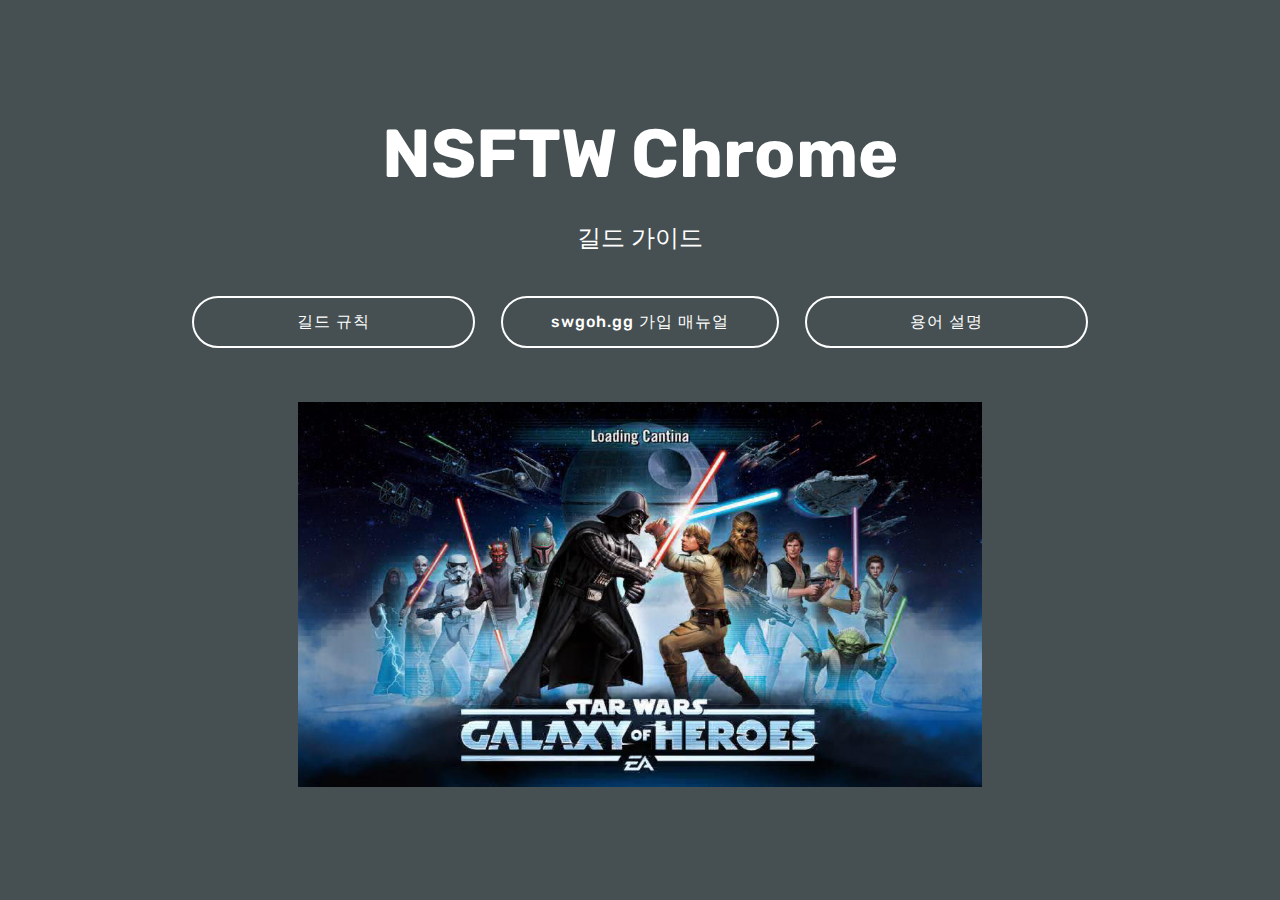
<file: index.html>
<!DOCTYPE html>
<html  >
<head>
  <!-- Site made with Mobirise Website Builder v4.10.1, https://mobirise.com -->
  <meta charset="UTF-8">
  <meta http-equiv="X-UA-Compatible" content="IE=edge">
  <meta name="generator" content="Mobirise v4.10.1, mobirise.com">
  <meta name="viewport" content="width=device-width, initial-scale=1, minimum-scale=1">
  <link rel="shortcut icon" href="assets/images/logo4.png" type="image/x-icon">
  <meta name="description" content="">
  
  <title>Home</title>
  <link rel="stylesheet" href="assets/tether/tether.min.css">
  <link rel="stylesheet" href="assets/bootstrap/css/bootstrap.min.css">
  <link rel="stylesheet" href="assets/bootstrap/css/bootstrap-grid.min.css">
  <link rel="stylesheet" href="assets/bootstrap/css/bootstrap-reboot.min.css">
  <link rel="stylesheet" href="assets/theme/css/style.css">
  <link rel="stylesheet" href="assets/mobirise/css/mbr-additional.css" type="text/css">
  
  
  
</head>
<body>
  <section class="header4 cid-rrhhigAGXZ mbr-fullscreen" id="header4-r">

    

    

    <div class="container">
        <div class="row justify-content-md-center">
            <div class="media-content col-md-10">
                <h1 class="mbr-section-title align-center mbr-white pb-3 mbr-bold mbr-fonts-style display-1">
                    NSFTW Chrome</h1>
                
                <div class="mbr-text align-center mbr-white pb-3">
                    <p class="mbr-text mbr-fonts-style display-5">
                        길드 가이드</p>
                </div>
                <div class="mbr-section-btn align-center"><a class="btn btn-md btn-white-outline display-4" href="page1.html">&nbsp; &nbsp; &nbsp; &nbsp; &nbsp; &nbsp;길드 규칙 &nbsp; &nbsp; &nbsp; &nbsp; &nbsp;&nbsp;</a> <a class="btn btn-md btn-white-outline display-4" href="page2.html">swgoh.gg 가입 매뉴얼</a>
                    <a class="btn btn-md btn-white-outline display-4" href="page3.html">&nbsp; &nbsp; &nbsp; &nbsp; &nbsp; &nbsp;용어 설명 &nbsp; &nbsp; &nbsp; &nbsp; &nbsp;&nbsp;</a></div>
            </div>
            <div class="mbr-figure pt-5">
                <img src="assets/images/13428629-1338537736175463-1112337431027578072-n-1-960x540.jpg" alt="Mobirise" title="" style="width: 60%;">
            </div>
        </div>
    </div>
</section>


  <section class="engine"><a href="https://mobirise.info/t">amp templates</a></section><script src="assets/web/assets/jquery/jquery.min.js"></script>
  <script src="assets/popper/popper.min.js"></script>
  <script src="assets/tether/tether.min.js"></script>
  <script src="assets/bootstrap/js/bootstrap.min.js"></script>
  <script src="assets/smoothscroll/smooth-scroll.js"></script>
  <script src="assets/theme/js/script.js"></script>
  
  
 <div id="scrollToTop" class="scrollToTop mbr-arrow-up"><a style="text-align: center;"><i class="mbr-arrow-up-icon mbr-arrow-up-icon-cm cm-icon cm-icon-smallarrow-up"></i></a></div>
  </body>
</html>
</file>
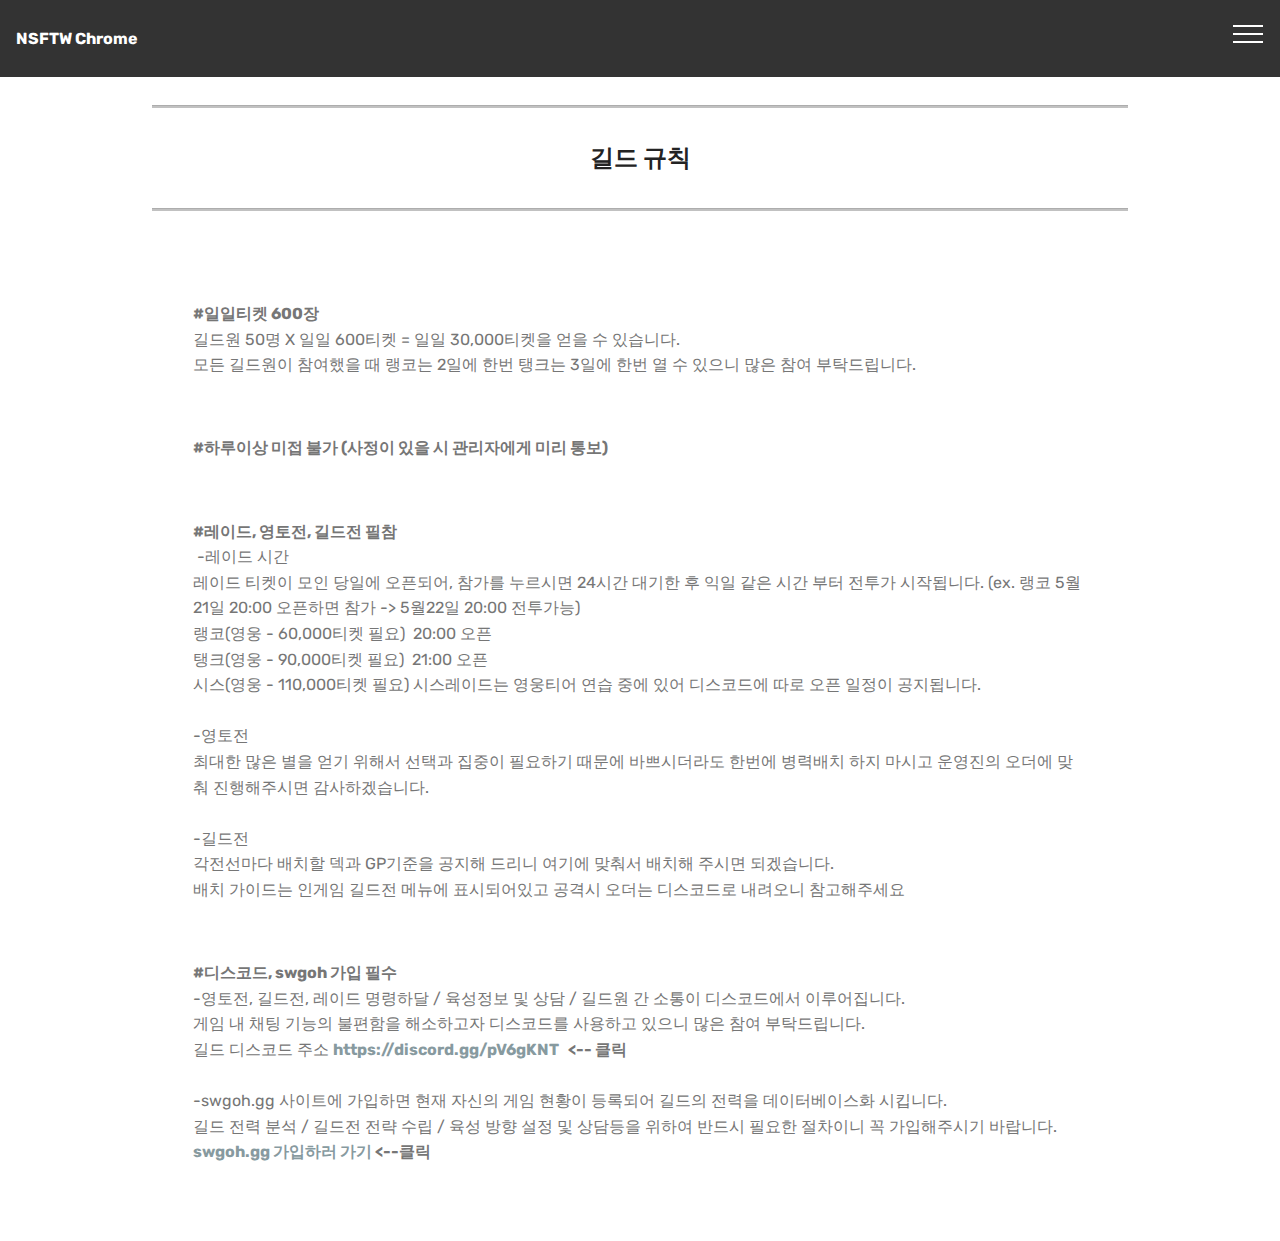
<file: page1.html>
<!DOCTYPE html>
<html  >
<head>
  <!-- Site made with Mobirise Website Builder v4.10.1, https://mobirise.com -->
  <meta charset="UTF-8">
  <meta http-equiv="X-UA-Compatible" content="IE=edge">
  <meta name="generator" content="Mobirise v4.10.1, mobirise.com">
  <meta name="viewport" content="width=device-width, initial-scale=1, minimum-scale=1">
  <link rel="shortcut icon" href="assets/images/logo4.png" type="image/x-icon">
  <meta name="description" content="Web Generator Description">
  
  <title>길드 규칙</title>
  <link rel="stylesheet" href="assets/web/assets/mobirise-icons/mobirise-icons.css">
  <link rel="stylesheet" href="assets/tether/tether.min.css">
  <link rel="stylesheet" href="assets/bootstrap/css/bootstrap.min.css">
  <link rel="stylesheet" href="assets/bootstrap/css/bootstrap-grid.min.css">
  <link rel="stylesheet" href="assets/bootstrap/css/bootstrap-reboot.min.css">
  <link rel="stylesheet" href="assets/dropdown/css/style.css">
  <link rel="stylesheet" href="assets/theme/css/style.css">
  <link rel="stylesheet" href="assets/mobirise/css/mbr-additional.css" type="text/css">
  
  
  
</head>
<body>
  <section class="menu cid-rrhk1IIaaO" once="menu" id="menu1-s">

    

    <nav class="navbar navbar-expand beta-menu navbar-dropdown align-items-center navbar-fixed-top collapsed">
        <button class="navbar-toggler navbar-toggler-right" type="button" data-toggle="collapse" data-target="#navbarSupportedContent" aria-controls="navbarSupportedContent" aria-expanded="false" aria-label="Toggle navigation">
            <div class="hamburger">
                <span></span>
                <span></span>
                <span></span>
                <span></span>
            </div>
        </button>
        <div class="menu-logo">
            <div class="navbar-brand">
                
                <span class="navbar-caption-wrap"><a class="navbar-caption text-white display-4" href="index.html">NSFTW Chrome</a></span>
            </div>
        </div>
        <div class="collapse navbar-collapse" id="navbarSupportedContent">
            <ul class="navbar-nav nav-dropdown nav-right" data-app-modern-menu="true"><li class="nav-item">
                    <a class="nav-link link text-white display-4" href="https://mobirise.co">
                        </a>
                </li>
                <li class="nav-item">
                    <a class="nav-link link text-white display-4" href="page1.html">
                        
                        길드 규칙</a>
                </li><li class="nav-item"><a class="nav-link link text-white display-4" href="page2.html">
                        
                        swgoh.gg 가입 매뉴얼</a></li><li class="nav-item"><a class="nav-link link text-white display-4" href="page3.html">
                        
                        용어 설명</a></li></ul>
            
        </div>
    </nav>
</section>

<section class="engine"><a href="https://mobirise.info/m">free site design templates</a></section><section class="mbr-section article content9 cid-rrhn0Mmoc4" id="content9-t">
    
     

    <div class="container">
        <div class="inner-container" style="width: 100%;">
            <hr class="line" style="width: 88%;">
            <div class="section-text align-center mbr-fonts-style display-5"><strong>
                    길드 규칙</strong><br></div>
            <hr class="line" style="width: 88%;">
        </div>
        </div>
</section>

<section class="mbr-section article content1 cid-rrhpVstCCC" id="content1-12">
    
     

    <div class="container">
        <div class="media-container-row">
            <div class="mbr-text col-12 mbr-fonts-style display-7 col-md-10"><p><strong>#일일티켓 600장</strong><br>길드원 50명 X 일일 600티켓 = 일일 30,000티켓을 얻을 수 있습니다. <br>모든 길드원이 참여했을 때 랭코는 2일에 한번 탱크는 3일에 한번 열 수 있으니 많은 참여 부탁드립니다.</p><p><strong><br></strong></p><p><strong>#하루이상 미접 불가 (사정이 있을 시 관리자에게 미리 통보)
</strong></p><p><strong><br></strong></p><p><strong>#레이드, 영토전, 길드전 필참</strong><br>&nbsp;-레이드 시간 <br>레이드 티켓이 모인 당일에 오픈되어, 참가를 누르시면 24시간 대기한 후 익일 같은 시간 부터 전투가 시작됩니다. (ex. 랭코 5월21일 20:00 오픈하면 참가 -&gt; 5월22일 20:00 전투가능)<br>랭코(영웅 - 60,000티켓 필요) &nbsp;20:00 오픈<br>탱크(영웅 - 90,000티켓 필요) &nbsp;21:00 오픈<br>시스(영웅 - 110,000티켓 필요) 시스레이드는 영웅티어 연습 중에 있어 디스코드에 따로 오픈 일정이 공지됩니다.<br><br>-영토전<br>최대한 많은 별을 얻기 위해서 선택과 집중이 필요하기 때문에 바쁘시더라도 한번에 병력배치 하지 마시고 운영진의 오더에 맞춰 진행해주시면 감사하겠습니다.<br><br>-길드전<br>각전선마다 배치할 덱과 GP기준을 공지해 드리니 여기에 맞춰서 배치해 주시면 되겠습니다. <br>배치 가이드는 인게임 길드전 메뉴에 표시되어있고 공격시 오더는 디스코드로 내려오니 참고해주세요</p><p><br></p><p><strong>#디스코드, swgoh 가입 필수</strong><br>-영토전, 길드전, 레이드 명령하달 / 육성정보 및 상담 / 길드원 간 소통이 디스코드에서 이루어집니다. <br>게임 내 채팅 기능의 불편함을 해소하고자 디스코드를 사용하고 있으니 많은 참여 부탁드립니다. &nbsp; &nbsp; &nbsp; &nbsp; <br>길드 디스코드 주소 <a href="https://discord.gg/pV6gKNT" class="text-warning" style="font-weight: bold;">https://discord.gg/pV6gKNT</a><strong>&nbsp; &nbsp;&lt;-- 클릭<br></strong><br>-swgoh.gg 사이트에 가입하면 현재 자신의 게임 현황이 등록되어 길드의 전력을 데이터베이스화 시킵니다. <br>길드 전력 분석 / 길드전 전략 수립 / 육성 방향 설정 및 상담등을 위하여 반드시 필요한 절차이니 꼭 가입해주시기 바랍니다. <br><a href="page2.html" class="text-warning" style="font-weight: bold;">swgoh.gg 가입하러 가기</a><strong> &lt;--클릭</strong></p></div>
        </div>
    </div>
</section>


  <script src="assets/web/assets/jquery/jquery.min.js"></script>
  <script src="assets/popper/popper.min.js"></script>
  <script src="assets/tether/tether.min.js"></script>
  <script src="assets/bootstrap/js/bootstrap.min.js"></script>
  <script src="assets/smoothscroll/smooth-scroll.js"></script>
  <script src="assets/dropdown/js/script.min.js"></script>
  <script src="assets/touchswipe/jquery.touch-swipe.min.js"></script>
  <script src="assets/theme/js/script.js"></script>
  
  
 <div id="scrollToTop" class="scrollToTop mbr-arrow-up"><a style="text-align: center;"><i class="mbr-arrow-up-icon mbr-arrow-up-icon-cm cm-icon cm-icon-smallarrow-up"></i></a></div>
  </body>
</html>
</file>
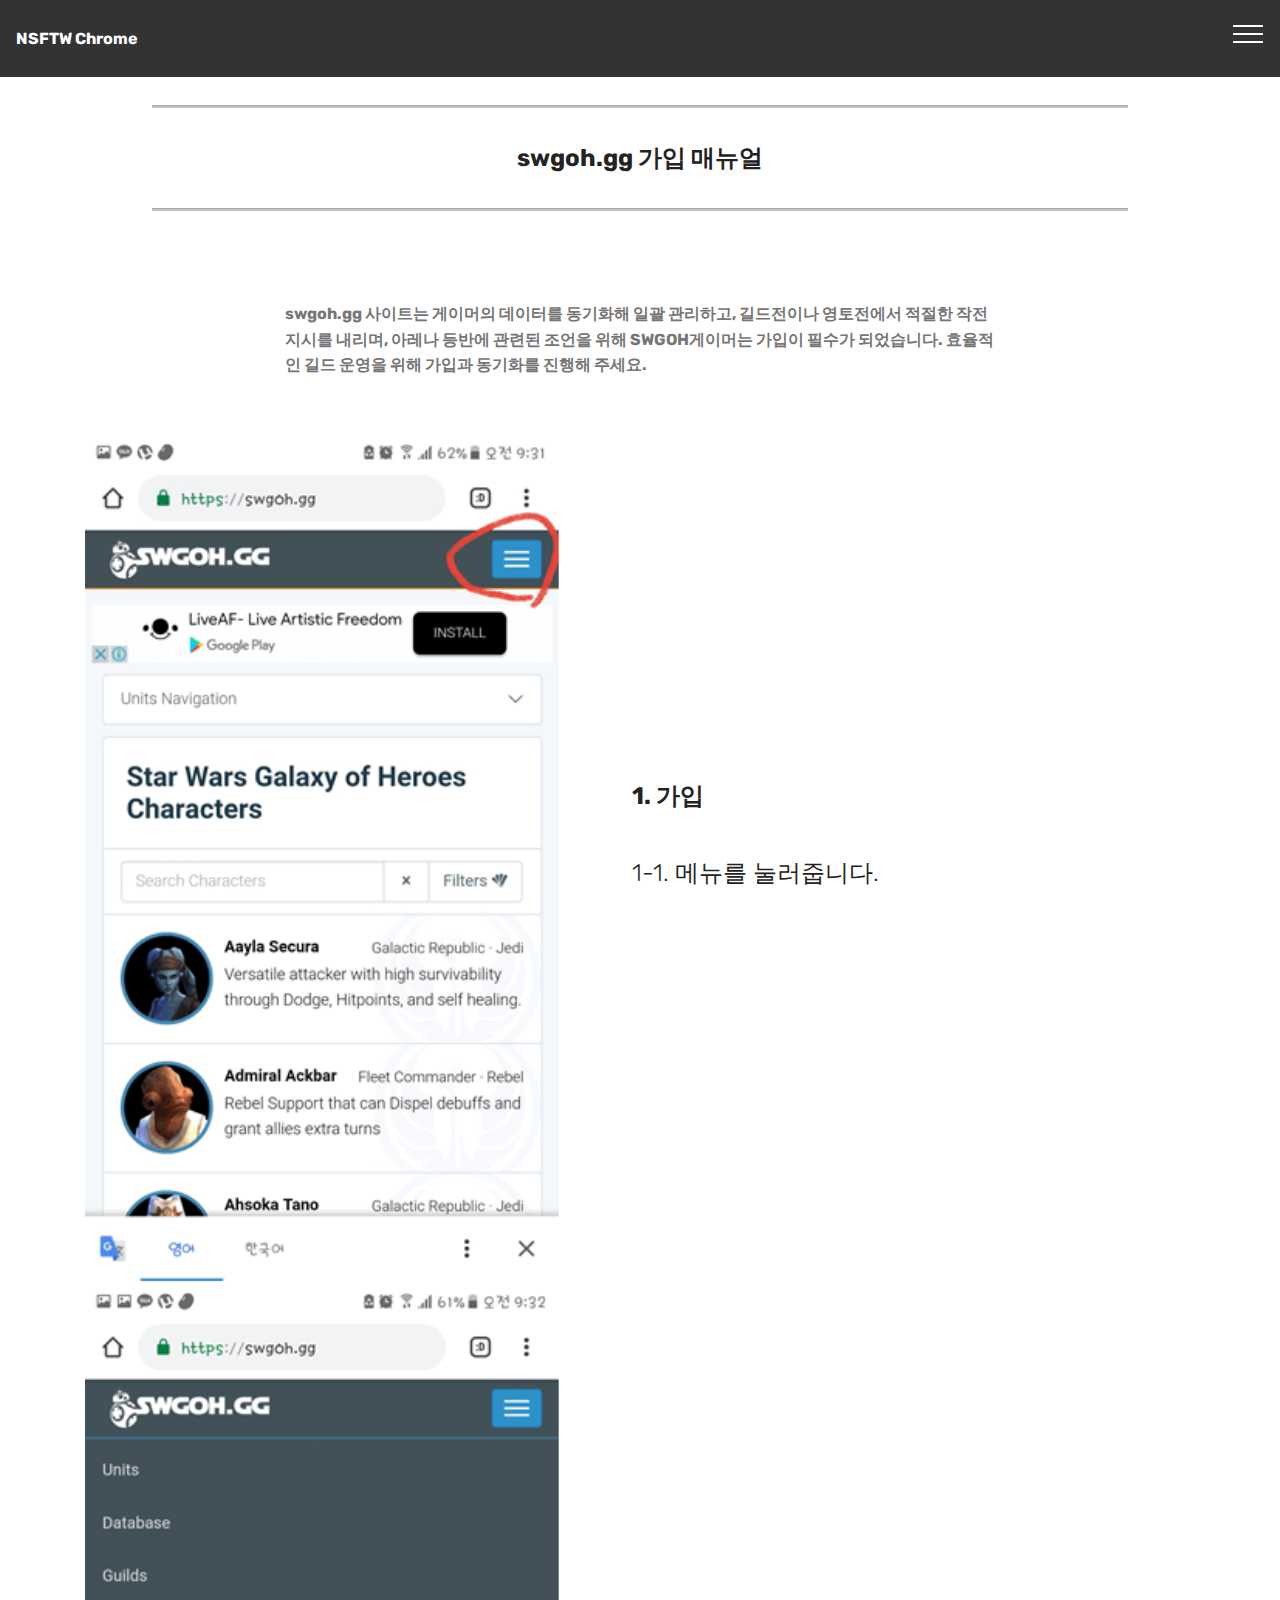
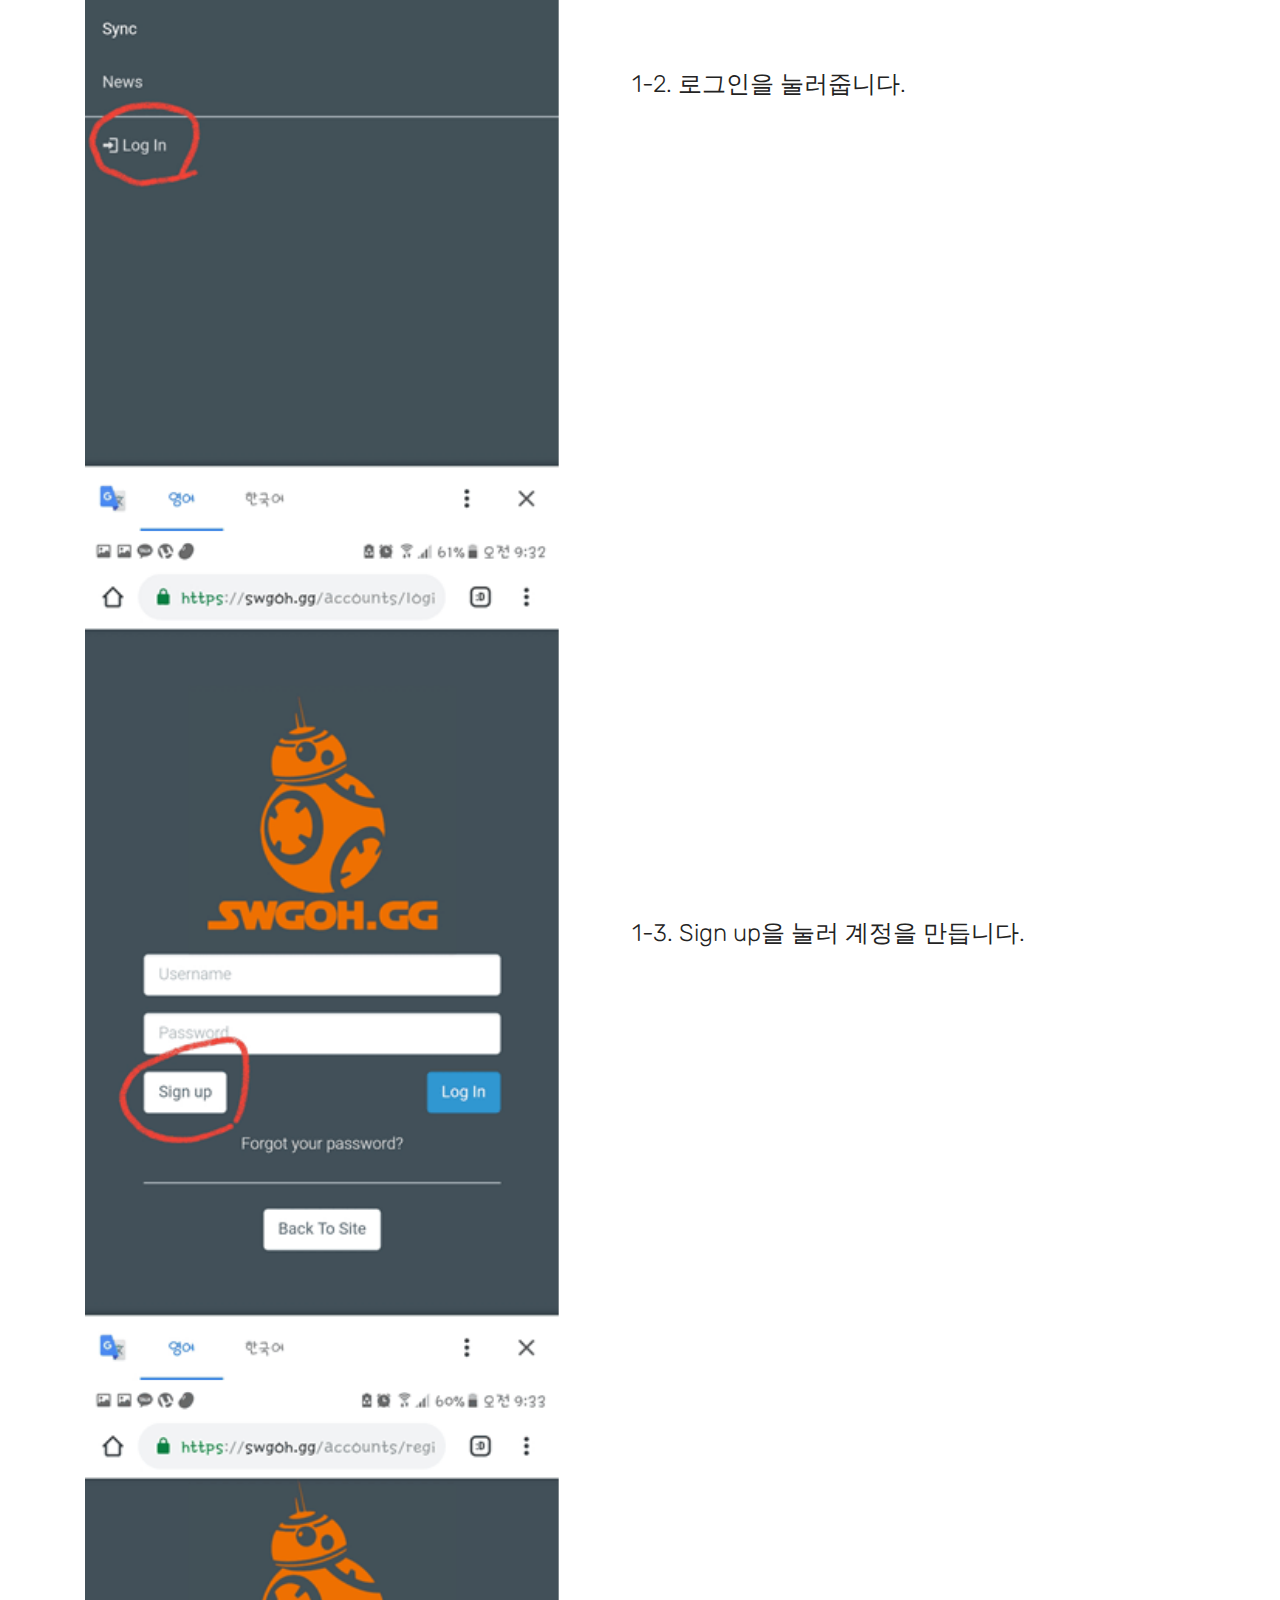
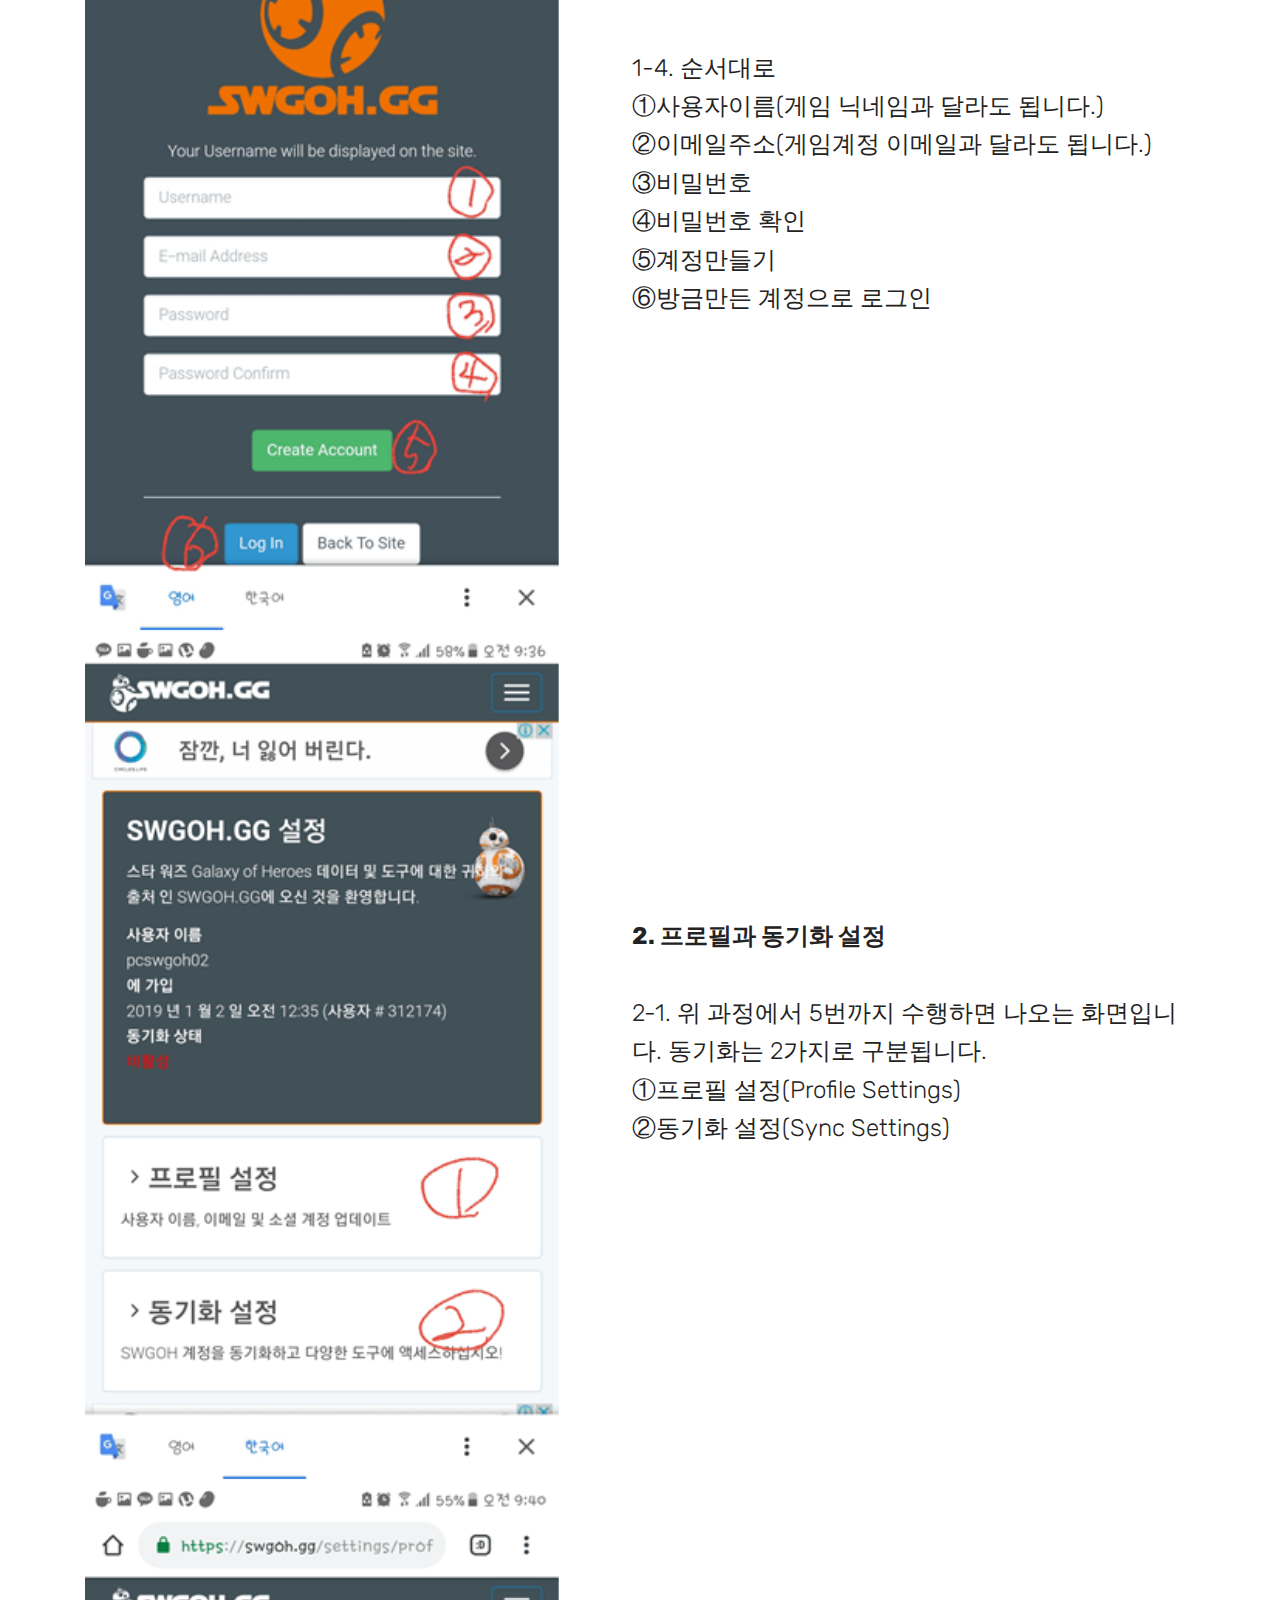
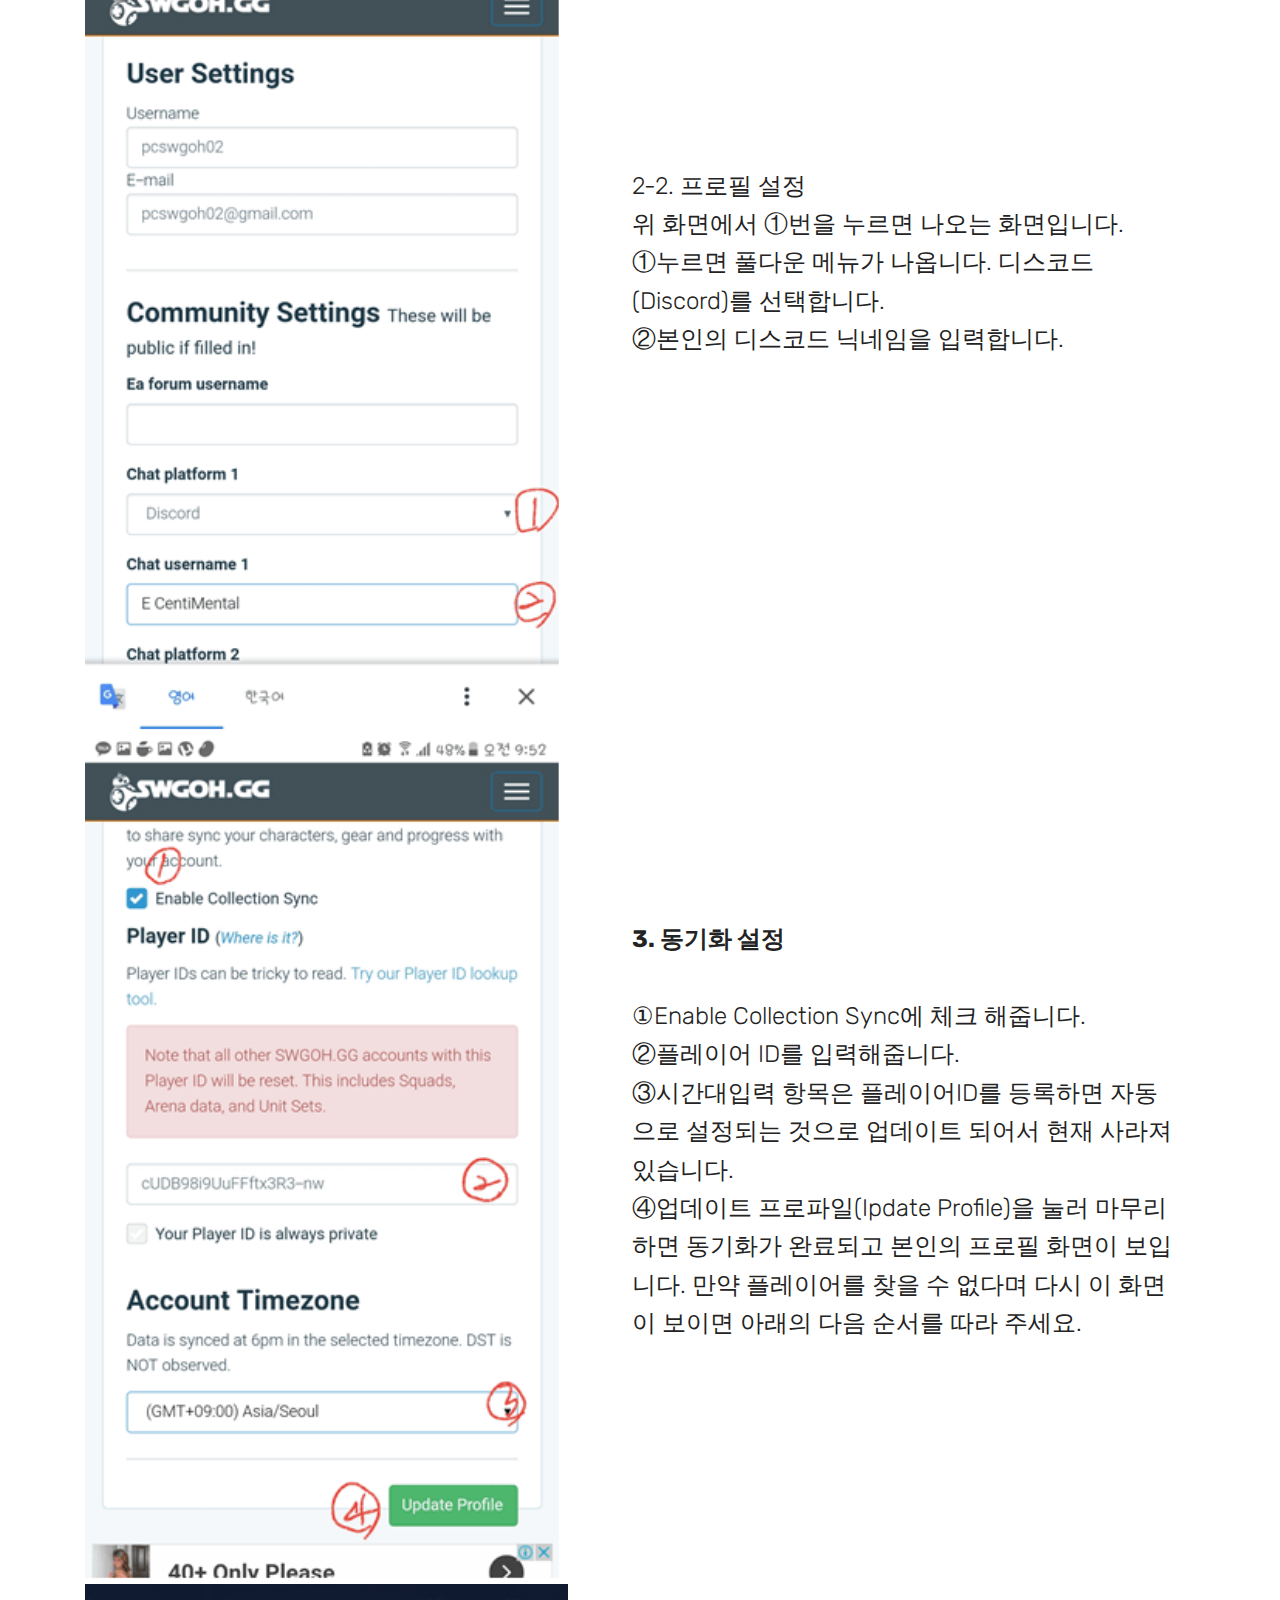
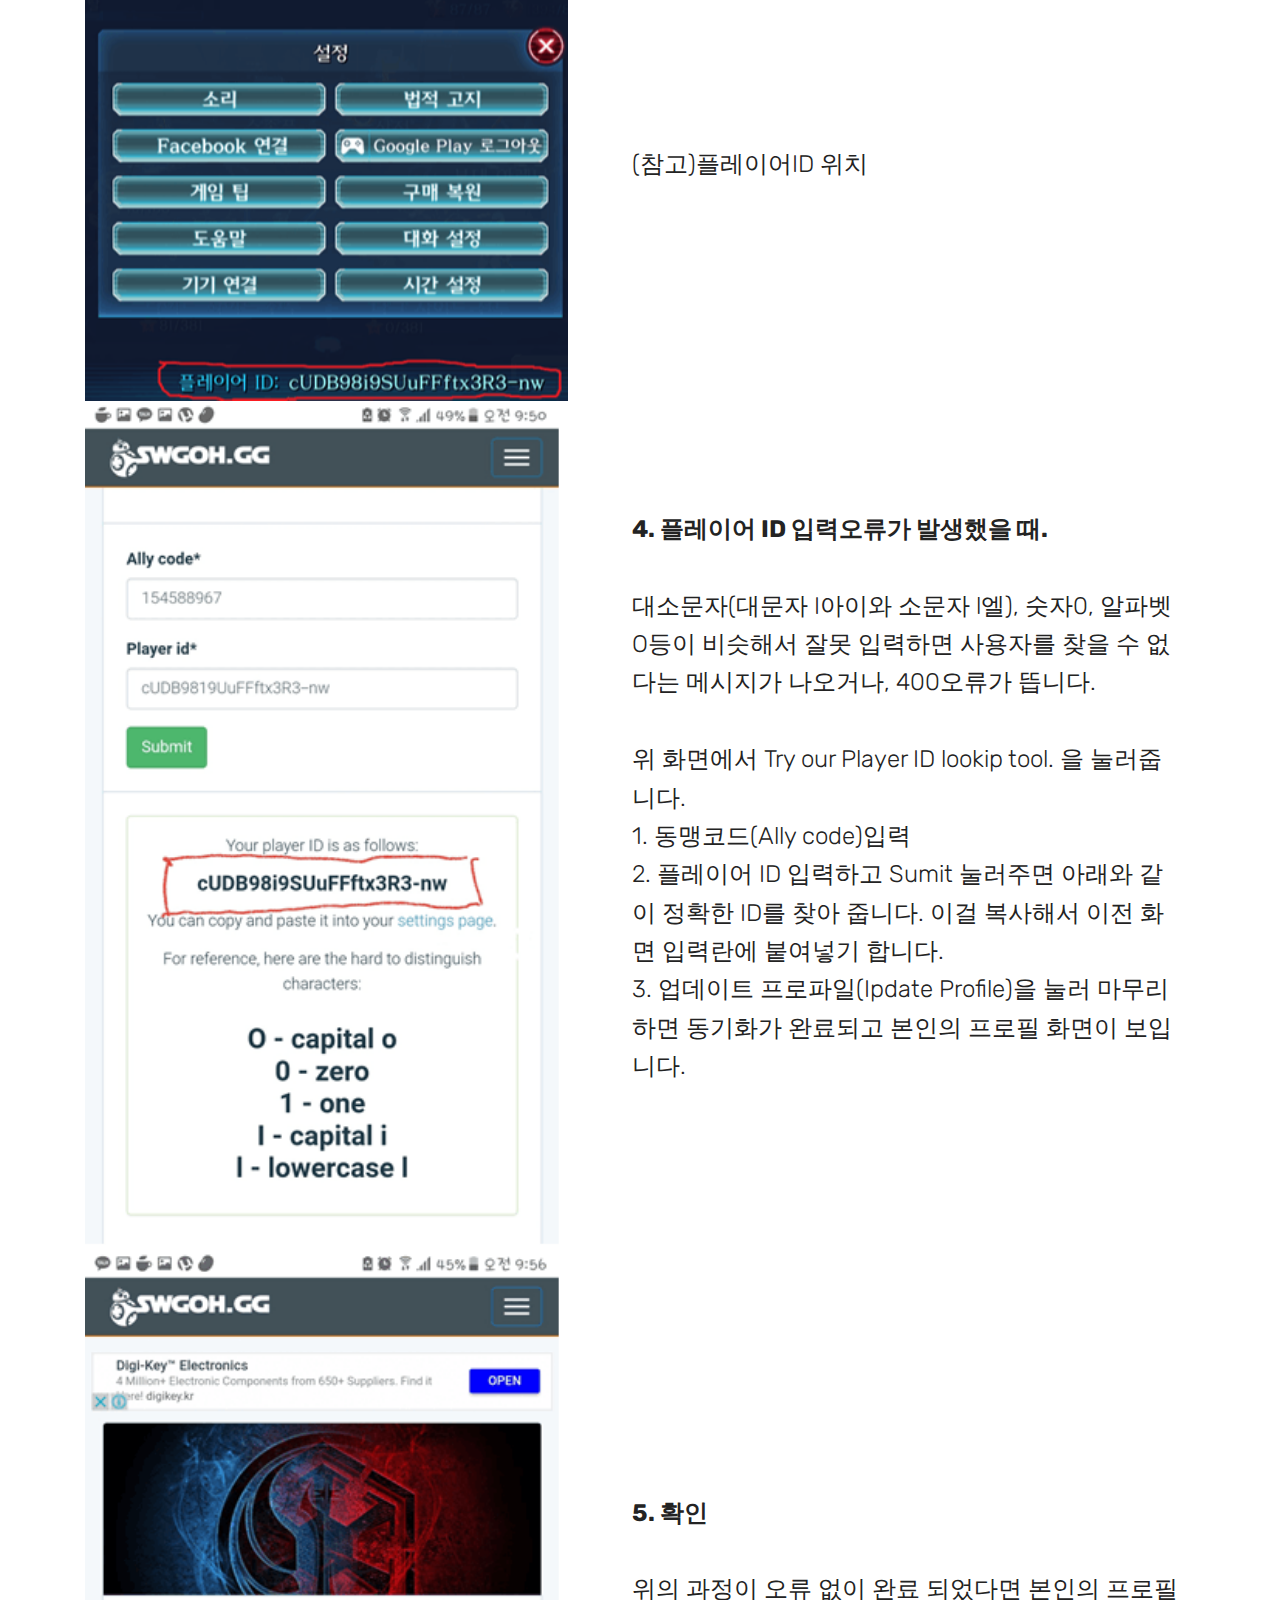
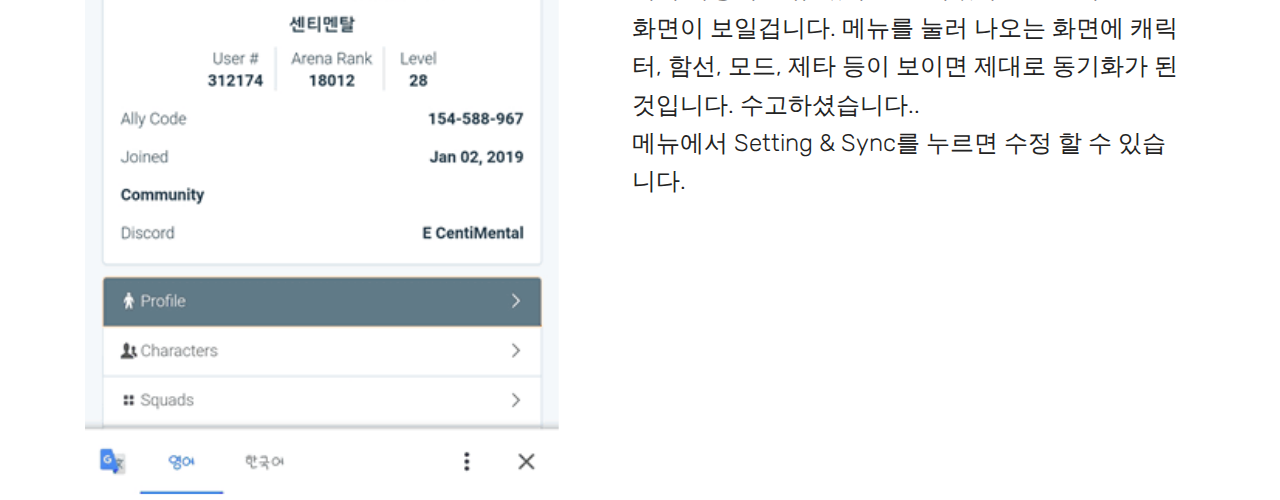
<file: page2.html>
<!DOCTYPE html>
<html  >
<head>
  <!-- Site made with Mobirise Website Builder v4.10.1, https://mobirise.com -->
  <meta charset="UTF-8">
  <meta http-equiv="X-UA-Compatible" content="IE=edge">
  <meta name="generator" content="Mobirise v4.10.1, mobirise.com">
  <meta name="viewport" content="width=device-width, initial-scale=1, minimum-scale=1">
  <link rel="shortcut icon" href="assets/images/logo4.png" type="image/x-icon">
  <meta name="description" content="Website Generator Description">
  
  <title>swgoh.gg 가입 매뉴얼</title>
  <link rel="stylesheet" href="assets/web/assets/mobirise-icons/mobirise-icons.css">
  <link rel="stylesheet" href="assets/tether/tether.min.css">
  <link rel="stylesheet" href="assets/bootstrap/css/bootstrap.min.css">
  <link rel="stylesheet" href="assets/bootstrap/css/bootstrap-grid.min.css">
  <link rel="stylesheet" href="assets/bootstrap/css/bootstrap-reboot.min.css">
  <link rel="stylesheet" href="assets/dropdown/css/style.css">
  <link rel="stylesheet" href="assets/theme/css/style.css">
  <link rel="stylesheet" href="assets/mobirise/css/mbr-additional.css" type="text/css">
  
  
  
</head>
<body>
  <section class="menu cid-rri6xDRl1c" once="menu" id="menu1-13">

    

    <nav class="navbar navbar-expand beta-menu navbar-dropdown align-items-center navbar-fixed-top collapsed">
        <button class="navbar-toggler navbar-toggler-right" type="button" data-toggle="collapse" data-target="#navbarSupportedContent" aria-controls="navbarSupportedContent" aria-expanded="false" aria-label="Toggle navigation">
            <div class="hamburger">
                <span></span>
                <span></span>
                <span></span>
                <span></span>
            </div>
        </button>
        <div class="menu-logo">
            <div class="navbar-brand">
                
                <span class="navbar-caption-wrap"><a class="navbar-caption text-white display-4" href="index.html">NSFTW Chrome</a></span>
            </div>
        </div>
        <div class="collapse navbar-collapse" id="navbarSupportedContent">
            <ul class="navbar-nav nav-dropdown nav-right" data-app-modern-menu="true"><li class="nav-item">
                    <a class="nav-link link text-white display-4" href="https://mobirise.co">
                        </a>
                </li>
                <li class="nav-item">
                    <a class="nav-link link text-white display-4" href="page1.html">
                        
                        길드 규칙</a>
                </li><li class="nav-item"><a class="nav-link link text-white display-4" href="page2.html">
                        
                        swgoh.gg 가입 매뉴얼</a></li><li class="nav-item"><a class="nav-link link text-white display-4" href="page3.html">
                        
                        용어 설명</a></li></ul>
            
        </div>
    </nav>
</section>

<section class="engine"><a href="https://mobirise.info/s">bootstrap themes</a></section><section class="mbr-section article content9 cid-rri6EaZLvW" id="content9-14">
    
     

    <div class="container">
        <div class="inner-container" style="width: 100%;">
            <hr class="line" style="width: 88%;">
            <div class="section-text align-center mbr-fonts-style display-5"><strong>
                    swgoh.gg 가입 매뉴얼</strong><br></div>
            <hr class="line" style="width: 88%;">
        </div>
        </div>
</section>

<section class="mbr-section article content1 cid-rriIIDufle" id="content1-1s">
    
     

    <div class="container">
        <div class="media-container-row">
            <div class="mbr-text col-12 mbr-fonts-style display-7 col-md-8"><strong>swgoh.gg 사이트는 게이머의 데이터를 동기화해 일괄 관리하고, 길드전이나 영토전에서 적절한 작전지시를 내리며, 아레나 등반에 관련된 조언을 위해 SWGOH게이머는 가입이 필수가 되었습니다. 효율적인 길드 운영을 위해 가입과 동기화를 진행해 주세요.</strong></div>
        </div>
    </div>
</section>

<section class="testimonials2 cid-rriI2hQHuj" id="testimonials2-1r">

    

    

    <div class="container">
        <div class="media-container-row">
            <div class="mbr-figure pr-lg-5" style="width: 90%;">
              <img src="assets/images/1-312x549.png" alt="" title="">
            </div>
            <div class="media-content px-3 align-self-center mbr-white py-2">
                    <p class="mbr-text testimonial-text mbr-fonts-style display-5"><span style="font-style: normal;"><strong>
                       1. 가입<br></strong><br>1-1. 메뉴를 눌러줍니다.</span></p>
                    <p class="mbr-author-name pt-4 mb-2 mbr-fonts-style display-7"></p>
                    <p class="mbr-author-desc mbr-fonts-style display-7"></p>
            </div>
        </div>
    </div>
</section>

<section class="testimonials2 cid-rriMwm8NOf" id="testimonials2-1u">

    

    

    <div class="container">
        <div class="media-container-row">
            <div class="mbr-figure pr-lg-5" style="width: 90%;">
              <img src="assets/images/1-2-312x549.png" alt="" title="">
            </div>
            <div class="media-content px-3 align-self-center mbr-white py-2">
                    <p class="mbr-text testimonial-text mbr-fonts-style display-5"><span style="font-style: normal;">1-2. 로그인을 눌러줍니다.</span></p>
                    <p class="mbr-author-name pt-4 mb-2 mbr-fonts-style display-7"></p>
                    <p class="mbr-author-desc mbr-fonts-style display-7"></p>
            </div>
        </div>
    </div>
</section>

<section class="testimonials2 cid-rriMR6JbRi" id="testimonials2-1v">

    

    

    <div class="container">
        <div class="media-container-row">
            <div class="mbr-figure pr-lg-5" style="width: 90%;">
              <img src="assets/images/1-3-312x549.png" alt="" title="">
            </div>
            <div class="media-content px-3 align-self-center mbr-white py-2">
                    <p class="mbr-text testimonial-text mbr-fonts-style display-5"><span style="font-style: normal;">1-3. Sign up을 눌러 계정을 만듭니다.</span></p>
                    <p class="mbr-author-name pt-4 mb-2 mbr-fonts-style display-7"></p>
                    <p class="mbr-author-desc mbr-fonts-style display-7"></p>
            </div>
        </div>
    </div>
</section>

<section class="testimonials2 cid-rriN39vng3" id="testimonials2-1w">

    

    

    <div class="container">
        <div class="media-container-row">
            <div class="mbr-figure pr-lg-5" style="width: 90%;">
              <img src="assets/images/1-4-312x549.png" alt="" title="">
            </div>
            <div class="media-content px-3 align-self-center mbr-white py-2">
                    <p class="mbr-text testimonial-text mbr-fonts-style display-5"><span style="font-style: normal;">1-4. 순서대로<br>①사용자이름(게임 닉네임과 달라도 됩니다.)<br>②이메일주소(게임계정 이메일과 달라도 됩니다.)<br>③비밀번호<br>④비밀번호 확인<br>⑤계정만들기<br>⑥방금만든 계정으로 로그인</span></p>
                    <p class="mbr-author-name pt-4 mb-2 mbr-fonts-style display-7"></p>
                    <p class="mbr-author-desc mbr-fonts-style display-7"></p>
            </div>
        </div>
    </div>
</section>

<section class="testimonials2 cid-rriN4fwnw4" id="testimonials2-1x">

    

    

    <div class="container">
        <div class="media-container-row">
            <div class="mbr-figure pr-lg-5" style="width: 90%;">
              <img src="assets/images/2-1-312x549.png" alt="" title="">
            </div>
            <div class="media-content px-3 align-self-center mbr-white py-2">
                    <p class="mbr-text testimonial-text mbr-fonts-style display-5"><span style="font-style: normal;"><strong>2. 프로필과 동기화 설정<br></strong><br>2-1. 위 과정에서 5번까지 수행하면 나오는 화면입니다. 동기화는 2가지로 구분됩니다.<br>①프로필 설정(Profile Settings)<br>②동기화 설정(Sync Settings)</span></p>
                    <p class="mbr-author-name pt-4 mb-2 mbr-fonts-style display-7"></p>
                    <p class="mbr-author-desc mbr-fonts-style display-7"></p>
            </div>
        </div>
    </div>
</section>

<section class="testimonials2 cid-rriN4pXM3n" id="testimonials2-1y">

    

    

    <div class="container">
        <div class="media-container-row">
            <div class="mbr-figure pr-lg-5" style="width: 90%;">
              <img src="assets/images/2-2-312x549.png" alt="" title="">
            </div>
            <div class="media-content px-3 align-self-center mbr-white py-2">
                    <p class="mbr-text testimonial-text mbr-fonts-style display-5"><span style="font-style: normal;">2-2. 프로필 설정<br>위 화면에서&nbsp;①번을 누르면 나오는 화면입니다.<br>①누르면 풀다운 메뉴가 나옵니다. 디스코드(Discord)를 선택합니다.<br>②본인의 디스코드 닉네임을 입력합니다.<br><br></span></p>
                    <p class="mbr-author-name pt-4 mb-2 mbr-fonts-style display-7"></p>
                    <p class="mbr-author-desc mbr-fonts-style display-7"></p>
            </div>
        </div>
    </div>
</section>

<section class="testimonials2 cid-rriN4FkDNG" id="testimonials2-1z">

    

    

    <div class="container">
        <div class="media-container-row">
            <div class="mbr-figure pr-lg-5" style="width: 90%;">
              <img src="assets/images/3-1-312x549.png" alt="" title="">
            </div>
            <div class="media-content px-3 align-self-center mbr-white py-2">
                    <p class="mbr-text testimonial-text mbr-fonts-style display-5"><span style="font-style: normal;"><strong>3. 동기화 설정<br></strong><br>①Enable Collection Sync에 체크 해줍니다.<br>②플레이어 ID를 입력해줍니다.<br>③시간대입력 항목은 플레이어ID를 등록하면 자동으로 설정되는 것으로 업데이트 되어서 현재 사라져있습니다.<br>④업데이트 프로파일(Ipdate Profile)을 눌러 마무리 하면 동기화가 완료되고 본인의 프로필 화면이 보입니다. 만약 플레이어를 찾을 수 없다며 다시 이 화면이 보이면 아래의 다음 순서를 따라 주세요.</span></p>
                    <p class="mbr-author-name pt-4 mb-2 mbr-fonts-style display-7"></p>
                    <p class="mbr-author-desc mbr-fonts-style display-7"></p>
            </div>
        </div>
    </div>
</section>

<section class="testimonials2 cid-rriVSJeDfF" id="testimonials2-20">

    

    

    <div class="container">
        <div class="media-container-row">
            <div class="mbr-figure pr-lg-5" style="width: 90%;">
              <img src="assets/images/3-3-576x323.png" alt="" title="">
            </div>
            <div class="media-content px-3 align-self-center mbr-white py-2">
                    <p class="mbr-text testimonial-text mbr-fonts-style display-5"><span style="font-style: normal;">(참고)플레이어ID 위치</span></p>
                    <p class="mbr-author-name pt-4 mb-2 mbr-fonts-style display-7"></p>
                    <p class="mbr-author-desc mbr-fonts-style display-7"></p>
            </div>
        </div>
    </div>
</section>

<section class="testimonials2 cid-rriWe531M7" id="testimonials2-21">

    

    

    <div class="container">
        <div class="media-container-row">
            <div class="mbr-figure pr-lg-5" style="width: 90%;">
              <img src="assets/images/4-1-312x549.png" alt="" title="">
            </div>
            <div class="media-content px-3 align-self-center mbr-white py-2">
                    <p class="mbr-text testimonial-text mbr-fonts-style display-5"><span style="font-style: normal;"><strong>4. 플레이어 ID 입력오류가 발생했을 때.<br></strong><br>대소문자(대문자 I아이와 소문자 l엘), 숫자0, 알파벳O등이 비슷해서 잘못 입력하면 사용자를 찾을 수 없다는 메시지가 나오거나, 400오류가 뜹니다.<br><br>위 화면에서 Try our Player ID lookip tool. 을 눌러줍니다.<br>1. 동맹코드(Ally code)입력<br>2. 플레이어 ID 입력하고 Sumit 눌러주면 아래와 같이 정확한 ID를 찾아 줍니다. 이걸 복사해서 이전 화면 입력란에 붙여넣기 합니다.<br>3. 업데이트 프로파일(Ipdate Profile)을 눌러 마무리하면 동기화가 완료되고 본인의 프로필 화면이 보입니다.</span></p>
                    <p class="mbr-author-name pt-4 mb-2 mbr-fonts-style display-7"></p>
                    <p class="mbr-author-desc mbr-fonts-style display-7"></p>
            </div>
        </div>
    </div>
</section>

<section class="testimonials2 cid-rriXTehNKU" id="testimonials2-22">

    

    

    <div class="container">
        <div class="media-container-row">
            <div class="mbr-figure pr-lg-5" style="width: 90%;">
              <img src="assets/images/4-2-312x549.png" alt="" title="">
            </div>
            <div class="media-content px-3 align-self-center mbr-white py-2">
                    <p class="mbr-text testimonial-text mbr-fonts-style display-5"><span style="font-style: normal;"><strong>5. 확인<br></strong><br>위의 과정이 오류 없이 완료 되었다면 본인의 프로필 화면이 보일겁니다. 메뉴를 눌러 나오는 화면에 캐릭터, 함선, 모드, 제타 등이 보이면 제대로 동기화가 된 것입니다. 수고하셨습니다..<br>메뉴에서 Setting &amp; Sync를 누르면 수정 할 수 있습니다.</span></p>
                    <p class="mbr-author-name pt-4 mb-2 mbr-fonts-style display-7"></p>
                    <p class="mbr-author-desc mbr-fonts-style display-7"></p>
            </div>
        </div>
    </div>
</section>


  <script src="assets/web/assets/jquery/jquery.min.js"></script>
  <script src="assets/popper/popper.min.js"></script>
  <script src="assets/tether/tether.min.js"></script>
  <script src="assets/bootstrap/js/bootstrap.min.js"></script>
  <script src="assets/smoothscroll/smooth-scroll.js"></script>
  <script src="assets/dropdown/js/script.min.js"></script>
  <script src="assets/touchswipe/jquery.touch-swipe.min.js"></script>
  <script src="assets/theme/js/script.js"></script>
  
  
 <div id="scrollToTop" class="scrollToTop mbr-arrow-up"><a style="text-align: center;"><i class="mbr-arrow-up-icon mbr-arrow-up-icon-cm cm-icon cm-icon-smallarrow-up"></i></a></div>
  </body>
</html>
</file>
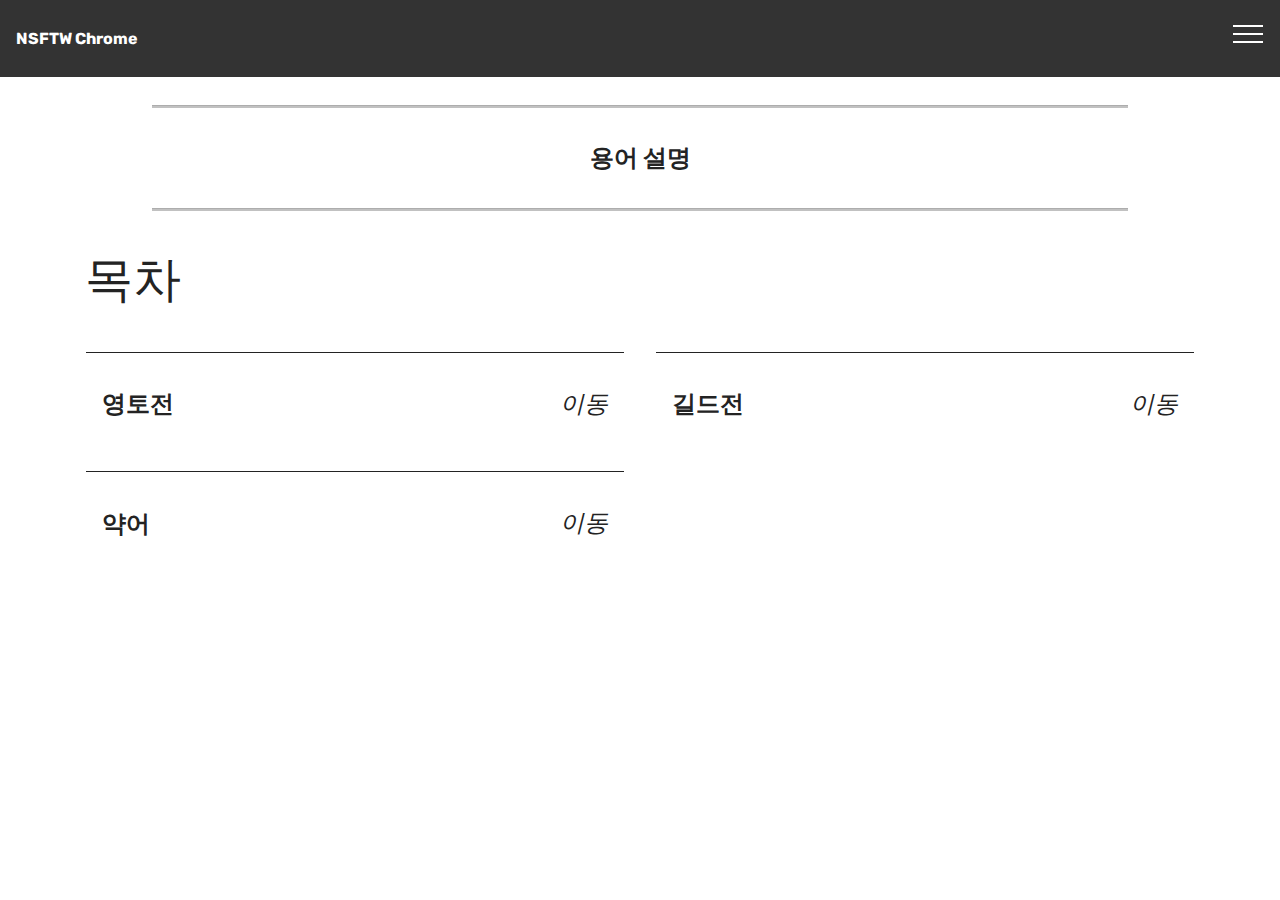
<file: page3.html>
<!DOCTYPE html>
<html  >
<head>
  <!-- Site made with Mobirise Website Builder v4.10.1, https://mobirise.com -->
  <meta charset="UTF-8">
  <meta http-equiv="X-UA-Compatible" content="IE=edge">
  <meta name="generator" content="Mobirise v4.10.1, mobirise.com">
  <meta name="viewport" content="width=device-width, initial-scale=1, minimum-scale=1">
  <link rel="shortcut icon" href="assets/images/logo4.png" type="image/x-icon">
  <meta name="description" content="Web Page Builder Description">
  
  <title>용어 설명</title>
  <link rel="stylesheet" href="assets/web/assets/mobirise-icons/mobirise-icons.css">
  <link rel="stylesheet" href="assets/tether/tether.min.css">
  <link rel="stylesheet" href="assets/bootstrap/css/bootstrap.min.css">
  <link rel="stylesheet" href="assets/bootstrap/css/bootstrap-grid.min.css">
  <link rel="stylesheet" href="assets/bootstrap/css/bootstrap-reboot.min.css">
  <link rel="stylesheet" href="assets/dropdown/css/style.css">
  <link rel="stylesheet" href="assets/theme/css/style.css">
  <link rel="stylesheet" href="assets/mobirise/css/mbr-additional.css" type="text/css">
  
  
  
</head>
<body>
  <section class="menu cid-rrici5cBK2" once="menu" id="menu1-1c">

    

    <nav class="navbar navbar-expand beta-menu navbar-dropdown align-items-center navbar-fixed-top collapsed">
        <button class="navbar-toggler navbar-toggler-right" type="button" data-toggle="collapse" data-target="#navbarSupportedContent" aria-controls="navbarSupportedContent" aria-expanded="false" aria-label="Toggle navigation">
            <div class="hamburger">
                <span></span>
                <span></span>
                <span></span>
                <span></span>
            </div>
        </button>
        <div class="menu-logo">
            <div class="navbar-brand">
                
                <span class="navbar-caption-wrap"><a class="navbar-caption text-white display-4" href="index.html">NSFTW Chrome</a></span>
            </div>
        </div>
        <div class="collapse navbar-collapse" id="navbarSupportedContent">
            <ul class="navbar-nav nav-dropdown nav-right" data-app-modern-menu="true"><li class="nav-item">
                    <a class="nav-link link text-white display-4" href="https://mobirise.co">
                        </a>
                </li>
                <li class="nav-item">
                    <a class="nav-link link text-white display-4" href="page1.html">
                        
                        길드 규칙</a>
                </li><li class="nav-item"><a class="nav-link link text-white display-4" href="page2.html">
                        
                        swgoh.gg 가입 매뉴얼</a></li><li class="nav-item"><a class="nav-link link text-white display-4" href="page3.html">
                        
                        용어 설명</a></li></ul>
            
        </div>
    </nav>
</section>

<section class="engine"><a href="https://mobirise.info/t">amp template</a></section><section class="mbr-section article content9 cid-rricirWdqB" id="content9-1d">
    
     

    <div class="container">
        <div class="inner-container" style="width: 100%;">
            <hr class="line" style="width: 88%;">
            <div class="section-text align-center mbr-fonts-style display-5"><strong>
                    용어 설명</strong><br></div>
            <hr class="line" style="width: 88%;">
        </div>
        </div>
</section>

<section class="services3 cid-rricUx63vh" id="services3-1e">
    <!---->
    
    <!---->
    <!--Overlay-->
    
    <!--Container-->
    <div class="container">
        <div class="row">
            <!--Titles-->
            <div class="title pb-5 col-12">
                <h2 class="align-left mbr-fonts-style display-2">목차</h2>
                
            </div>
            <!--Card-1-->
            <div class="card px-3 col-12 col-md-6">
                <div class="card-wrapper media-container-row media-container-row">
                    <div class="card-box">
                        <div class="top-line pb-1">
                            <h4 class="card-title mbr-fonts-style display-5"><a href="page4.html"><strong>
                                영토전</strong></a></h4>
                            <p class="mbr-text card-title cost mbr-fonts-style m-0 display-5"><a href="page4.html"><em>이동</em></a></p>
                        </div>
                        <div class="bottom-line">
                            
                        </div>
                    </div>
                </div>
            </div>
            <!--Card-2-->
            <div class="card px-3 col-12 col-md-6">
                <div class="card-wrapper media-container-row media-container-row">
                    <div class="card-box">
                        <div class="top-line pb-3">
                            <h4 class="card-title mbr-fonts-style display-5"><a href="page5.html"><strong>
                                길드전</strong></a></h4>
                            <p class="mbr-text card-title cost mbr-fonts-style m-0 display-5"><a href="page5.html"><em>이동</em></a></p>
                        </div>
                        <div class="bottom-line">
                            
                        </div>
                    </div>
                </div>
            </div>
            <!--Card-3-->
            <div class="card px-3 col-12 col-md-6">
                <div class="card-wrapper media-container-row media-container-row">
                    <div class="card-box">
                        <div class="top-line pb-3">
                            <h4 class="card-title mbr-fonts-style display-5"><a href="page6.html"><strong>약어</strong></a><em><strong></strong></em></h4>
                            <p class="mbr-text card-title cost mbr-fonts-style m-0 display-5"><a href="page6.html"><em>이동</em></a></p>
                        </div>
                        <div class="bottom-line">
                            
                        </div>
                    </div>
                </div>
            </div>
            <!--Card-4-->
            
            <!--Card-5-->
            
            <!--Card-6-->
            
            <!--Card-7-->
            
            <!--Card-8-->
            
            <!--Card-9-->
            
            <!--Card-10-->
            
            <!--Card-11-->
            
            <!--Card-12-->
            
        </div>
    </div>
</section>


  <script src="assets/web/assets/jquery/jquery.min.js"></script>
  <script src="assets/popper/popper.min.js"></script>
  <script src="assets/tether/tether.min.js"></script>
  <script src="assets/bootstrap/js/bootstrap.min.js"></script>
  <script src="assets/smoothscroll/smooth-scroll.js"></script>
  <script src="assets/dropdown/js/script.min.js"></script>
  <script src="assets/touchswipe/jquery.touch-swipe.min.js"></script>
  <script src="assets/theme/js/script.js"></script>
  
  
 <div id="scrollToTop" class="scrollToTop mbr-arrow-up"><a style="text-align: center;"><i class="mbr-arrow-up-icon mbr-arrow-up-icon-cm cm-icon cm-icon-smallarrow-up"></i></a></div>
  </body>
</html>
</file>
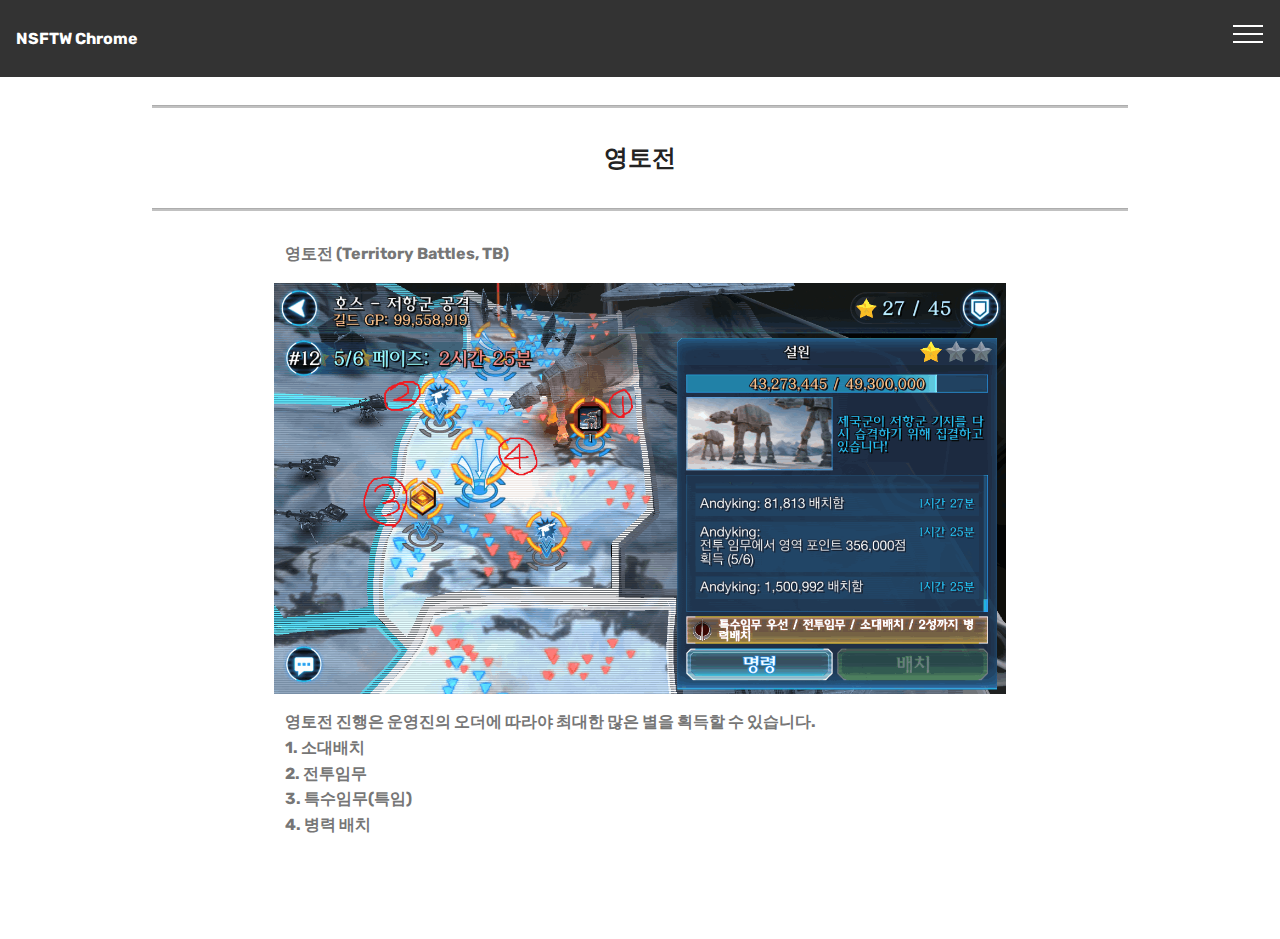
<file: page4.html>
<!DOCTYPE html>
<html  >
<head>
  <!-- Site made with Mobirise Website Builder v4.10.1, https://mobirise.com -->
  <meta charset="UTF-8">
  <meta http-equiv="X-UA-Compatible" content="IE=edge">
  <meta name="generator" content="Mobirise v4.10.1, mobirise.com">
  <meta name="viewport" content="width=device-width, initial-scale=1, minimum-scale=1">
  <link rel="shortcut icon" href="assets/images/logo4.png" type="image/x-icon">
  <meta name="description" content="Web Page Creator Description">
  
  <title>영토전</title>
  <link rel="stylesheet" href="assets/web/assets/mobirise-icons/mobirise-icons.css">
  <link rel="stylesheet" href="assets/tether/tether.min.css">
  <link rel="stylesheet" href="assets/bootstrap/css/bootstrap.min.css">
  <link rel="stylesheet" href="assets/bootstrap/css/bootstrap-grid.min.css">
  <link rel="stylesheet" href="assets/bootstrap/css/bootstrap-reboot.min.css">
  <link rel="stylesheet" href="assets/dropdown/css/style.css">
  <link rel="stylesheet" href="assets/theme/css/style.css">
  <link rel="stylesheet" href="assets/mobirise/css/mbr-additional.css" type="text/css">
  
  
  
</head>
<body>
  <section class="menu cid-rrici5cBK2" once="menu" id="menu1-1g">

    

    <nav class="navbar navbar-expand beta-menu navbar-dropdown align-items-center navbar-fixed-top collapsed">
        <button class="navbar-toggler navbar-toggler-right" type="button" data-toggle="collapse" data-target="#navbarSupportedContent" aria-controls="navbarSupportedContent" aria-expanded="false" aria-label="Toggle navigation">
            <div class="hamburger">
                <span></span>
                <span></span>
                <span></span>
                <span></span>
            </div>
        </button>
        <div class="menu-logo">
            <div class="navbar-brand">
                
                <span class="navbar-caption-wrap"><a class="navbar-caption text-white display-4" href="index.html">NSFTW Chrome</a></span>
            </div>
        </div>
        <div class="collapse navbar-collapse" id="navbarSupportedContent">
            <ul class="navbar-nav nav-dropdown nav-right" data-app-modern-menu="true"><li class="nav-item">
                    <a class="nav-link link text-white display-4" href="https://mobirise.co">
                        </a>
                </li>
                <li class="nav-item">
                    <a class="nav-link link text-white display-4" href="page1.html">
                        
                        길드 규칙</a>
                </li><li class="nav-item"><a class="nav-link link text-white display-4" href="page2.html">
                        
                        swgoh.gg 가입 매뉴얼</a></li><li class="nav-item"><a class="nav-link link text-white display-4" href="page3.html">
                        
                        용어 설명</a></li></ul>
            
        </div>
    </nav>
</section>

<section class="engine"><a href="https://mobirise.info/a">online website builder</a></section><section class="mbr-section article content9 cid-rrigeUmexq" id="content9-1j">
    
     

    <div class="container">
        <div class="inner-container" style="width: 100%;">
            <hr class="line" style="width: 88%;">
            <div class="section-text align-center mbr-fonts-style display-5"><strong>
                    영토전</strong><br></div>
            <hr class="line" style="width: 88%;">
        </div>
        </div>
</section>

<section class="mbr-section article content1 cid-rrj68zBKwF" id="content1-27">
    
     

    <div class="container">
        <div class="media-container-row">
            <div class="mbr-text col-12 mbr-fonts-style display-7 col-md-8"><p><strong>영토전 (Territory Battles, TB)<br></strong></p></div>
        </div>
    </div>
</section>

<section class="cid-rrj87mJDD1" id="image1-28">

    

    <figure class="mbr-figure container">
        <div class="image-block" style="width: 66%;">
            <img src="assets/images/tb-1334x750.png" width="1400" alt="Mobirise" title="">
            
        </div>
    </figure>
</section>

<section class="mbr-section article content1 cid-rrj9dAcAux" id="content1-29">
    
     

    <div class="container">
        <div class="media-container-row">
            <div class="mbr-text col-12 mbr-fonts-style display-7 col-md-8"><p><strong>영토전 진행은 운영진의 오더에 따라야 최대한 많은 별을 획득할 수 있습니다.<br>1. 소대배치<br>2. 전투임무<br>3. 특수임무(특임)<br>4. 병력 배치<br><br></strong></p></div>
        </div>
    </div>
</section>


  <script src="assets/web/assets/jquery/jquery.min.js"></script>
  <script src="assets/popper/popper.min.js"></script>
  <script src="assets/tether/tether.min.js"></script>
  <script src="assets/bootstrap/js/bootstrap.min.js"></script>
  <script src="assets/smoothscroll/smooth-scroll.js"></script>
  <script src="assets/dropdown/js/script.min.js"></script>
  <script src="assets/touchswipe/jquery.touch-swipe.min.js"></script>
  <script src="assets/theme/js/script.js"></script>
  
  
 <div id="scrollToTop" class="scrollToTop mbr-arrow-up"><a style="text-align: center;"><i class="mbr-arrow-up-icon mbr-arrow-up-icon-cm cm-icon cm-icon-smallarrow-up"></i></a></div>
  </body>
</html>
</file>
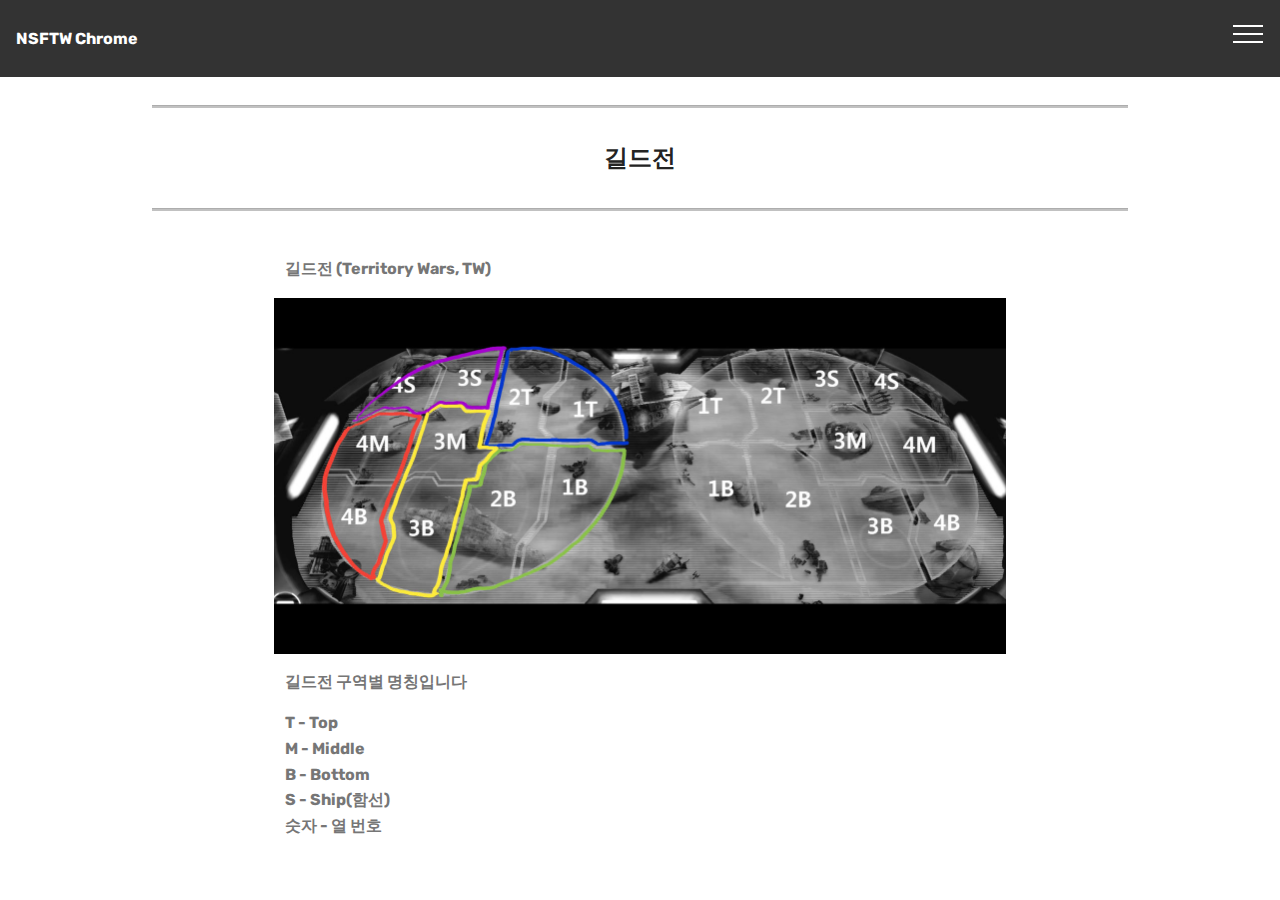
<file: page5.html>
<!DOCTYPE html>
<html  >
<head>
  <!-- Site made with Mobirise Website Builder v4.10.1, https://mobirise.com -->
  <meta charset="UTF-8">
  <meta http-equiv="X-UA-Compatible" content="IE=edge">
  <meta name="generator" content="Mobirise v4.10.1, mobirise.com">
  <meta name="viewport" content="width=device-width, initial-scale=1, minimum-scale=1">
  <link rel="shortcut icon" href="assets/images/logo4.png" type="image/x-icon">
  <meta name="description" content="Website Maker Description">
  
  <title>길드전</title>
  <link rel="stylesheet" href="assets/web/assets/mobirise-icons/mobirise-icons.css">
  <link rel="stylesheet" href="assets/tether/tether.min.css">
  <link rel="stylesheet" href="assets/bootstrap/css/bootstrap.min.css">
  <link rel="stylesheet" href="assets/bootstrap/css/bootstrap-grid.min.css">
  <link rel="stylesheet" href="assets/bootstrap/css/bootstrap-reboot.min.css">
  <link rel="stylesheet" href="assets/dropdown/css/style.css">
  <link rel="stylesheet" href="assets/theme/css/style.css">
  <link rel="stylesheet" href="assets/mobirise/css/mbr-additional.css" type="text/css">
  
  
  
</head>
<body>
  <section class="menu cid-rrici5cBK2" once="menu" id="menu1-1h">

    

    <nav class="navbar navbar-expand beta-menu navbar-dropdown align-items-center navbar-fixed-top collapsed">
        <button class="navbar-toggler navbar-toggler-right" type="button" data-toggle="collapse" data-target="#navbarSupportedContent" aria-controls="navbarSupportedContent" aria-expanded="false" aria-label="Toggle navigation">
            <div class="hamburger">
                <span></span>
                <span></span>
                <span></span>
                <span></span>
            </div>
        </button>
        <div class="menu-logo">
            <div class="navbar-brand">
                
                <span class="navbar-caption-wrap"><a class="navbar-caption text-white display-4" href="index.html">NSFTW Chrome</a></span>
            </div>
        </div>
        <div class="collapse navbar-collapse" id="navbarSupportedContent">
            <ul class="navbar-nav nav-dropdown nav-right" data-app-modern-menu="true"><li class="nav-item">
                    <a class="nav-link link text-white display-4" href="https://mobirise.co">
                        </a>
                </li>
                <li class="nav-item">
                    <a class="nav-link link text-white display-4" href="page1.html">
                        
                        길드 규칙</a>
                </li><li class="nav-item"><a class="nav-link link text-white display-4" href="page2.html">
                        
                        swgoh.gg 가입 매뉴얼</a></li><li class="nav-item"><a class="nav-link link text-white display-4" href="page3.html">
                        
                        용어 설명</a></li></ul>
            
        </div>
    </nav>
</section>

<section class="engine"><a href="https://mobirise.info/t">free amp template</a></section><section class="mbr-section article content9 cid-rrigizbinw" id="content9-1k">
    
     

    <div class="container">
        <div class="inner-container" style="width: 100%;">
            <hr class="line" style="width: 88%;">
            <div class="section-text align-center mbr-fonts-style display-5"><strong>
                    길드전</strong><br></div>
            <hr class="line" style="width: 88%;">
        </div>
        </div>
</section>

<section class="mbr-section article content1 cid-rrj3sFpBEl" id="content1-23">
    
     

    <div class="container">
        <div class="media-container-row">
            <div class="mbr-text col-12 mbr-fonts-style display-7 col-md-8"><p><strong>길드전 (Territory Wars, TW)<br></strong></p></div>
        </div>
    </div>
</section>

<section class="cid-rrj4jyTPCz" id="image1-26">

    

    <figure class="mbr-figure container">
        <div class="image-block" style="width: 66%;">
            <img src="assets/images/screenshot-20171217-22251-1466x713.jpg" width="1400" alt="Mobirise" title="">
            
        </div>
    </figure>
</section>

<section class="mbr-section article content1 cid-rrjow2r7Sn" id="content1-2b">
    
     

    <div class="container">
        <div class="media-container-row">
            <div class="mbr-text col-12 mbr-fonts-style display-7 col-md-8"><p><strong>길드전 구역별 명칭입니다
</strong></p><p><strong>T - Top<br></strong><strong>M - Middle<br></strong><strong>B - Bottom<br></strong><strong>S - Ship(함선)<br></strong><strong>숫자 - 열 번호</strong></p></div>
        </div>
    </div>
</section>


  <script src="assets/web/assets/jquery/jquery.min.js"></script>
  <script src="assets/popper/popper.min.js"></script>
  <script src="assets/tether/tether.min.js"></script>
  <script src="assets/bootstrap/js/bootstrap.min.js"></script>
  <script src="assets/smoothscroll/smooth-scroll.js"></script>
  <script src="assets/dropdown/js/script.min.js"></script>
  <script src="assets/touchswipe/jquery.touch-swipe.min.js"></script>
  <script src="assets/theme/js/script.js"></script>
  
  
 <div id="scrollToTop" class="scrollToTop mbr-arrow-up"><a style="text-align: center;"><i class="mbr-arrow-up-icon mbr-arrow-up-icon-cm cm-icon cm-icon-smallarrow-up"></i></a></div>
  </body>
</html>
</file>
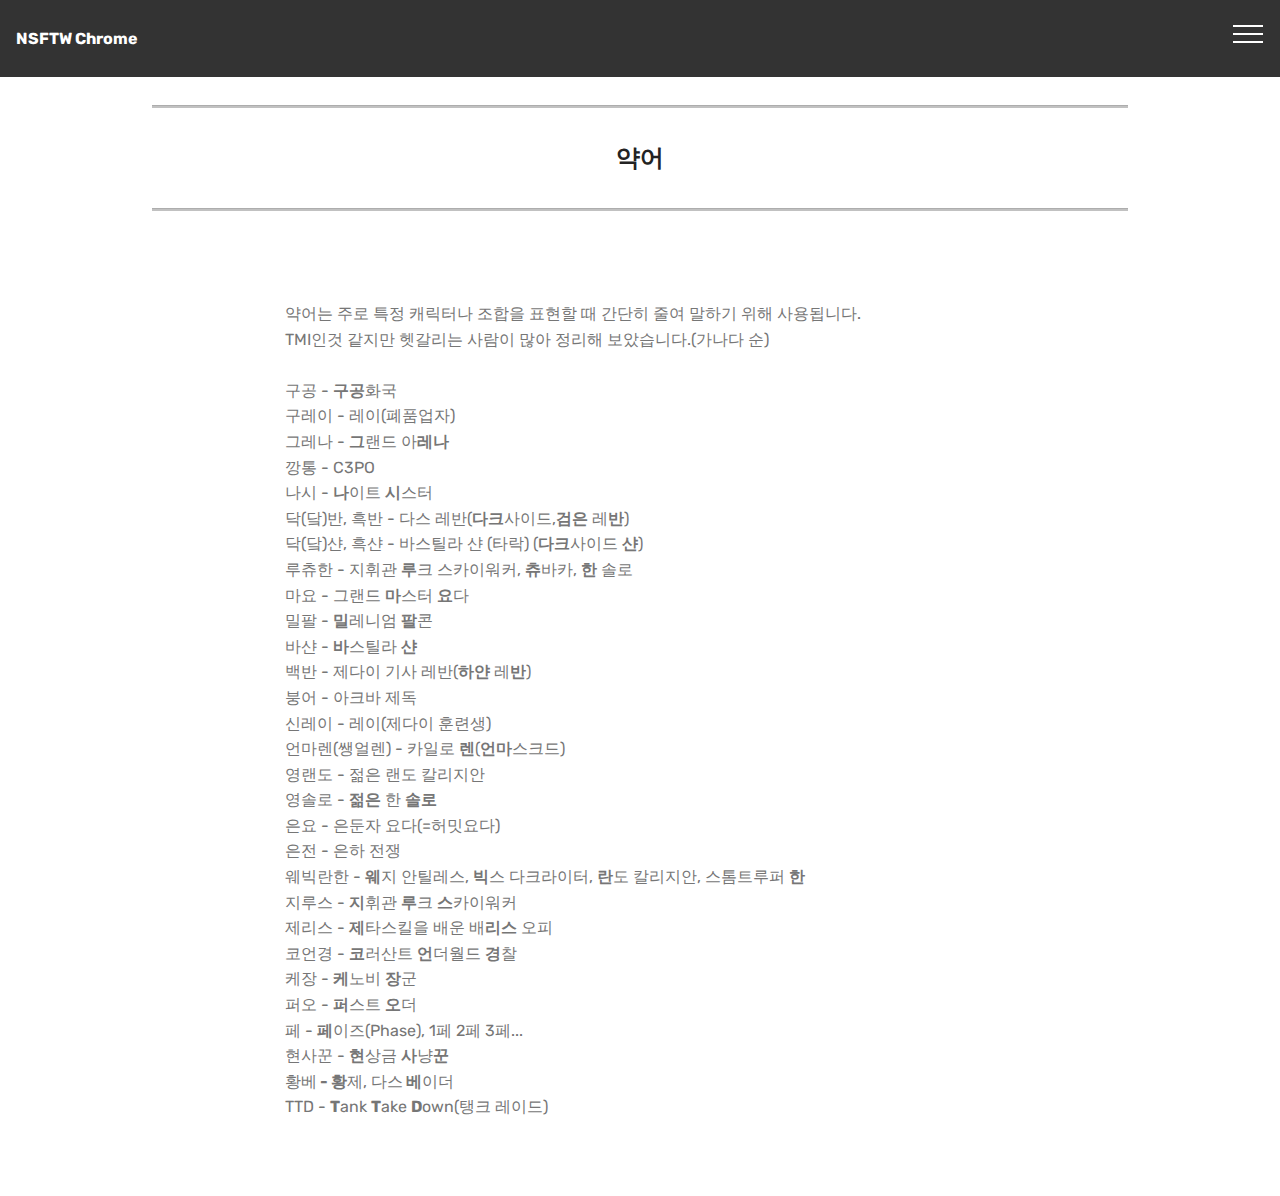
<file: page6.html>
<!DOCTYPE html>
<html  >
<head>
  <!-- Site made with Mobirise Website Builder v4.10.1, https://mobirise.com -->
  <meta charset="UTF-8">
  <meta http-equiv="X-UA-Compatible" content="IE=edge">
  <meta name="generator" content="Mobirise v4.10.1, mobirise.com">
  <meta name="viewport" content="width=device-width, initial-scale=1, minimum-scale=1">
  <link rel="shortcut icon" href="assets/images/logo4.png" type="image/x-icon">
  <meta name="description" content="Site Creator Description">
  
  <title>약어</title>
  <link rel="stylesheet" href="assets/web/assets/mobirise-icons/mobirise-icons.css">
  <link rel="stylesheet" href="assets/tether/tether.min.css">
  <link rel="stylesheet" href="assets/bootstrap/css/bootstrap.min.css">
  <link rel="stylesheet" href="assets/bootstrap/css/bootstrap-grid.min.css">
  <link rel="stylesheet" href="assets/bootstrap/css/bootstrap-reboot.min.css">
  <link rel="stylesheet" href="assets/dropdown/css/style.css">
  <link rel="stylesheet" href="assets/theme/css/style.css">
  <link rel="stylesheet" href="assets/mobirise/css/mbr-additional.css" type="text/css">
  
  
  
</head>
<body>
  <section class="menu cid-rrici5cBK2" once="menu" id="menu1-1i">

    

    <nav class="navbar navbar-expand beta-menu navbar-dropdown align-items-center navbar-fixed-top collapsed">
        <button class="navbar-toggler navbar-toggler-right" type="button" data-toggle="collapse" data-target="#navbarSupportedContent" aria-controls="navbarSupportedContent" aria-expanded="false" aria-label="Toggle navigation">
            <div class="hamburger">
                <span></span>
                <span></span>
                <span></span>
                <span></span>
            </div>
        </button>
        <div class="menu-logo">
            <div class="navbar-brand">
                
                <span class="navbar-caption-wrap"><a class="navbar-caption text-white display-4" href="index.html">NSFTW Chrome</a></span>
            </div>
        </div>
        <div class="collapse navbar-collapse" id="navbarSupportedContent">
            <ul class="navbar-nav nav-dropdown nav-right" data-app-modern-menu="true"><li class="nav-item">
                    <a class="nav-link link text-white display-4" href="https://mobirise.co">
                        </a>
                </li>
                <li class="nav-item">
                    <a class="nav-link link text-white display-4" href="page1.html">
                        
                        길드 규칙</a>
                </li><li class="nav-item"><a class="nav-link link text-white display-4" href="page2.html">
                        
                        swgoh.gg 가입 매뉴얼</a></li><li class="nav-item"><a class="nav-link link text-white display-4" href="page3.html">
                        
                        용어 설명</a></li></ul>
            
        </div>
    </nav>
</section>

<section class="engine"><a href="https://mobirise.info/o">free portfolio website templates</a></section><section class="mbr-section article content9 cid-rrigndUFwO" id="content9-1l">
    
     

    <div class="container">
        <div class="inner-container" style="width: 100%;">
            <hr class="line" style="width: 88%;">
            <div class="section-text align-center mbr-fonts-style display-5"><strong>
                    약어</strong><br></div>
            <hr class="line" style="width: 88%;">
        </div>
        </div>
</section>

<section class="mbr-section article content1 cid-rrj9UFcEOP" id="content1-2a">
    
     

    <div class="container">
        <div class="media-container-row">
            <div class="mbr-text col-12 mbr-fonts-style display-7 col-md-8"><p>약어는 주로 특정 캐릭터나 조합을 표현할 때 간단히 줄여 말하기 위해 사용됩니다.<br>TMI인것 같지만 헷갈리는 사람이 많아 정리해 보았습니다.(가나다 순)<br><br>구공 - <strong>구공</strong>화국<br>구레이 - 레이(폐품업자)<br>그레나 - <strong>그</strong>랜드 아<strong>레나<br></strong>깡통 - C3PO<br>나시 - <strong>나</strong>이트 <strong>시</strong>스터<br>닥(닼)반, 흑반 - 다스 레반(<strong>다크</strong>사이드,<strong>검은</strong> 레<strong>반</strong>)<br>닥(닼)샨, 흑샨 - 바스틸라 샨 (타락) (<strong>다크</strong>사이드 <strong>샨</strong>)<br>루츄한 - 지휘관 <strong>루</strong>크 스카이워커, <strong>츄</strong>바카, <strong>한</strong> 솔로<br>마요 - 그랜드 <strong>마</strong>스터 <strong>요</strong>다<br>밀팔 - <strong>밀</strong>레니엄 <strong>팔</strong>콘<br>바샨 - <strong>바</strong>스틸라 <strong>샨</strong><br>백반 - 제다이 기사 레반(<strong>하얀</strong> 레<strong>반</strong>)<br>붕어 - 아크바 제독<br>신레이 - 레이(제다이 훈련생)<br>언마렌(쌩얼렌) - 카일로 <strong>렌</strong>(<strong>언마</strong>스크드)<br>영랜도 - 젊은 랜도 칼리지안<br>영솔로 - <strong>젊은</strong> 한 <strong>솔로</strong><br>은요 - 은둔자 요다(=허밋요다)<br>은전 - 은하 전쟁<br>웨빅란한 - <strong>웨</strong>지 안틸레스, <strong>빅</strong>스 다크라이터, <strong>란</strong>도 칼리지안, 스톰트루퍼 <strong>한<br></strong>지루스 - <strong>지</strong>휘관 <strong>루</strong>크 <strong>스</strong>카이워커<br>제리스 - <strong>제</strong>타스킬을 배운 배<strong>리스</strong> 오피<br>코언경 - <strong>코</strong>러산트 <strong>언</strong>더월드 <strong>경</strong>찰<br>케장 - <strong>케</strong>노비 <strong>장</strong>군<br>퍼오 - <strong>퍼</strong>스트 <strong>오</strong>더<br>페 - <strong>페</strong>이즈(Phase), 1페 2페 3페...<br>현사꾼 - <strong>현</strong>상금 <strong>사</strong>냥<strong>꾼</strong><br>황베<strong> - 황</strong>제, 다스<strong> 베</strong>이더<br>TTD - <strong>T</strong>ank <strong>T</strong>ake <strong>D</strong>own(탱크 레이드)</p></div>
        </div>
    </div>
</section>


  <script src="assets/web/assets/jquery/jquery.min.js"></script>
  <script src="assets/popper/popper.min.js"></script>
  <script src="assets/tether/tether.min.js"></script>
  <script src="assets/bootstrap/js/bootstrap.min.js"></script>
  <script src="assets/smoothscroll/smooth-scroll.js"></script>
  <script src="assets/dropdown/js/script.min.js"></script>
  <script src="assets/touchswipe/jquery.touch-swipe.min.js"></script>
  <script src="assets/theme/js/script.js"></script>
  
  
 <div id="scrollToTop" class="scrollToTop mbr-arrow-up"><a style="text-align: center;"><i class="mbr-arrow-up-icon mbr-arrow-up-icon-cm cm-icon cm-icon-smallarrow-up"></i></a></div>
  </body>
</html>
</file>
<file: assets/theme/css/style.css>
/*!
 * Mobirise v4 theme (https://mobirise.com/)
 * Copyright 2017 Mobirise
 */section{background-color:#eeeeee}section,.container,.container-fluid{position:relative;word-wrap:break-word}a.mbr-iconfont:hover{text-decoration:none}.article .lead p,.article .lead ul,.article .lead ol,.article .lead pre,.article .lead blockquote{margin-bottom:0}a{font-style:normal;font-weight:400;cursor:pointer}a,a:hover{text-decoration:none}figure{margin-bottom:0}body{color:#232323}h1,h2,h3,h4,h5,h6,.h1,.h2,.h3,.h4,.h5,.h6,.display-1,.display-2,.display-3,.display-4{line-height:1;word-break:break-word;word-wrap:break-word}b,strong{font-weight:bold}blockquote{padding:10px 0 10px 20px;position:relative;border-left:2px solid;border-color:#ff3366}input:-webkit-autofill,input:-webkit-autofill:hover,input:-webkit-autofill:focus,input:-webkit-autofill:active{transition-delay:9999s;transition-property:background-color, color}textarea[type="hidden"]{display:none}body{position:relative}section{background-position:50% 50%;background-repeat:no-repeat;background-size:cover}section .mbr-background-video,section .mbr-background-video-preview{position:absolute;bottom:0;left:0;right:0;top:0}.hidden{visibility:hidden}.mbr-z-index20{z-index:20}/*! Base colors */.mbr-white{color:#ffffff}.mbr-black{color:#000000}.mbr-bg-white{background-color:#ffffff}.mbr-bg-black{background-color:#000000}/*! Text-aligns */.align-left{text-align:left}.align-center{text-align:center}.align-right{text-align:right}@media (max-width: 767px){.align-left,.align-center,.align-right,.mbr-section-btn,.mbr-section-title{text-align:center}}/*! Font-weight  */.mbr-light{font-weight:300}.mbr-regular{font-weight:400}.mbr-semibold{font-weight:500}.mbr-bold{font-weight:700}/*! Media  */.media-size-item{-webkit-flex:1 1 auto;-moz-flex:1 1 auto;-ms-flex:1 1 auto;-o-flex:1 1 auto;flex:1 1 auto}.media-content{-webkit-flex-basis:100%;flex-basis:100%}.media-container-row{display:-ms-flexbox;display:-webkit-flex;display:flex;-webkit-flex-direction:row;-ms-flex-direction:row;flex-direction:row;-webkit-flex-wrap:wrap;-ms-flex-wrap:wrap;flex-wrap:wrap;-webkit-justify-content:center;-ms-flex-pack:center;justify-content:center;-webkit-align-content:center;-ms-flex-line-pack:center;align-content:center;-webkit-align-items:start;-ms-flex-align:start;align-items:start}.media-container-row .media-size-item{width:400px}.media-container-column{display:-ms-flexbox;display:-webkit-flex;display:flex;-webkit-flex-direction:column;-ms-flex-direction:column;flex-direction:column;-webkit-flex-wrap:wrap;-ms-flex-wrap:wrap;flex-wrap:wrap;-webkit-justify-content:center;-ms-flex-pack:center;justify-content:center;-webkit-align-content:center;-ms-flex-line-pack:center;align-content:center;-webkit-align-items:stretch;-ms-flex-align:stretch;align-items:stretch}.media-container-column>*{width:100%}@media (min-width: 992px){.media-container-row{-webkit-flex-wrap:nowrap;-ms-flex-wrap:nowrap;flex-wrap:nowrap}}figure{overflow:hidden}figure[mbr-media-size]{transition:width 0.1s}.mbr-figure img,.mbr-figure iframe{display:block;width:100%}.card{background-color:transparent;border:none}.card-box{flex:0 0 100%}.card-img{text-align:center;flex-shrink:0;-webkit-flex-shrink:0}.media{max-width:100%;margin:0 auto}.mbr-figure{-ms-flex-item-align:center;-ms-grid-row-align:center;-webkit-align-self:center;align-self:center}.media-container>div{max-width:100%}.mbr-figure img,.card-img img{width:100%}@media (max-width: 991px){.media-size-item{width:auto !important}.media{width:auto}.mbr-figure{width:100% !important}}/*! Buttons */.mbr-section-btn{margin-left:-.25rem;margin-right:-.25rem;font-size:0}nav .mbr-section-btn{margin-left:0rem;margin-right:0rem}/*! Btn icon margin */.btn .mbr-iconfont,.btn.btn-sm .mbr-iconfont{cursor:pointer;margin-right:0.5rem}.btn.btn-md .mbr-iconfont,.btn.btn-md .mbr-iconfont{margin-right:0.8rem}.mbr-regular{font-weight:400}.mbr-semibold{font-weight:500}.mbr-bold{font-weight:700}[type="submit"]{-webkit-appearance:none}/*! Full-screen */.mbr-fullscreen .mbr-overlay{min-height:100vh}.mbr-fullscreen{display:flex;display:-webkit-flex;display:-moz-flex;display:-ms-flex;display:-o-flex;align-items:center;-webkit-align-items:center;min-height:100vh;padding-top:3rem;padding-bottom:3rem}/*! Map */.map{height:25rem;position:relative}.map iframe{width:100%;height:100%}.form-asterisk{font-family:initial;position:absolute;top:-2px;font-weight:normal}/*! Scroll to top arrow */.mbr-arrow-up{bottom:25px;right:90px;position:fixed;text-align:right;z-index:5000;color:#ffffff;font-size:32px;transform:rotate(180deg);-webkit-transform:rotate(180deg)}.mbr-arrow-up a{background:rgba(0,0,0,0.2);border-radius:3px;color:#fff;display:inline-block;height:60px;width:60px;outline-style:none !important;position:relative;text-decoration:none;transition:all .3s ease-in-out;cursor:pointer;text-align:center}.mbr-arrow-up a:hover{background-color:rgba(0,0,0,0.4)}.mbr-arrow-up a i{line-height:60px}.mbr-arrow-up-icon{display:block;color:#fff}.mbr-arrow-up-icon::before{content:"\203a";display:inline-block;font-family:serif;font-size:32px;line-height:1;font-style:normal;position:relative;top:6px;left:-4px;-webkit-transform:rotate(-90deg);transform:rotate(-90deg)}/*! Arrow Down */.mbr-arrow{position:absolute;bottom:45px;left:50%;width:60px;height:60px;cursor:pointer;background-color:rgba(80,80,80,0.5);border-radius:50%;-webkit-transform:translateX(-50%);transform:translateX(-50%)}.mbr-arrow>a{display:inline-block;text-decoration:none;outline-style:none;-webkit-animation:arrowdown 1.7s ease-in-out infinite;animation:arrowdown 1.7s ease-in-out infinite}.mbr-arrow>a>i{position:absolute;top:-2px;left:15px;font-size:2rem}@keyframes arrowdown{0%{transform:translateY(0px);-webkit-transform:translateY(0px)}50%{transform:translateY(-5px);-webkit-transform:translateY(-5px)}100%{transform:translateY(0px);-webkit-transform:translateY(0px)}}@-webkit-keyframes arrowdown{0%{transform:translateY(0px);-webkit-transform:translateY(0px)}50%{transform:translateY(-5px);-webkit-transform:translateY(-5px)}100%{transform:translateY(0px);-webkit-transform:translateY(0px)}}@media (max-width: 500px){.mbr-arrow-up{left:50%;right:auto;transform:translateX(-50%) rotate(180deg);-webkit-transform:translateX(-50%) rotate(180deg)}}@keyframes gradient-animation{from{background-position:0% 100%;animation-timing-function:ease-in-out}to{background-position:100% 0%;animation-timing-function:ease-in-out}}@-webkit-keyframes gradient-animation{from{background-position:0% 100%;animation-timing-function:ease-in-out}to{background-position:100% 0%;animation-timing-function:ease-in-out}}.bg-gradient{background-size:200% 200%;animation:gradient-animation 5s infinite alternate;-webkit-animation:gradient-animation 5s infinite alternate}.menu .navbar-brand{display:-webkit-flex}.menu .navbar-brand span{display:flex;display:-webkit-flex}.menu .navbar-brand .navbar-caption-wrap{display:-webkit-flex}.menu .navbar-brand .navbar-logo img{display:-webkit-flex}@media (min-width: 768px) and (max-width: 991px){.menu .navbar-toggleable-sm .navbar-nav{display:-webkit-box;display:-webkit-flex;display:-ms-flexbox}}@media (max-width: 991px){.menu .navbar-collapse{max-height:93.5vh}.menu .navbar-collapse.show{overflow:auto}}@media (min-width: 992px){.menu .navbar-nav.nav-dropdown{display:-webkit-flex}.menu .navbar-toggleable-sm .navbar-collapse{display:-webkit-flex !important}.menu .collapsed .navbar-collapse{max-height:93.5vh}.menu .collapsed .navbar-collapse.show{overflow:auto}}@media (max-width: 767px){.menu .navbar-collapse{max-height:80vh}}.navbar{display:-webkit-flex;-webkit-flex-wrap:wrap;-webkit-align-items:center;-webkit-justify-content:space-between}.navbar-collapse{-webkit-flex-basis:100%;-webkit-flex-grow:1;-webkit-align-items:center}.nav-dropdown .link{padding:.667em 1.667em !important;margin:0 !important}.nav{display:-webkit-flex;-webkit-flex-wrap:wrap}.row{display:-webkit-flex;-webkit-flex-wrap:wrap}.justify-content-center{-webkit-justify-content:center}.form-inline{display:-webkit-flex;-webkit-flex-flow:row wrap;-webkit-align-items:center}.card-wrapper{-webkit-flex:1}.carousel-control{z-index:10;display:-webkit-flex;-webkit-align-items:center;-webkit-justify-content:center}.carousel-controls{display:-webkit-flex}.media{display:-webkit-flex}.form-group:focus{outline:none}.jq-selectbox__select{padding:1.07em .5em;position:absolute;top:0;left:0;width:100%}.jq-selectbox__dropdown{position:absolute;top:100% !important;left:0 !important;width:100% !important}.jq-selectbox__trigger-arrow{transform:translateY(-50%)}.jq-selectbox li{padding:1.07em .5em}.modal-dialog,.modal-content{height:100%}.modal-dialog .carousel-inner{height:100%;height:-webkit-fill-available;height:fill-available}.carousel-item{text-align:center}.carousel-item img{margin:auto}
.engine {
	position: absolute;
	text-indent: -2400px;
	text-align: center;
	padding: 0;
	top: 0;
	left: -2400px;
}
</file>
<file: assets/mobirise/css/mbr-additional.css>
@import url(https://fonts.googleapis.com/css?family=Rubik:300,300i,400,400i,500,500i,700,700i,900,900i);





body {
  font-style: normal;
  line-height: 1.5;
}
.mbr-section-title {
  font-style: normal;
  line-height: 1.2;
}
.mbr-section-subtitle {
  line-height: 1.3;
}
.mbr-text {
  font-style: normal;
  line-height: 1.6;
}
.display-1 {
  font-family: 'Rubik', sans-serif;
  font-size: 4.25rem;
}
.display-1 > .mbr-iconfont {
  font-size: 6.8rem;
}
.display-2 {
  font-family: 'Rubik', sans-serif;
  font-size: 3rem;
}
.display-2 > .mbr-iconfont {
  font-size: 4.8rem;
}
.display-4 {
  font-family: 'Rubik', sans-serif;
  font-size: 1rem;
}
.display-4 > .mbr-iconfont {
  font-size: 1.6rem;
}
.display-5 {
  font-family: 'Rubik', sans-serif;
  font-size: 1.5rem;
}
.display-5 > .mbr-iconfont {
  font-size: 2.4rem;
}
.display-7 {
  font-family: 'Rubik', sans-serif;
  font-size: 1rem;
}
.display-7 > .mbr-iconfont {
  font-size: 1.6rem;
}
/* ---- Fluid typography for mobile devices ---- */
/* 1.4 - font scale ratio ( bootstrap == 1.42857 ) */
/* 100vw - current viewport width */
/* (48 - 20)  48 == 48rem == 768px, 20 == 20rem == 320px(minimal supported viewport) */
/* 0.65 - min scale variable, may vary */
@media (max-width: 768px) {
  .display-1 {
    font-size: 3.4rem;
    font-size: calc( 2.1374999999999997rem + (4.25 - 2.1374999999999997) * ((100vw - 20rem) / (48 - 20)));
    line-height: calc( 1.4 * (2.1374999999999997rem + (4.25 - 2.1374999999999997) * ((100vw - 20rem) / (48 - 20))));
  }
  .display-2 {
    font-size: 2.4rem;
    font-size: calc( 1.7rem + (3 - 1.7) * ((100vw - 20rem) / (48 - 20)));
    line-height: calc( 1.4 * (1.7rem + (3 - 1.7) * ((100vw - 20rem) / (48 - 20))));
  }
  .display-4 {
    font-size: 0.8rem;
    font-size: calc( 1rem + (1 - 1) * ((100vw - 20rem) / (48 - 20)));
    line-height: calc( 1.4 * (1rem + (1 - 1) * ((100vw - 20rem) / (48 - 20))));
  }
  .display-5 {
    font-size: 1.2rem;
    font-size: calc( 1.175rem + (1.5 - 1.175) * ((100vw - 20rem) / (48 - 20)));
    line-height: calc( 1.4 * (1.175rem + (1.5 - 1.175) * ((100vw - 20rem) / (48 - 20))));
  }
}
/* Buttons */
.btn {
  font-weight: 500;
  border-width: 2px;
  font-style: normal;
  letter-spacing: 1px;
  margin: .4rem .8rem;
  white-space: normal;
  -webkit-transition: all 0.3s ease-in-out;
  -moz-transition: all 0.3s ease-in-out;
  transition: all 0.3s ease-in-out;
  display: inline-flex;
  align-items: center;
  justify-content: center;
  word-break: break-word;
  -webkit-align-items: center;
  -webkit-justify-content: center;
  display: -webkit-inline-flex;
  padding: 1rem 3rem;
  border-radius: 3px;
}
.btn-sm {
  font-weight: 500;
  letter-spacing: 1px;
  -webkit-transition: all 0.3s ease-in-out;
  -moz-transition: all 0.3s ease-in-out;
  transition: all 0.3s ease-in-out;
  padding: 0.6rem 1.5rem;
  border-radius: 3px;
}
.btn-md {
  font-weight: 500;
  letter-spacing: 1px;
  margin: .4rem .8rem !important;
  -webkit-transition: all 0.3s ease-in-out;
  -moz-transition: all 0.3s ease-in-out;
  transition: all 0.3s ease-in-out;
  padding: 1rem 3rem;
  border-radius: 3px;
}
.btn-lg {
  font-weight: 500;
  letter-spacing: 1px;
  margin: .4rem .8rem !important;
  -webkit-transition: all 0.3s ease-in-out;
  -moz-transition: all 0.3s ease-in-out;
  transition: all 0.3s ease-in-out;
  padding: 1.2rem 3.2rem;
  border-radius: 3px;
}
.bg-primary {
  background-color: #232323 !important;
}
.bg-success {
  background-color: #f7ed4a !important;
}
.bg-info {
  background-color: #82786e !important;
}
.bg-warning {
  background-color: #879a9f !important;
}
.bg-danger {
  background-color: #b1a374 !important;
}
.btn-primary,
.btn-primary:active {
  background-color: #232323 !important;
  border-color: #232323 !important;
  color: #ffffff !important;
}
.btn-primary:hover,
.btn-primary:focus,
.btn-primary.focus,
.btn-primary.active {
  color: #ffffff !important;
  background-color: #000000 !important;
  border-color: #000000 !important;
}
.btn-primary.disabled,
.btn-primary:disabled {
  color: #ffffff !important;
  background-color: #000000 !important;
  border-color: #000000 !important;
}
.btn-secondary,
.btn-secondary:active {
  background-color: #ff3366 !important;
  border-color: #ff3366 !important;
  color: #ffffff !important;
}
.btn-secondary:hover,
.btn-secondary:focus,
.btn-secondary.focus,
.btn-secondary.active {
  color: #ffffff !important;
  background-color: #e50039 !important;
  border-color: #e50039 !important;
}
.btn-secondary.disabled,
.btn-secondary:disabled {
  color: #ffffff !important;
  background-color: #e50039 !important;
  border-color: #e50039 !important;
}
.btn-info,
.btn-info:active {
  background-color: #82786e !important;
  border-color: #82786e !important;
  color: #ffffff !important;
}
.btn-info:hover,
.btn-info:focus,
.btn-info.focus,
.btn-info.active {
  color: #ffffff !important;
  background-color: #59524b !important;
  border-color: #59524b !important;
}
.btn-info.disabled,
.btn-info:disabled {
  color: #ffffff !important;
  background-color: #59524b !important;
  border-color: #59524b !important;
}
.btn-success,
.btn-success:active {
  background-color: #f7ed4a !important;
  border-color: #f7ed4a !important;
  color: #3f3c03 !important;
}
.btn-success:hover,
.btn-success:focus,
.btn-success.focus,
.btn-success.active {
  color: #3f3c03 !important;
  background-color: #eadd0a !important;
  border-color: #eadd0a !important;
}
.btn-success.disabled,
.btn-success:disabled {
  color: #3f3c03 !important;
  background-color: #eadd0a !important;
  border-color: #eadd0a !important;
}
.btn-warning,
.btn-warning:active {
  background-color: #879a9f !important;
  border-color: #879a9f !important;
  color: #ffffff !important;
}
.btn-warning:hover,
.btn-warning:focus,
.btn-warning.focus,
.btn-warning.active {
  color: #ffffff !important;
  background-color: #617479 !important;
  border-color: #617479 !important;
}
.btn-warning.disabled,
.btn-warning:disabled {
  color: #ffffff !important;
  background-color: #617479 !important;
  border-color: #617479 !important;
}
.btn-danger,
.btn-danger:active {
  background-color: #b1a374 !important;
  border-color: #b1a374 !important;
  color: #ffffff !important;
}
.btn-danger:hover,
.btn-danger:focus,
.btn-danger.focus,
.btn-danger.active {
  color: #ffffff !important;
  background-color: #8b7d4e !important;
  border-color: #8b7d4e !important;
}
.btn-danger.disabled,
.btn-danger:disabled {
  color: #ffffff !important;
  background-color: #8b7d4e !important;
  border-color: #8b7d4e !important;
}
.btn-white {
  color: #333333 !important;
}
.btn-white,
.btn-white:active {
  background-color: #ffffff !important;
  border-color: #ffffff !important;
  color: #808080 !important;
}
.btn-white:hover,
.btn-white:focus,
.btn-white.focus,
.btn-white.active {
  color: #808080 !important;
  background-color: #d9d9d9 !important;
  border-color: #d9d9d9 !important;
}
.btn-white.disabled,
.btn-white:disabled {
  color: #808080 !important;
  background-color: #d9d9d9 !important;
  border-color: #d9d9d9 !important;
}
.btn-black,
.btn-black:active {
  background-color: #333333 !important;
  border-color: #333333 !important;
  color: #ffffff !important;
}
.btn-black:hover,
.btn-black:focus,
.btn-black.focus,
.btn-black.active {
  color: #ffffff !important;
  background-color: #0d0d0d !important;
  border-color: #0d0d0d !important;
}
.btn-black.disabled,
.btn-black:disabled {
  color: #ffffff !important;
  background-color: #0d0d0d !important;
  border-color: #0d0d0d !important;
}
.btn-primary-outline,
.btn-primary-outline:active {
  background: none;
  border-color: #000000;
  color: #000000;
}
.btn-primary-outline:hover,
.btn-primary-outline:focus,
.btn-primary-outline.focus,
.btn-primary-outline.active {
  color: #ffffff;
  background-color: #232323;
  border-color: #232323;
}
.btn-primary-outline.disabled,
.btn-primary-outline:disabled {
  color: #ffffff !important;
  background-color: #232323 !important;
  border-color: #232323 !important;
}
.btn-secondary-outline,
.btn-secondary-outline:active {
  background: none;
  border-color: #cc0033;
  color: #cc0033;
}
.btn-secondary-outline:hover,
.btn-secondary-outline:focus,
.btn-secondary-outline.focus,
.btn-secondary-outline.active {
  color: #ffffff;
  background-color: #ff3366;
  border-color: #ff3366;
}
.btn-secondary-outline.disabled,
.btn-secondary-outline:disabled {
  color: #ffffff !important;
  background-color: #ff3366 !important;
  border-color: #ff3366 !important;
}
.btn-info-outline,
.btn-info-outline:active {
  background: none;
  border-color: #4b453f;
  color: #4b453f;
}
.btn-info-outline:hover,
.btn-info-outline:focus,
.btn-info-outline.focus,
.btn-info-outline.active {
  color: #ffffff;
  background-color: #82786e;
  border-color: #82786e;
}
.btn-info-outline.disabled,
.btn-info-outline:disabled {
  color: #ffffff !important;
  background-color: #82786e !important;
  border-color: #82786e !important;
}
.btn-success-outline,
.btn-success-outline:active {
  background: none;
  border-color: #d2c609;
  color: #d2c609;
}
.btn-success-outline:hover,
.btn-success-outline:focus,
.btn-success-outline.focus,
.btn-success-outline.active {
  color: #3f3c03;
  background-color: #f7ed4a;
  border-color: #f7ed4a;
}
.btn-success-outline.disabled,
.btn-success-outline:disabled {
  color: #3f3c03 !important;
  background-color: #f7ed4a !important;
  border-color: #f7ed4a !important;
}
.btn-warning-outline,
.btn-warning-outline:active {
  background: none;
  border-color: #55666b;
  color: #55666b;
}
.btn-warning-outline:hover,
.btn-warning-outline:focus,
.btn-warning-outline.focus,
.btn-warning-outline.active {
  color: #ffffff;
  background-color: #879a9f;
  border-color: #879a9f;
}
.btn-warning-outline.disabled,
.btn-warning-outline:disabled {
  color: #ffffff !important;
  background-color: #879a9f !important;
  border-color: #879a9f !important;
}
.btn-danger-outline,
.btn-danger-outline:active {
  background: none;
  border-color: #7a6e45;
  color: #7a6e45;
}
.btn-danger-outline:hover,
.btn-danger-outline:focus,
.btn-danger-outline.focus,
.btn-danger-outline.active {
  color: #ffffff;
  background-color: #b1a374;
  border-color: #b1a374;
}
.btn-danger-outline.disabled,
.btn-danger-outline:disabled {
  color: #ffffff !important;
  background-color: #b1a374 !important;
  border-color: #b1a374 !important;
}
.btn-black-outline,
.btn-black-outline:active {
  background: none;
  border-color: #000000;
  color: #000000;
}
.btn-black-outline:hover,
.btn-black-outline:focus,
.btn-black-outline.focus,
.btn-black-outline.active {
  color: #ffffff;
  background-color: #333333;
  border-color: #333333;
}
.btn-black-outline.disabled,
.btn-black-outline:disabled {
  color: #ffffff !important;
  background-color: #333333 !important;
  border-color: #333333 !important;
}
.btn-white-outline,
.btn-white-outline:active,
.btn-white-outline.active {
  background: none;
  border-color: #ffffff;
  color: #ffffff;
}
.btn-white-outline:hover,
.btn-white-outline:focus,
.btn-white-outline.focus {
  color: #333333;
  background-color: #ffffff;
  border-color: #ffffff;
}
.text-primary {
  color: #232323 !important;
}
.text-secondary {
  color: #ff3366 !important;
}
.text-success {
  color: #f7ed4a !important;
}
.text-info {
  color: #82786e !important;
}
.text-warning {
  color: #879a9f !important;
}
.text-danger {
  color: #b1a374 !important;
}
.text-white {
  color: #ffffff !important;
}
.text-black {
  color: #000000 !important;
}
a.text-primary:hover,
a.text-primary:focus {
  color: #000000 !important;
}
a.text-secondary:hover,
a.text-secondary:focus {
  color: #cc0033 !important;
}
a.text-success:hover,
a.text-success:focus {
  color: #d2c609 !important;
}
a.text-info:hover,
a.text-info:focus {
  color: #4b453f !important;
}
a.text-warning:hover,
a.text-warning:focus {
  color: #55666b !important;
}
a.text-danger:hover,
a.text-danger:focus {
  color: #7a6e45 !important;
}
a.text-white:hover,
a.text-white:focus {
  color: #b3b3b3 !important;
}
a.text-black:hover,
a.text-black:focus {
  color: #4d4d4d !important;
}
.alert-success {
  background-color: #70c770;
}
.alert-info {
  background-color: #82786e;
}
.alert-warning {
  background-color: #879a9f;
}
.alert-danger {
  background-color: #b1a374;
}
.mbr-section-btn a.btn:not(.btn-form) {
  border-radius: 100px;
}
.mbr-section-btn a.btn:not(.btn-form):hover,
.mbr-section-btn a.btn:not(.btn-form):focus {
  box-shadow: none !important;
}
.mbr-section-btn a.btn:not(.btn-form):hover,
.mbr-section-btn a.btn:not(.btn-form):focus {
  box-shadow: 0 10px 40px 0 rgba(0, 0, 0, 0.2) !important;
  -webkit-box-shadow: 0 10px 40px 0 rgba(0, 0, 0, 0.2) !important;
}
.mbr-gallery-filter li a {
  border-radius: 100px !important;
}
.mbr-gallery-filter li.active .btn {
  background-color: #232323;
  border-color: #232323;
  color: #ffffff;
}
.mbr-gallery-filter li.active .btn:focus {
  box-shadow: none;
}
.nav-tabs .nav-link {
  border-radius: 100px !important;
}
.btn-form {
  border-radius: 0;
}
.btn-form:hover {
  cursor: pointer;
}
a,
a:hover {
  color: #232323;
}
.mbr-plan-header.bg-primary .mbr-plan-subtitle,
.mbr-plan-header.bg-primary .mbr-plan-price-desc {
  color: #d5d5d5;
}
.mbr-plan-header.bg-success .mbr-plan-subtitle,
.mbr-plan-header.bg-success .mbr-plan-price-desc {
  color: #ffffff;
}
.mbr-plan-header.bg-info .mbr-plan-subtitle,
.mbr-plan-header.bg-info .mbr-plan-price-desc {
  color: #beb8b2;
}
.mbr-plan-header.bg-warning .mbr-plan-subtitle,
.mbr-plan-header.bg-warning .mbr-plan-price-desc {
  color: #ced6d8;
}
.mbr-plan-header.bg-danger .mbr-plan-subtitle,
.mbr-plan-header.bg-danger .mbr-plan-price-desc {
  color: #dfd9c6;
}
/* Scroll to top button*/
#scrollToTop a {
  border-radius: 100px;
}
#scrollToTop a i:before {
  content: '';
  position: absolute;
  height: 40%;
  top: 25%;
  background: #fff;
  width: 2px;
  left: calc(50% - 1px);
}
#scrollToTop a i:after {
  content: '';
  position: absolute;
  display: block;
  border-top: 2px solid #fff;
  border-right: 2px solid #fff;
  width: 40%;
  height: 40%;
  left: 30%;
  bottom: 30%;
  transform: rotate(135deg);
  -webkit-transform: rotate(135deg);
}
/* Others*/
.note-check a[data-value=Rubik] {
  font-style: normal;
}
.mbr-arrow a {
  color: #ffffff;
}
@media (max-width: 767px) {
  .mbr-arrow {
    display: none;
  }
}
.form-control-label {
  position: relative;
  cursor: pointer;
  margin-bottom: .357em;
  padding: 0;
}
.alert {
  color: #ffffff;
  border-radius: 0;
  border: 0;
  font-size: .875rem;
  line-height: 1.5;
  margin-bottom: 1.875rem;
  padding: 1.25rem;
  position: relative;
}
.alert.alert-form::after {
  background-color: inherit;
  bottom: -7px;
  content: "";
  display: block;
  height: 14px;
  left: 50%;
  margin-left: -7px;
  position: absolute;
  transform: rotate(45deg);
  width: 14px;
  -webkit-transform: rotate(45deg);
}
.form-control {
  background-color: #f5f5f5;
  box-shadow: none;
  color: #565656;
  font-family: 'Rubik', sans-serif;
  font-size: 1rem;
  line-height: 1.43;
  min-height: 3.5em;
  padding: 1.07em .5em;
}
.form-control > .mbr-iconfont {
  font-size: 1.6rem;
}
.form-control,
.form-control:focus {
  border: 1px solid #e8e8e8;
}
.form-active .form-control:invalid {
  border-color: red;
}
.mbr-overlay {
  background-color: #000;
  bottom: 0;
  left: 0;
  opacity: .5;
  position: absolute;
  right: 0;
  top: 0;
  z-index: 0;
  pointer-events: none;
}
blockquote {
  font-style: italic;
  padding: 10px 0 10px 20px;
  font-size: 1.09rem;
  position: relative;
  border-color: #232323;
  border-width: 3px;
}
ul,
ol,
pre,
blockquote {
  margin-bottom: 2.3125rem;
}
pre {
  background: #f4f4f4;
  padding: 10px 24px;
  white-space: pre-wrap;
}
.inactive {
  -webkit-user-select: none;
  -moz-user-select: none;
  -ms-user-select: none;
  user-select: none;
  pointer-events: none;
  -webkit-user-drag: none;
  user-drag: none;
}
.mbr-section__comments .row {
  justify-content: center;
  -webkit-justify-content: center;
}
/* Forms */
.mbr-form .btn {
  margin: .4rem 0;
}
.mbr-form .input-group-btn a.btn {
  border-radius: 100px !important;
}
.mbr-form .input-group-btn a.btn:hover {
  box-shadow: 0 10px 40px 0 rgba(0, 0, 0, 0.2);
}
.mbr-form .input-group-btn button[type="submit"] {
  border-radius: 100px !important;
  padding: 1rem 3rem;
}
.mbr-form .input-group-btn button[type="submit"]:hover {
  box-shadow: 0 10px 40px 0 rgba(0, 0, 0, 0.2);
}
.form2 .form-control {
  border-top-left-radius: 100px;
  border-bottom-left-radius: 100px;
}
.form2 .input-group-btn a.btn {
  border-top-left-radius: 0 !important;
  border-bottom-left-radius: 0 !important;
}
.form2 .input-group-btn button[type="submit"] {
  border-top-left-radius: 0 !important;
  border-bottom-left-radius: 0 !important;
}
.form3 input[type="email"] {
  border-radius: 100px !important;
}
@media (max-width: 349px) {
  .form2 input[type="email"] {
    border-radius: 100px !important;
  }
  .form2 .input-group-btn a.btn {
    border-radius: 100px !important;
  }
  .form2 .input-group-btn button[type="submit"] {
    border-radius: 100px !important;
  }
}
@media (max-width: 767px) {
  .btn {
    font-size: .75rem !important;
  }
  .btn .mbr-iconfont {
    font-size: 1rem !important;
  }
}
/* Social block */
.btn-social {
  font-size: 20px;
  border-radius: 50%;
  padding: 0;
  width: 44px;
  height: 44px;
  line-height: 44px;
  text-align: center;
  position: relative;
  border: 2px solid #c0a375;
  border-color: #232323;
  color: #232323;
  cursor: pointer;
}
.btn-social i {
  top: 0;
  line-height: 44px;
  width: 44px;
}
.btn-social:hover {
  color: #fff;
  background: #232323;
}
.btn-social + .btn {
  margin-left: .1rem;
}
/* Footer */
.mbr-footer-content li::before,
.mbr-footer .mbr-contacts li::before {
  background: #232323;
}
.mbr-footer-content li a:hover,
.mbr-footer .mbr-contacts li a:hover {
  color: #232323;
}
.footer3 input[type="email"],
.footer4 input[type="email"] {
  border-radius: 100px !important;
}
.footer3 .input-group-btn a.btn,
.footer4 .input-group-btn a.btn {
  border-radius: 100px !important;
}
.footer3 .input-group-btn button[type="submit"],
.footer4 .input-group-btn button[type="submit"] {
  border-radius: 100px !important;
}
/* Headers*/
.header13 .form-inline input[type="email"],
.header14 .form-inline input[type="email"] {
  border-radius: 100px;
}
.header13 .form-inline input[type="text"],
.header14 .form-inline input[type="text"] {
  border-radius: 100px;
}
.header13 .form-inline input[type="tel"],
.header14 .form-inline input[type="tel"] {
  border-radius: 100px;
}
.header13 .form-inline a.btn,
.header14 .form-inline a.btn {
  border-radius: 100px;
}
.header13 .form-inline button,
.header14 .form-inline button {
  border-radius: 100px !important;
}
.offset-1 {
  margin-left: 8.33333%;
}
.offset-2 {
  margin-left: 16.66667%;
}
.offset-3 {
  margin-left: 25%;
}
.offset-4 {
  margin-left: 33.33333%;
}
.offset-5 {
  margin-left: 41.66667%;
}
.offset-6 {
  margin-left: 50%;
}
.offset-7 {
  margin-left: 58.33333%;
}
.offset-8 {
  margin-left: 66.66667%;
}
.offset-9 {
  margin-left: 75%;
}
.offset-10 {
  margin-left: 83.33333%;
}
.offset-11 {
  margin-left: 91.66667%;
}
@media (min-width: 576px) {
  .offset-sm-0 {
    margin-left: 0%;
  }
  .offset-sm-1 {
    margin-left: 8.33333%;
  }
  .offset-sm-2 {
    margin-left: 16.66667%;
  }
  .offset-sm-3 {
    margin-left: 25%;
  }
  .offset-sm-4 {
    margin-left: 33.33333%;
  }
  .offset-sm-5 {
    margin-left: 41.66667%;
  }
  .offset-sm-6 {
    margin-left: 50%;
  }
  .offset-sm-7 {
    margin-left: 58.33333%;
  }
  .offset-sm-8 {
    margin-left: 66.66667%;
  }
  .offset-sm-9 {
    margin-left: 75%;
  }
  .offset-sm-10 {
    margin-left: 83.33333%;
  }
  .offset-sm-11 {
    margin-left: 91.66667%;
  }
}
@media (min-width: 768px) {
  .offset-md-0 {
    margin-left: 0%;
  }
  .offset-md-1 {
    margin-left: 8.33333%;
  }
  .offset-md-2 {
    margin-left: 16.66667%;
  }
  .offset-md-3 {
    margin-left: 25%;
  }
  .offset-md-4 {
    margin-left: 33.33333%;
  }
  .offset-md-5 {
    margin-left: 41.66667%;
  }
  .offset-md-6 {
    margin-left: 50%;
  }
  .offset-md-7 {
    margin-left: 58.33333%;
  }
  .offset-md-8 {
    margin-left: 66.66667%;
  }
  .offset-md-9 {
    margin-left: 75%;
  }
  .offset-md-10 {
    margin-left: 83.33333%;
  }
  .offset-md-11 {
    margin-left: 91.66667%;
  }
}
@media (min-width: 992px) {
  .offset-lg-0 {
    margin-left: 0%;
  }
  .offset-lg-1 {
    margin-left: 8.33333%;
  }
  .offset-lg-2 {
    margin-left: 16.66667%;
  }
  .offset-lg-3 {
    margin-left: 25%;
  }
  .offset-lg-4 {
    margin-left: 33.33333%;
  }
  .offset-lg-5 {
    margin-left: 41.66667%;
  }
  .offset-lg-6 {
    margin-left: 50%;
  }
  .offset-lg-7 {
    margin-left: 58.33333%;
  }
  .offset-lg-8 {
    margin-left: 66.66667%;
  }
  .offset-lg-9 {
    margin-left: 75%;
  }
  .offset-lg-10 {
    margin-left: 83.33333%;
  }
  .offset-lg-11 {
    margin-left: 91.66667%;
  }
}
@media (min-width: 1200px) {
  .offset-xl-0 {
    margin-left: 0%;
  }
  .offset-xl-1 {
    margin-left: 8.33333%;
  }
  .offset-xl-2 {
    margin-left: 16.66667%;
  }
  .offset-xl-3 {
    margin-left: 25%;
  }
  .offset-xl-4 {
    margin-left: 33.33333%;
  }
  .offset-xl-5 {
    margin-left: 41.66667%;
  }
  .offset-xl-6 {
    margin-left: 50%;
  }
  .offset-xl-7 {
    margin-left: 58.33333%;
  }
  .offset-xl-8 {
    margin-left: 66.66667%;
  }
  .offset-xl-9 {
    margin-left: 75%;
  }
  .offset-xl-10 {
    margin-left: 83.33333%;
  }
  .offset-xl-11 {
    margin-left: 91.66667%;
  }
}
.navbar-toggler {
  -webkit-align-self: flex-start;
  -ms-flex-item-align: start;
  align-self: flex-start;
  padding: 0.25rem 0.75rem;
  font-size: 1.25rem;
  line-height: 1;
  background: transparent;
  border: 1px solid transparent;
  -webkit-border-radius: 0.25rem;
  border-radius: 0.25rem;
}
.navbar-toggler:focus,
.navbar-toggler:hover {
  text-decoration: none;
}
.navbar-toggler-icon {
  display: inline-block;
  width: 1.5em;
  height: 1.5em;
  vertical-align: middle;
  content: "";
  background: no-repeat center center;
  -webkit-background-size: 100% 100%;
  -o-background-size: 100% 100%;
  background-size: 100% 100%;
}
.navbar-toggler-left {
  position: absolute;
  left: 1rem;
}
.navbar-toggler-right {
  position: absolute;
  right: 1rem;
}
@media (max-width: 575px) {
  .navbar-toggleable .navbar-nav .dropdown-menu {
    position: static;
    float: none;
  }
  .navbar-toggleable > .container {
    padding-right: 0;
    padding-left: 0;
  }
}
@media (min-width: 576px) {
  .navbar-toggleable {
    -webkit-box-orient: horizontal;
    -webkit-box-direction: normal;
    -webkit-flex-direction: row;
    -ms-flex-direction: row;
    flex-direction: row;
    -webkit-flex-wrap: nowrap;
    -ms-flex-wrap: nowrap;
    flex-wrap: nowrap;
    -webkit-box-align: center;
    -webkit-align-items: center;
    -ms-flex-align: center;
    align-items: center;
  }
  .navbar-toggleable .navbar-nav {
    -webkit-box-orient: horizontal;
    -webkit-box-direction: normal;
    -webkit-flex-direction: row;
    -ms-flex-direction: row;
    flex-direction: row;
  }
  .navbar-toggleable .navbar-nav .nav-link {
    padding-right: .5rem;
    padding-left: .5rem;
  }
  .navbar-toggleable > .container {
    display: -webkit-box;
    display: -webkit-flex;
    display: -ms-flexbox;
    display: flex;
    -webkit-flex-wrap: nowrap;
    -ms-flex-wrap: nowrap;
    flex-wrap: nowrap;
    -webkit-box-align: center;
    -webkit-align-items: center;
    -ms-flex-align: center;
    align-items: center;
  }
  .navbar-toggleable .navbar-collapse {
    display: -webkit-box !important;
    display: -webkit-flex !important;
    display: -ms-flexbox !important;
    display: flex !important;
    width: 100%;
  }
  .navbar-toggleable .navbar-toggler {
    display: none;
  }
}
@media (max-width: 767px) {
  .navbar-toggleable-sm .navbar-nav .dropdown-menu {
    position: static;
    float: none;
  }
  .navbar-toggleable-sm > .container {
    padding-right: 0;
    padding-left: 0;
  }
}
@media (min-width: 768px) {
  .navbar-toggleable-sm {
    -webkit-box-orient: horizontal;
    -webkit-box-direction: normal;
    -webkit-flex-direction: row;
    -ms-flex-direction: row;
    flex-direction: row;
    -webkit-flex-wrap: nowrap;
    -ms-flex-wrap: nowrap;
    flex-wrap: nowrap;
    -webkit-box-align: center;
    -webkit-align-items: center;
    -ms-flex-align: center;
    align-items: center;
  }
  .navbar-toggleable-sm .navbar-nav {
    -webkit-box-orient: horizontal;
    -webkit-box-direction: normal;
    -webkit-flex-direction: row;
    -ms-flex-direction: row;
    flex-direction: row;
  }
  .navbar-toggleable-sm .navbar-nav .nav-link {
    padding-right: .5rem;
    padding-left: .5rem;
  }
  .navbar-toggleable-sm > .container {
    display: -webkit-box;
    display: -webkit-flex;
    display: -ms-flexbox;
    display: flex;
    -webkit-flex-wrap: nowrap;
    -ms-flex-wrap: nowrap;
    flex-wrap: nowrap;
    -webkit-box-align: center;
    -webkit-align-items: center;
    -ms-flex-align: center;
    align-items: center;
  }
  .navbar-toggleable-sm .navbar-collapse {
    display: none;
    width: 100%;
  }
  .navbar-toggleable-sm .navbar-toggler {
    display: none;
  }
}
@media (max-width: 991px) {
  .navbar-toggleable-md .navbar-nav .dropdown-menu {
    position: static;
    float: none;
  }
  .navbar-toggleable-md > .container {
    padding-right: 0;
    padding-left: 0;
  }
}
@media (min-width: 992px) {
  .navbar-toggleable-md {
    -webkit-box-orient: horizontal;
    -webkit-box-direction: normal;
    -webkit-flex-direction: row;
    -ms-flex-direction: row;
    flex-direction: row;
    -webkit-flex-wrap: nowrap;
    -ms-flex-wrap: nowrap;
    flex-wrap: nowrap;
    -webkit-box-align: center;
    -webkit-align-items: center;
    -ms-flex-align: center;
    align-items: center;
  }
  .navbar-toggleable-md .navbar-nav {
    -webkit-box-orient: horizontal;
    -webkit-box-direction: normal;
    -webkit-flex-direction: row;
    -ms-flex-direction: row;
    flex-direction: row;
  }
  .navbar-toggleable-md .navbar-nav .nav-link {
    padding-right: .5rem;
    padding-left: .5rem;
  }
  .navbar-toggleable-md > .container {
    display: -webkit-box;
    display: -webkit-flex;
    display: -ms-flexbox;
    display: flex;
    -webkit-flex-wrap: nowrap;
    -ms-flex-wrap: nowrap;
    flex-wrap: nowrap;
    -webkit-box-align: center;
    -webkit-align-items: center;
    -ms-flex-align: center;
    align-items: center;
  }
  .navbar-toggleable-md .navbar-collapse {
    display: -webkit-box !important;
    display: -webkit-flex !important;
    display: -ms-flexbox !important;
    display: flex !important;
    width: 100%;
  }
  .navbar-toggleable-md .navbar-toggler {
    display: none;
  }
}
@media (max-width: 1199px) {
  .navbar-toggleable-lg .navbar-nav .dropdown-menu {
    position: static;
    float: none;
  }
  .navbar-toggleable-lg > .container {
    padding-right: 0;
    padding-left: 0;
  }
}
@media (min-width: 1200px) {
  .navbar-toggleable-lg {
    -webkit-box-orient: horizontal;
    -webkit-box-direction: normal;
    -webkit-flex-direction: row;
    -ms-flex-direction: row;
    flex-direction: row;
    -webkit-flex-wrap: nowrap;
    -ms-flex-wrap: nowrap;
    flex-wrap: nowrap;
    -webkit-box-align: center;
    -webkit-align-items: center;
    -ms-flex-align: center;
    align-items: center;
  }
  .navbar-toggleable-lg .navbar-nav {
    -webkit-box-orient: horizontal;
    -webkit-box-direction: normal;
    -webkit-flex-direction: row;
    -ms-flex-direction: row;
    flex-direction: row;
  }
  .navbar-toggleable-lg .navbar-nav .nav-link {
    padding-right: .5rem;
    padding-left: .5rem;
  }
  .navbar-toggleable-lg > .container {
    display: -webkit-box;
    display: -webkit-flex;
    display: -ms-flexbox;
    display: flex;
    -webkit-flex-wrap: nowrap;
    -ms-flex-wrap: nowrap;
    flex-wrap: nowrap;
    -webkit-box-align: center;
    -webkit-align-items: center;
    -ms-flex-align: center;
    align-items: center;
  }
  .navbar-toggleable-lg .navbar-collapse {
    display: -webkit-box !important;
    display: -webkit-flex !important;
    display: -ms-flexbox !important;
    display: flex !important;
    width: 100%;
  }
  .navbar-toggleable-lg .navbar-toggler {
    display: none;
  }
}
.navbar-toggleable-xl {
  -webkit-box-orient: horizontal;
  -webkit-box-direction: normal;
  -webkit-flex-direction: row;
  -ms-flex-direction: row;
  flex-direction: row;
  -webkit-flex-wrap: nowrap;
  -ms-flex-wrap: nowrap;
  flex-wrap: nowrap;
  -webkit-box-align: center;
  -webkit-align-items: center;
  -ms-flex-align: center;
  align-items: center;
}
.navbar-toggleable-xl .navbar-nav .dropdown-menu {
  position: static;
  float: none;
}
.navbar-toggleable-xl > .container {
  padding-right: 0;
  padding-left: 0;
}
.navbar-toggleable-xl .navbar-nav {
  -webkit-box-orient: horizontal;
  -webkit-box-direction: normal;
  -webkit-flex-direction: row;
  -ms-flex-direction: row;
  flex-direction: row;
}
.navbar-toggleable-xl .navbar-nav .nav-link {
  padding-right: .5rem;
  padding-left: .5rem;
}
.navbar-toggleable-xl > .container {
  display: -webkit-box;
  display: -webkit-flex;
  display: -ms-flexbox;
  display: flex;
  -webkit-flex-wrap: nowrap;
  -ms-flex-wrap: nowrap;
  flex-wrap: nowrap;
  -webkit-box-align: center;
  -webkit-align-items: center;
  -ms-flex-align: center;
  align-items: center;
}
.navbar-toggleable-xl .navbar-collapse {
  display: -webkit-box !important;
  display: -webkit-flex !important;
  display: -ms-flexbox !important;
  display: flex !important;
  width: 100%;
}
.navbar-toggleable-xl .navbar-toggler {
  display: none;
}
.card-img {
  width: auto;
}
.menu .navbar.collapsed:not(.beta-menu) {
  flex-direction: column;
  -webkit-flex-direction: column;
}
.carousel-item.active,
.carousel-item-next,
.carousel-item-prev {
  display: -webkit-box;
  display: -webkit-flex;
  display: -ms-flexbox;
  display: flex;
}
.note-air-layout .dropup .dropdown-menu,
.note-air-layout .navbar-fixed-bottom .dropdown .dropdown-menu {
  bottom: initial !important;
}
html,
body {
  height: auto;
  min-height: 100vh;
}
.dropup .dropdown-toggle::after {
  display: none;
}
@media screen and (-ms-high-contrast: active), (-ms-high-contrast: none) {
  .card-wrapper {
    flex: auto!important;
  }
}
.jq-selectbox li:hover,
.jq-selectbox li.selected {
  background-color: #232323;
  color: #ffffff;
}
.jq-selectbox .jq-selectbox__trigger-arrow,
.jq-number__spin.minus:after,
.jq-number__spin.plus:after {
  transition: 0.4s;
  border-top-color: currentColor;
  border-bottom-color: currentColor;
}
.jq-selectbox:hover .jq-selectbox__trigger-arrow,
.jq-number__spin.minus:hover:after,
.jq-number__spin.plus:hover:after {
  border-top-color: #232323;
  border-bottom-color: #232323;
}
.xdsoft_datetimepicker .xdsoft_calendar td.xdsoft_default,
.xdsoft_datetimepicker .xdsoft_calendar td.xdsoft_current,
.xdsoft_datetimepicker .xdsoft_timepicker .xdsoft_time_box > div > div.xdsoft_current {
  color: #ffffff !important;
  background-color: #232323 !important;
  box-shadow: none!important;
}
.xdsoft_datetimepicker .xdsoft_calendar td:hover,
.xdsoft_datetimepicker .xdsoft_timepicker .xdsoft_time_box > div > div:hover {
  color: #ffffff !important;
  background: #ff3366 !important;
  box-shadow: none !important;
}
.cid-rrhhigAGXZ {
  background-color: #465052;
}
.cid-rrhhigAGXZ .mbr-figure {
  margin: 0 auto;
  width: 100%;
  display: -webkit-flex;
  justify-content: center;
  -webkit-justify-content: center;
}
.cid-rrhhigAGXZ .mbr-figure img {
  height: 100%;
  margin: 0 auto;
}
@media (max-width: 991px) {
  .cid-rrhhigAGXZ .mbr-figure img {
    width: 100% !important;
  }
}
.cid-rrhk1IIaaO .navbar {
  padding: .5rem 0;
  background: #333333;
  transition: none;
  min-height: 77px;
}
.cid-rrhk1IIaaO .navbar-dropdown.bg-color.transparent.opened {
  background: #333333;
}
.cid-rrhk1IIaaO a {
  font-style: normal;
}
.cid-rrhk1IIaaO .nav-item span {
  padding-right: 0.4em;
  line-height: 0.5em;
  vertical-align: text-bottom;
  position: relative;
  text-decoration: none;
}
.cid-rrhk1IIaaO .nav-item a {
  display: -webkit-flex;
  align-items: center;
  justify-content: center;
  padding: 0.7rem 0 !important;
  margin: 0rem .65rem !important;
  -webkit-align-items: center;
  -webkit-justify-content: center;
}
.cid-rrhk1IIaaO .nav-item:focus,
.cid-rrhk1IIaaO .nav-link:focus {
  outline: none;
}
.cid-rrhk1IIaaO .btn {
  padding: 0.4rem 1.5rem;
  display: -webkit-inline-flex;
  align-items: center;
  -webkit-align-items: center;
}
.cid-rrhk1IIaaO .btn .mbr-iconfont {
  font-size: 1.6rem;
}
.cid-rrhk1IIaaO .menu-logo {
  margin-right: auto;
}
.cid-rrhk1IIaaO .menu-logo .navbar-brand {
  display: flex;
  margin-left: 5rem;
  padding: 0;
  transition: padding .2s;
  min-height: 3.8rem;
  -webkit-align-items: center;
  align-items: center;
}
.cid-rrhk1IIaaO .menu-logo .navbar-brand .navbar-caption-wrap {
  display: flex;
  -webkit-align-items: center;
  align-items: center;
  word-break: break-word;
  min-width: 7rem;
  margin: .3rem 0;
}
.cid-rrhk1IIaaO .menu-logo .navbar-brand .navbar-caption-wrap .navbar-caption {
  line-height: 1.2rem !important;
  padding-right: 2rem;
}
.cid-rrhk1IIaaO .menu-logo .navbar-brand .navbar-logo {
  font-size: 4rem;
  transition: font-size 0.25s;
}
.cid-rrhk1IIaaO .menu-logo .navbar-brand .navbar-logo img {
  display: flex;
}
.cid-rrhk1IIaaO .menu-logo .navbar-brand .navbar-logo .mbr-iconfont {
  transition: font-size 0.25s;
}
.cid-rrhk1IIaaO .menu-logo .navbar-brand .navbar-logo a {
  display: inline-flex;
}
.cid-rrhk1IIaaO .navbar-toggleable-sm .navbar-collapse {
  justify-content: flex-end;
  -webkit-justify-content: flex-end;
  padding-right: 5rem;
  width: auto;
}
.cid-rrhk1IIaaO .navbar-toggleable-sm .navbar-collapse .navbar-nav {
  flex-wrap: wrap;
  -webkit-flex-wrap: wrap;
  padding-left: 0;
}
.cid-rrhk1IIaaO .navbar-toggleable-sm .navbar-collapse .navbar-nav .nav-item {
  -webkit-align-self: center;
  align-self: center;
}
.cid-rrhk1IIaaO .navbar-toggleable-sm .navbar-collapse .navbar-buttons {
  padding-left: 0;
  padding-bottom: 0;
}
.cid-rrhk1IIaaO .dropdown .dropdown-menu {
  background: #333333;
  display: none;
  position: absolute;
  min-width: 5rem;
  padding-top: 1.4rem;
  padding-bottom: 1.4rem;
  text-align: left;
}
.cid-rrhk1IIaaO .dropdown .dropdown-menu .dropdown-item {
  width: auto;
  padding: 0.235em 1.5385em 0.235em 1.5385em !important;
}
.cid-rrhk1IIaaO .dropdown .dropdown-menu .dropdown-item::after {
  right: 0.5rem;
}
.cid-rrhk1IIaaO .dropdown .dropdown-menu .dropdown-submenu {
  margin: 0;
}
.cid-rrhk1IIaaO .dropdown.open > .dropdown-menu {
  display: block;
}
.cid-rrhk1IIaaO .navbar-toggleable-sm.opened:after {
  position: absolute;
  width: 100vw;
  height: 100vh;
  content: '';
  background-color: rgba(0, 0, 0, 0.1);
  left: 0;
  bottom: 0;
  transform: translateY(100%);
  -webkit-transform: translateY(100%);
  z-index: 1000;
}
.cid-rrhk1IIaaO .navbar.navbar-short {
  min-height: 60px;
  transition: all .2s;
}
.cid-rrhk1IIaaO .navbar.navbar-short .navbar-toggler-right {
  top: 20px;
}
.cid-rrhk1IIaaO .navbar.navbar-short .navbar-logo a {
  font-size: 2.5rem !important;
  line-height: 2.5rem;
  transition: font-size 0.25s;
}
.cid-rrhk1IIaaO .navbar.navbar-short .navbar-logo a .mbr-iconfont {
  font-size: 2.5rem !important;
}
.cid-rrhk1IIaaO .navbar.navbar-short .navbar-logo a img {
  height: 3rem !important;
}
.cid-rrhk1IIaaO .navbar.navbar-short .navbar-brand {
  min-height: 3rem;
}
.cid-rrhk1IIaaO button.navbar-toggler {
  width: 31px;
  height: 18px;
  cursor: pointer;
  transition: all .2s;
  top: 1.5rem;
  right: 1rem;
}
.cid-rrhk1IIaaO button.navbar-toggler:focus {
  outline: none;
}
.cid-rrhk1IIaaO button.navbar-toggler .hamburger span {
  position: absolute;
  right: 0;
  width: 30px;
  height: 2px;
  border-right: 5px;
  background-color: #ffffff;
}
.cid-rrhk1IIaaO button.navbar-toggler .hamburger span:nth-child(1) {
  top: 0;
  transition: all .2s;
}
.cid-rrhk1IIaaO button.navbar-toggler .hamburger span:nth-child(2) {
  top: 8px;
  transition: all .15s;
}
.cid-rrhk1IIaaO button.navbar-toggler .hamburger span:nth-child(3) {
  top: 8px;
  transition: all .15s;
}
.cid-rrhk1IIaaO button.navbar-toggler .hamburger span:nth-child(4) {
  top: 16px;
  transition: all .2s;
}
.cid-rrhk1IIaaO nav.opened .hamburger span:nth-child(1) {
  top: 8px;
  width: 0;
  opacity: 0;
  right: 50%;
  transition: all .2s;
}
.cid-rrhk1IIaaO nav.opened .hamburger span:nth-child(2) {
  -webkit-transform: rotate(45deg);
  transform: rotate(45deg);
  transition: all .25s;
}
.cid-rrhk1IIaaO nav.opened .hamburger span:nth-child(3) {
  -webkit-transform: rotate(-45deg);
  transform: rotate(-45deg);
  transition: all .25s;
}
.cid-rrhk1IIaaO nav.opened .hamburger span:nth-child(4) {
  top: 8px;
  width: 0;
  opacity: 0;
  right: 50%;
  transition: all .2s;
}
.cid-rrhk1IIaaO .collapsed.navbar-expand {
  flex-direction: column;
  -webkit-flex-direction: column;
}
.cid-rrhk1IIaaO .collapsed .btn {
  display: -webkit-flex;
}
.cid-rrhk1IIaaO .collapsed .navbar-collapse {
  display: none !important;
  padding-right: 0 !important;
}
.cid-rrhk1IIaaO .collapsed .navbar-collapse.collapsing,
.cid-rrhk1IIaaO .collapsed .navbar-collapse.show {
  display: block !important;
}
.cid-rrhk1IIaaO .collapsed .navbar-collapse.collapsing .navbar-nav,
.cid-rrhk1IIaaO .collapsed .navbar-collapse.show .navbar-nav {
  display: block;
  text-align: center;
}
.cid-rrhk1IIaaO .collapsed .navbar-collapse.collapsing .navbar-nav .nav-item,
.cid-rrhk1IIaaO .collapsed .navbar-collapse.show .navbar-nav .nav-item {
  clear: both;
}
.cid-rrhk1IIaaO .collapsed .navbar-collapse.collapsing .navbar-nav .nav-item:last-child,
.cid-rrhk1IIaaO .collapsed .navbar-collapse.show .navbar-nav .nav-item:last-child {
  margin-bottom: 1rem;
}
.cid-rrhk1IIaaO .collapsed .navbar-collapse.collapsing .navbar-buttons,
.cid-rrhk1IIaaO .collapsed .navbar-collapse.show .navbar-buttons {
  text-align: center;
}
.cid-rrhk1IIaaO .collapsed .navbar-collapse.collapsing .navbar-buttons:last-child,
.cid-rrhk1IIaaO .collapsed .navbar-collapse.show .navbar-buttons:last-child {
  margin-bottom: 1rem;
}
.cid-rrhk1IIaaO .collapsed button.navbar-toggler {
  display: block;
}
.cid-rrhk1IIaaO .collapsed .navbar-brand {
  margin-left: 1rem !important;
}
.cid-rrhk1IIaaO .collapsed .navbar-toggleable-sm {
  flex-direction: column;
  -webkit-flex-direction: column;
}
.cid-rrhk1IIaaO .collapsed .dropdown .dropdown-menu {
  width: 100%;
  text-align: center;
  position: relative;
  opacity: 0;
  overflow: hidden;
  display: block;
  height: 0;
  visibility: hidden;
  padding: 0;
  transition-duration: .5s;
  transition-property: opacity,padding,height;
}
.cid-rrhk1IIaaO .collapsed .dropdown.open > .dropdown-menu {
  position: relative;
  opacity: 1;
  height: auto;
  padding: 1.4rem 0;
  visibility: visible;
}
.cid-rrhk1IIaaO .collapsed .dropdown .dropdown-submenu {
  left: 0;
  text-align: center;
  width: 100%;
}
.cid-rrhk1IIaaO .collapsed .dropdown .dropdown-toggle[data-toggle="dropdown-submenu"]::after {
  margin-top: 0;
  position: inherit;
  right: 0;
  top: 50%;
  display: inline-block;
  width: 0;
  height: 0;
  margin-left: .3em;
  vertical-align: middle;
  content: "";
  border-top: .30em solid;
  border-right: .30em solid transparent;
  border-left: .30em solid transparent;
}
@media (max-width: 991px) {
  .cid-rrhk1IIaaO .navbar-expand {
    flex-direction: column;
    -webkit-flex-direction: column;
  }
  .cid-rrhk1IIaaO img {
    height: 3.8rem !important;
  }
  .cid-rrhk1IIaaO .btn {
    display: -webkit-flex;
  }
  .cid-rrhk1IIaaO button.navbar-toggler {
    display: block;
  }
  .cid-rrhk1IIaaO .navbar-brand {
    margin-left: 1rem !important;
  }
  .cid-rrhk1IIaaO .navbar-toggleable-sm {
    flex-direction: column;
    -webkit-flex-direction: column;
  }
  .cid-rrhk1IIaaO .navbar-collapse {
    display: none !important;
    padding-right: 0 !important;
  }
  .cid-rrhk1IIaaO .navbar-collapse.collapsing,
  .cid-rrhk1IIaaO .navbar-collapse.show {
    display: block !important;
  }
  .cid-rrhk1IIaaO .navbar-collapse.collapsing .navbar-nav,
  .cid-rrhk1IIaaO .navbar-collapse.show .navbar-nav {
    display: block;
    text-align: center;
  }
  .cid-rrhk1IIaaO .navbar-collapse.collapsing .navbar-nav .nav-item,
  .cid-rrhk1IIaaO .navbar-collapse.show .navbar-nav .nav-item {
    clear: both;
  }
  .cid-rrhk1IIaaO .navbar-collapse.collapsing .navbar-nav .nav-item:last-child,
  .cid-rrhk1IIaaO .navbar-collapse.show .navbar-nav .nav-item:last-child {
    margin-bottom: 1rem;
  }
  .cid-rrhk1IIaaO .navbar-collapse.collapsing .navbar-buttons,
  .cid-rrhk1IIaaO .navbar-collapse.show .navbar-buttons {
    text-align: center;
  }
  .cid-rrhk1IIaaO .navbar-collapse.collapsing .navbar-buttons:last-child,
  .cid-rrhk1IIaaO .navbar-collapse.show .navbar-buttons:last-child {
    margin-bottom: 1rem;
  }
  .cid-rrhk1IIaaO .dropdown .dropdown-menu {
    width: 100%;
    text-align: center;
    position: relative;
    opacity: 0;
    overflow: hidden;
    display: block;
    height: 0;
    visibility: hidden;
    padding: 0;
    transition-duration: .5s;
    transition-property: opacity,padding,height;
  }
  .cid-rrhk1IIaaO .dropdown.open > .dropdown-menu {
    position: relative;
    opacity: 1;
    height: auto;
    padding: 1.4rem 0;
    visibility: visible;
  }
  .cid-rrhk1IIaaO .dropdown .dropdown-submenu {
    left: 0;
    text-align: center;
    width: 100%;
  }
  .cid-rrhk1IIaaO .dropdown .dropdown-toggle[data-toggle="dropdown-submenu"]::after {
    margin-top: 0;
    position: inherit;
    right: 0;
    top: 50%;
    display: inline-block;
    width: 0;
    height: 0;
    margin-left: .3em;
    vertical-align: middle;
    content: "";
    border-top: .30em solid;
    border-right: .30em solid transparent;
    border-left: .30em solid transparent;
  }
}
@media (min-width: 767px) {
  .cid-rrhk1IIaaO .menu-logo {
    flex-shrink: 0;
    -webkit-flex-shrink: 0;
  }
}
.cid-rrhk1IIaaO .navbar-collapse {
  flex-basis: auto;
  -webkit-flex-basis: auto;
}
.cid-rrhk1IIaaO .nav-link:hover,
.cid-rrhk1IIaaO .dropdown-item:hover {
  color: #c1c1c1 !important;
}
.cid-rrhn0Mmoc4 {
  padding-top: 105px;
  padding-bottom: 30px;
  background-color: #ffffff;
}
.cid-rrhn0Mmoc4 .line {
  background-color: #c1c1c1;
  color: #c1c1c1;
  align: center;
  height: 2px;
  margin: 0 auto;
}
.cid-rrhn0Mmoc4 .section-text {
  padding: 2rem 0;
  text-align: center;
}
.cid-rrhn0Mmoc4 .inner-container {
  margin: 0 auto;
}
@media (max-width: 768px) {
  .cid-rrhn0Mmoc4 .inner-container {
    width: 100% !important;
  }
}
.cid-rrhpVstCCC {
  padding-top: 60px;
  padding-bottom: 60px;
  background-color: #ffffff;
}
.cid-rrhpVstCCC .mbr-text,
.cid-rrhpVstCCC blockquote {
  color: #767676;
}
.cid-rri6xDRl1c .navbar {
  padding: .5rem 0;
  background: #333333;
  transition: none;
  min-height: 77px;
}
.cid-rri6xDRl1c .navbar-dropdown.bg-color.transparent.opened {
  background: #333333;
}
.cid-rri6xDRl1c a {
  font-style: normal;
}
.cid-rri6xDRl1c .nav-item span {
  padding-right: 0.4em;
  line-height: 0.5em;
  vertical-align: text-bottom;
  position: relative;
  text-decoration: none;
}
.cid-rri6xDRl1c .nav-item a {
  display: -webkit-flex;
  align-items: center;
  justify-content: center;
  padding: 0.7rem 0 !important;
  margin: 0rem .65rem !important;
  -webkit-align-items: center;
  -webkit-justify-content: center;
}
.cid-rri6xDRl1c .nav-item:focus,
.cid-rri6xDRl1c .nav-link:focus {
  outline: none;
}
.cid-rri6xDRl1c .btn {
  padding: 0.4rem 1.5rem;
  display: -webkit-inline-flex;
  align-items: center;
  -webkit-align-items: center;
}
.cid-rri6xDRl1c .btn .mbr-iconfont {
  font-size: 1.6rem;
}
.cid-rri6xDRl1c .menu-logo {
  margin-right: auto;
}
.cid-rri6xDRl1c .menu-logo .navbar-brand {
  display: flex;
  margin-left: 5rem;
  padding: 0;
  transition: padding .2s;
  min-height: 3.8rem;
  -webkit-align-items: center;
  align-items: center;
}
.cid-rri6xDRl1c .menu-logo .navbar-brand .navbar-caption-wrap {
  display: flex;
  -webkit-align-items: center;
  align-items: center;
  word-break: break-word;
  min-width: 7rem;
  margin: .3rem 0;
}
.cid-rri6xDRl1c .menu-logo .navbar-brand .navbar-caption-wrap .navbar-caption {
  line-height: 1.2rem !important;
  padding-right: 2rem;
}
.cid-rri6xDRl1c .menu-logo .navbar-brand .navbar-logo {
  font-size: 4rem;
  transition: font-size 0.25s;
}
.cid-rri6xDRl1c .menu-logo .navbar-brand .navbar-logo img {
  display: flex;
}
.cid-rri6xDRl1c .menu-logo .navbar-brand .navbar-logo .mbr-iconfont {
  transition: font-size 0.25s;
}
.cid-rri6xDRl1c .menu-logo .navbar-brand .navbar-logo a {
  display: inline-flex;
}
.cid-rri6xDRl1c .navbar-toggleable-sm .navbar-collapse {
  justify-content: flex-end;
  -webkit-justify-content: flex-end;
  padding-right: 5rem;
  width: auto;
}
.cid-rri6xDRl1c .navbar-toggleable-sm .navbar-collapse .navbar-nav {
  flex-wrap: wrap;
  -webkit-flex-wrap: wrap;
  padding-left: 0;
}
.cid-rri6xDRl1c .navbar-toggleable-sm .navbar-collapse .navbar-nav .nav-item {
  -webkit-align-self: center;
  align-self: center;
}
.cid-rri6xDRl1c .navbar-toggleable-sm .navbar-collapse .navbar-buttons {
  padding-left: 0;
  padding-bottom: 0;
}
.cid-rri6xDRl1c .dropdown .dropdown-menu {
  background: #333333;
  display: none;
  position: absolute;
  min-width: 5rem;
  padding-top: 1.4rem;
  padding-bottom: 1.4rem;
  text-align: left;
}
.cid-rri6xDRl1c .dropdown .dropdown-menu .dropdown-item {
  width: auto;
  padding: 0.235em 1.5385em 0.235em 1.5385em !important;
}
.cid-rri6xDRl1c .dropdown .dropdown-menu .dropdown-item::after {
  right: 0.5rem;
}
.cid-rri6xDRl1c .dropdown .dropdown-menu .dropdown-submenu {
  margin: 0;
}
.cid-rri6xDRl1c .dropdown.open > .dropdown-menu {
  display: block;
}
.cid-rri6xDRl1c .navbar-toggleable-sm.opened:after {
  position: absolute;
  width: 100vw;
  height: 100vh;
  content: '';
  background-color: rgba(0, 0, 0, 0.1);
  left: 0;
  bottom: 0;
  transform: translateY(100%);
  -webkit-transform: translateY(100%);
  z-index: 1000;
}
.cid-rri6xDRl1c .navbar.navbar-short {
  min-height: 60px;
  transition: all .2s;
}
.cid-rri6xDRl1c .navbar.navbar-short .navbar-toggler-right {
  top: 20px;
}
.cid-rri6xDRl1c .navbar.navbar-short .navbar-logo a {
  font-size: 2.5rem !important;
  line-height: 2.5rem;
  transition: font-size 0.25s;
}
.cid-rri6xDRl1c .navbar.navbar-short .navbar-logo a .mbr-iconfont {
  font-size: 2.5rem !important;
}
.cid-rri6xDRl1c .navbar.navbar-short .navbar-logo a img {
  height: 3rem !important;
}
.cid-rri6xDRl1c .navbar.navbar-short .navbar-brand {
  min-height: 3rem;
}
.cid-rri6xDRl1c button.navbar-toggler {
  width: 31px;
  height: 18px;
  cursor: pointer;
  transition: all .2s;
  top: 1.5rem;
  right: 1rem;
}
.cid-rri6xDRl1c button.navbar-toggler:focus {
  outline: none;
}
.cid-rri6xDRl1c button.navbar-toggler .hamburger span {
  position: absolute;
  right: 0;
  width: 30px;
  height: 2px;
  border-right: 5px;
  background-color: #ffffff;
}
.cid-rri6xDRl1c button.navbar-toggler .hamburger span:nth-child(1) {
  top: 0;
  transition: all .2s;
}
.cid-rri6xDRl1c button.navbar-toggler .hamburger span:nth-child(2) {
  top: 8px;
  transition: all .15s;
}
.cid-rri6xDRl1c button.navbar-toggler .hamburger span:nth-child(3) {
  top: 8px;
  transition: all .15s;
}
.cid-rri6xDRl1c button.navbar-toggler .hamburger span:nth-child(4) {
  top: 16px;
  transition: all .2s;
}
.cid-rri6xDRl1c nav.opened .hamburger span:nth-child(1) {
  top: 8px;
  width: 0;
  opacity: 0;
  right: 50%;
  transition: all .2s;
}
.cid-rri6xDRl1c nav.opened .hamburger span:nth-child(2) {
  -webkit-transform: rotate(45deg);
  transform: rotate(45deg);
  transition: all .25s;
}
.cid-rri6xDRl1c nav.opened .hamburger span:nth-child(3) {
  -webkit-transform: rotate(-45deg);
  transform: rotate(-45deg);
  transition: all .25s;
}
.cid-rri6xDRl1c nav.opened .hamburger span:nth-child(4) {
  top: 8px;
  width: 0;
  opacity: 0;
  right: 50%;
  transition: all .2s;
}
.cid-rri6xDRl1c .collapsed.navbar-expand {
  flex-direction: column;
  -webkit-flex-direction: column;
}
.cid-rri6xDRl1c .collapsed .btn {
  display: -webkit-flex;
}
.cid-rri6xDRl1c .collapsed .navbar-collapse {
  display: none !important;
  padding-right: 0 !important;
}
.cid-rri6xDRl1c .collapsed .navbar-collapse.collapsing,
.cid-rri6xDRl1c .collapsed .navbar-collapse.show {
  display: block !important;
}
.cid-rri6xDRl1c .collapsed .navbar-collapse.collapsing .navbar-nav,
.cid-rri6xDRl1c .collapsed .navbar-collapse.show .navbar-nav {
  display: block;
  text-align: center;
}
.cid-rri6xDRl1c .collapsed .navbar-collapse.collapsing .navbar-nav .nav-item,
.cid-rri6xDRl1c .collapsed .navbar-collapse.show .navbar-nav .nav-item {
  clear: both;
}
.cid-rri6xDRl1c .collapsed .navbar-collapse.collapsing .navbar-nav .nav-item:last-child,
.cid-rri6xDRl1c .collapsed .navbar-collapse.show .navbar-nav .nav-item:last-child {
  margin-bottom: 1rem;
}
.cid-rri6xDRl1c .collapsed .navbar-collapse.collapsing .navbar-buttons,
.cid-rri6xDRl1c .collapsed .navbar-collapse.show .navbar-buttons {
  text-align: center;
}
.cid-rri6xDRl1c .collapsed .navbar-collapse.collapsing .navbar-buttons:last-child,
.cid-rri6xDRl1c .collapsed .navbar-collapse.show .navbar-buttons:last-child {
  margin-bottom: 1rem;
}
.cid-rri6xDRl1c .collapsed button.navbar-toggler {
  display: block;
}
.cid-rri6xDRl1c .collapsed .navbar-brand {
  margin-left: 1rem !important;
}
.cid-rri6xDRl1c .collapsed .navbar-toggleable-sm {
  flex-direction: column;
  -webkit-flex-direction: column;
}
.cid-rri6xDRl1c .collapsed .dropdown .dropdown-menu {
  width: 100%;
  text-align: center;
  position: relative;
  opacity: 0;
  overflow: hidden;
  display: block;
  height: 0;
  visibility: hidden;
  padding: 0;
  transition-duration: .5s;
  transition-property: opacity,padding,height;
}
.cid-rri6xDRl1c .collapsed .dropdown.open > .dropdown-menu {
  position: relative;
  opacity: 1;
  height: auto;
  padding: 1.4rem 0;
  visibility: visible;
}
.cid-rri6xDRl1c .collapsed .dropdown .dropdown-submenu {
  left: 0;
  text-align: center;
  width: 100%;
}
.cid-rri6xDRl1c .collapsed .dropdown .dropdown-toggle[data-toggle="dropdown-submenu"]::after {
  margin-top: 0;
  position: inherit;
  right: 0;
  top: 50%;
  display: inline-block;
  width: 0;
  height: 0;
  margin-left: .3em;
  vertical-align: middle;
  content: "";
  border-top: .30em solid;
  border-right: .30em solid transparent;
  border-left: .30em solid transparent;
}
@media (max-width: 991px) {
  .cid-rri6xDRl1c .navbar-expand {
    flex-direction: column;
    -webkit-flex-direction: column;
  }
  .cid-rri6xDRl1c img {
    height: 3.8rem !important;
  }
  .cid-rri6xDRl1c .btn {
    display: -webkit-flex;
  }
  .cid-rri6xDRl1c button.navbar-toggler {
    display: block;
  }
  .cid-rri6xDRl1c .navbar-brand {
    margin-left: 1rem !important;
  }
  .cid-rri6xDRl1c .navbar-toggleable-sm {
    flex-direction: column;
    -webkit-flex-direction: column;
  }
  .cid-rri6xDRl1c .navbar-collapse {
    display: none !important;
    padding-right: 0 !important;
  }
  .cid-rri6xDRl1c .navbar-collapse.collapsing,
  .cid-rri6xDRl1c .navbar-collapse.show {
    display: block !important;
  }
  .cid-rri6xDRl1c .navbar-collapse.collapsing .navbar-nav,
  .cid-rri6xDRl1c .navbar-collapse.show .navbar-nav {
    display: block;
    text-align: center;
  }
  .cid-rri6xDRl1c .navbar-collapse.collapsing .navbar-nav .nav-item,
  .cid-rri6xDRl1c .navbar-collapse.show .navbar-nav .nav-item {
    clear: both;
  }
  .cid-rri6xDRl1c .navbar-collapse.collapsing .navbar-nav .nav-item:last-child,
  .cid-rri6xDRl1c .navbar-collapse.show .navbar-nav .nav-item:last-child {
    margin-bottom: 1rem;
  }
  .cid-rri6xDRl1c .navbar-collapse.collapsing .navbar-buttons,
  .cid-rri6xDRl1c .navbar-collapse.show .navbar-buttons {
    text-align: center;
  }
  .cid-rri6xDRl1c .navbar-collapse.collapsing .navbar-buttons:last-child,
  .cid-rri6xDRl1c .navbar-collapse.show .navbar-buttons:last-child {
    margin-bottom: 1rem;
  }
  .cid-rri6xDRl1c .dropdown .dropdown-menu {
    width: 100%;
    text-align: center;
    position: relative;
    opacity: 0;
    overflow: hidden;
    display: block;
    height: 0;
    visibility: hidden;
    padding: 0;
    transition-duration: .5s;
    transition-property: opacity,padding,height;
  }
  .cid-rri6xDRl1c .dropdown.open > .dropdown-menu {
    position: relative;
    opacity: 1;
    height: auto;
    padding: 1.4rem 0;
    visibility: visible;
  }
  .cid-rri6xDRl1c .dropdown .dropdown-submenu {
    left: 0;
    text-align: center;
    width: 100%;
  }
  .cid-rri6xDRl1c .dropdown .dropdown-toggle[data-toggle="dropdown-submenu"]::after {
    margin-top: 0;
    position: inherit;
    right: 0;
    top: 50%;
    display: inline-block;
    width: 0;
    height: 0;
    margin-left: .3em;
    vertical-align: middle;
    content: "";
    border-top: .30em solid;
    border-right: .30em solid transparent;
    border-left: .30em solid transparent;
  }
}
@media (min-width: 767px) {
  .cid-rri6xDRl1c .menu-logo {
    flex-shrink: 0;
    -webkit-flex-shrink: 0;
  }
}
.cid-rri6xDRl1c .navbar-collapse {
  flex-basis: auto;
  -webkit-flex-basis: auto;
}
.cid-rri6xDRl1c .nav-link:hover,
.cid-rri6xDRl1c .dropdown-item:hover {
  color: #c1c1c1 !important;
}
.cid-rri6EaZLvW {
  padding-top: 105px;
  padding-bottom: 30px;
  background-color: #ffffff;
}
.cid-rri6EaZLvW .line {
  background-color: #c1c1c1;
  color: #c1c1c1;
  align: center;
  height: 2px;
  margin: 0 auto;
}
.cid-rri6EaZLvW .section-text {
  padding: 2rem 0;
  text-align: center;
}
.cid-rri6EaZLvW .inner-container {
  margin: 0 auto;
}
@media (max-width: 768px) {
  .cid-rri6EaZLvW .inner-container {
    width: 100% !important;
  }
}
.cid-rriIIDufle {
  padding-top: 60px;
  padding-bottom: 60px;
  background-color: #ffffff;
}
.cid-rriIIDufle .mbr-text,
.cid-rriIIDufle blockquote {
  color: #767676;
}
.cid-rriI2hQHuj {
  padding-top: 0px;
  padding-bottom: 0px;
  background-color: #ffffff;
}
.cid-rriI2hQHuj .testimonial-text {
  font-style: italic;
  font-weight: 300;
  color: #232323;
}
.cid-rriI2hQHuj .mbr-author-name {
  font-weight: bold;
}
.cid-rriI2hQHuj .media-container-row {
  word-wrap: break-word;
  word-break: break-word;
}
@media (max-width: 991px) {
  .cid-rriI2hQHuj .mbr-figure,
  .cid-rriI2hQHuj img {
    max-height: 300px;
    width: auto;
    margin: auto;
  }
  .cid-rriI2hQHuj .media-content {
    padding-top: 1.5rem !important;
  }
}
.cid-rriMwm8NOf {
  padding-top: 0px;
  padding-bottom: 0px;
  background-color: #ffffff;
}
.cid-rriMwm8NOf .testimonial-text {
  font-style: italic;
  font-weight: 300;
  color: #232323;
}
.cid-rriMwm8NOf .mbr-author-name {
  font-weight: bold;
}
.cid-rriMwm8NOf .media-container-row {
  word-wrap: break-word;
  word-break: break-word;
}
@media (max-width: 991px) {
  .cid-rriMwm8NOf .mbr-figure,
  .cid-rriMwm8NOf img {
    max-height: 300px;
    width: auto;
    margin: auto;
  }
  .cid-rriMwm8NOf .media-content {
    padding-top: 1.5rem !important;
  }
}
.cid-rriMR6JbRi {
  padding-top: 0px;
  padding-bottom: 0px;
  background-color: #ffffff;
}
.cid-rriMR6JbRi .testimonial-text {
  font-style: italic;
  font-weight: 300;
  color: #232323;
}
.cid-rriMR6JbRi .mbr-author-name {
  font-weight: bold;
}
.cid-rriMR6JbRi .media-container-row {
  word-wrap: break-word;
  word-break: break-word;
}
@media (max-width: 991px) {
  .cid-rriMR6JbRi .mbr-figure,
  .cid-rriMR6JbRi img {
    max-height: 300px;
    width: auto;
    margin: auto;
  }
  .cid-rriMR6JbRi .media-content {
    padding-top: 1.5rem !important;
  }
}
.cid-rriN39vng3 {
  padding-top: 0px;
  padding-bottom: 0px;
  background-color: #ffffff;
}
.cid-rriN39vng3 .testimonial-text {
  font-style: italic;
  font-weight: 300;
  color: #232323;
}
.cid-rriN39vng3 .mbr-author-name {
  font-weight: bold;
}
.cid-rriN39vng3 .media-container-row {
  word-wrap: break-word;
  word-break: break-word;
}
@media (max-width: 991px) {
  .cid-rriN39vng3 .mbr-figure,
  .cid-rriN39vng3 img {
    max-height: 300px;
    width: auto;
    margin: auto;
  }
  .cid-rriN39vng3 .media-content {
    padding-top: 1.5rem !important;
  }
}
.cid-rriN4fwnw4 {
  padding-top: 0px;
  padding-bottom: 0px;
  background-color: #ffffff;
}
.cid-rriN4fwnw4 .testimonial-text {
  font-style: italic;
  font-weight: 300;
  color: #232323;
}
.cid-rriN4fwnw4 .mbr-author-name {
  font-weight: bold;
}
.cid-rriN4fwnw4 .media-container-row {
  word-wrap: break-word;
  word-break: break-word;
}
@media (max-width: 991px) {
  .cid-rriN4fwnw4 .mbr-figure,
  .cid-rriN4fwnw4 img {
    max-height: 300px;
    width: auto;
    margin: auto;
  }
  .cid-rriN4fwnw4 .media-content {
    padding-top: 1.5rem !important;
  }
}
.cid-rriN4pXM3n {
  padding-top: 0px;
  padding-bottom: 0px;
  background-color: #ffffff;
}
.cid-rriN4pXM3n .testimonial-text {
  font-style: italic;
  font-weight: 300;
  color: #232323;
}
.cid-rriN4pXM3n .mbr-author-name {
  font-weight: bold;
}
.cid-rriN4pXM3n .media-container-row {
  word-wrap: break-word;
  word-break: break-word;
}
@media (max-width: 991px) {
  .cid-rriN4pXM3n .mbr-figure,
  .cid-rriN4pXM3n img {
    max-height: 300px;
    width: auto;
    margin: auto;
  }
  .cid-rriN4pXM3n .media-content {
    padding-top: 1.5rem !important;
  }
}
.cid-rriN4FkDNG {
  padding-top: 0px;
  padding-bottom: 0px;
  background-color: #ffffff;
}
.cid-rriN4FkDNG .testimonial-text {
  font-style: italic;
  font-weight: 300;
  color: #232323;
}
.cid-rriN4FkDNG .mbr-author-name {
  font-weight: bold;
}
.cid-rriN4FkDNG .media-container-row {
  word-wrap: break-word;
  word-break: break-word;
}
@media (max-width: 991px) {
  .cid-rriN4FkDNG .mbr-figure,
  .cid-rriN4FkDNG img {
    max-height: 300px;
    width: auto;
    margin: auto;
  }
  .cid-rriN4FkDNG .media-content {
    padding-top: 1.5rem !important;
  }
}
.cid-rriVSJeDfF {
  padding-top: 0px;
  padding-bottom: 0px;
  background-color: #ffffff;
}
.cid-rriVSJeDfF .testimonial-text {
  font-style: italic;
  font-weight: 300;
  color: #232323;
}
.cid-rriVSJeDfF .mbr-author-name {
  font-weight: bold;
}
.cid-rriVSJeDfF .media-container-row {
  word-wrap: break-word;
  word-break: break-word;
}
@media (max-width: 991px) {
  .cid-rriVSJeDfF .mbr-figure,
  .cid-rriVSJeDfF img {
    max-height: 300px;
    width: auto;
    margin: auto;
  }
  .cid-rriVSJeDfF .media-content {
    padding-top: 1.5rem !important;
  }
}
.cid-rriWe531M7 {
  padding-top: 0px;
  padding-bottom: 0px;
  background-color: #ffffff;
}
.cid-rriWe531M7 .testimonial-text {
  font-style: italic;
  font-weight: 300;
  color: #232323;
}
.cid-rriWe531M7 .mbr-author-name {
  font-weight: bold;
}
.cid-rriWe531M7 .media-container-row {
  word-wrap: break-word;
  word-break: break-word;
}
@media (max-width: 991px) {
  .cid-rriWe531M7 .mbr-figure,
  .cid-rriWe531M7 img {
    max-height: 300px;
    width: auto;
    margin: auto;
  }
  .cid-rriWe531M7 .media-content {
    padding-top: 1.5rem !important;
  }
}
.cid-rriXTehNKU {
  padding-top: 0px;
  padding-bottom: 0px;
  background-color: #ffffff;
}
.cid-rriXTehNKU .testimonial-text {
  font-style: italic;
  font-weight: 300;
  color: #232323;
}
.cid-rriXTehNKU .mbr-author-name {
  font-weight: bold;
}
.cid-rriXTehNKU .media-container-row {
  word-wrap: break-word;
  word-break: break-word;
}
@media (max-width: 991px) {
  .cid-rriXTehNKU .mbr-figure,
  .cid-rriXTehNKU img {
    max-height: 300px;
    width: auto;
    margin: auto;
  }
  .cid-rriXTehNKU .media-content {
    padding-top: 1.5rem !important;
  }
}
.cid-rrici5cBK2 .navbar {
  padding: .5rem 0;
  background: #333333;
  transition: none;
  min-height: 77px;
}
.cid-rrici5cBK2 .navbar-dropdown.bg-color.transparent.opened {
  background: #333333;
}
.cid-rrici5cBK2 a {
  font-style: normal;
}
.cid-rrici5cBK2 .nav-item span {
  padding-right: 0.4em;
  line-height: 0.5em;
  vertical-align: text-bottom;
  position: relative;
  text-decoration: none;
}
.cid-rrici5cBK2 .nav-item a {
  display: -webkit-flex;
  align-items: center;
  justify-content: center;
  padding: 0.7rem 0 !important;
  margin: 0rem .65rem !important;
  -webkit-align-items: center;
  -webkit-justify-content: center;
}
.cid-rrici5cBK2 .nav-item:focus,
.cid-rrici5cBK2 .nav-link:focus {
  outline: none;
}
.cid-rrici5cBK2 .btn {
  padding: 0.4rem 1.5rem;
  display: -webkit-inline-flex;
  align-items: center;
  -webkit-align-items: center;
}
.cid-rrici5cBK2 .btn .mbr-iconfont {
  font-size: 1.6rem;
}
.cid-rrici5cBK2 .menu-logo {
  margin-right: auto;
}
.cid-rrici5cBK2 .menu-logo .navbar-brand {
  display: flex;
  margin-left: 5rem;
  padding: 0;
  transition: padding .2s;
  min-height: 3.8rem;
  -webkit-align-items: center;
  align-items: center;
}
.cid-rrici5cBK2 .menu-logo .navbar-brand .navbar-caption-wrap {
  display: flex;
  -webkit-align-items: center;
  align-items: center;
  word-break: break-word;
  min-width: 7rem;
  margin: .3rem 0;
}
.cid-rrici5cBK2 .menu-logo .navbar-brand .navbar-caption-wrap .navbar-caption {
  line-height: 1.2rem !important;
  padding-right: 2rem;
}
.cid-rrici5cBK2 .menu-logo .navbar-brand .navbar-logo {
  font-size: 4rem;
  transition: font-size 0.25s;
}
.cid-rrici5cBK2 .menu-logo .navbar-brand .navbar-logo img {
  display: flex;
}
.cid-rrici5cBK2 .menu-logo .navbar-brand .navbar-logo .mbr-iconfont {
  transition: font-size 0.25s;
}
.cid-rrici5cBK2 .menu-logo .navbar-brand .navbar-logo a {
  display: inline-flex;
}
.cid-rrici5cBK2 .navbar-toggleable-sm .navbar-collapse {
  justify-content: flex-end;
  -webkit-justify-content: flex-end;
  padding-right: 5rem;
  width: auto;
}
.cid-rrici5cBK2 .navbar-toggleable-sm .navbar-collapse .navbar-nav {
  flex-wrap: wrap;
  -webkit-flex-wrap: wrap;
  padding-left: 0;
}
.cid-rrici5cBK2 .navbar-toggleable-sm .navbar-collapse .navbar-nav .nav-item {
  -webkit-align-self: center;
  align-self: center;
}
.cid-rrici5cBK2 .navbar-toggleable-sm .navbar-collapse .navbar-buttons {
  padding-left: 0;
  padding-bottom: 0;
}
.cid-rrici5cBK2 .dropdown .dropdown-menu {
  background: #333333;
  display: none;
  position: absolute;
  min-width: 5rem;
  padding-top: 1.4rem;
  padding-bottom: 1.4rem;
  text-align: left;
}
.cid-rrici5cBK2 .dropdown .dropdown-menu .dropdown-item {
  width: auto;
  padding: 0.235em 1.5385em 0.235em 1.5385em !important;
}
.cid-rrici5cBK2 .dropdown .dropdown-menu .dropdown-item::after {
  right: 0.5rem;
}
.cid-rrici5cBK2 .dropdown .dropdown-menu .dropdown-submenu {
  margin: 0;
}
.cid-rrici5cBK2 .dropdown.open > .dropdown-menu {
  display: block;
}
.cid-rrici5cBK2 .navbar-toggleable-sm.opened:after {
  position: absolute;
  width: 100vw;
  height: 100vh;
  content: '';
  background-color: rgba(0, 0, 0, 0.1);
  left: 0;
  bottom: 0;
  transform: translateY(100%);
  -webkit-transform: translateY(100%);
  z-index: 1000;
}
.cid-rrici5cBK2 .navbar.navbar-short {
  min-height: 60px;
  transition: all .2s;
}
.cid-rrici5cBK2 .navbar.navbar-short .navbar-toggler-right {
  top: 20px;
}
.cid-rrici5cBK2 .navbar.navbar-short .navbar-logo a {
  font-size: 2.5rem !important;
  line-height: 2.5rem;
  transition: font-size 0.25s;
}
.cid-rrici5cBK2 .navbar.navbar-short .navbar-logo a .mbr-iconfont {
  font-size: 2.5rem !important;
}
.cid-rrici5cBK2 .navbar.navbar-short .navbar-logo a img {
  height: 3rem !important;
}
.cid-rrici5cBK2 .navbar.navbar-short .navbar-brand {
  min-height: 3rem;
}
.cid-rrici5cBK2 button.navbar-toggler {
  width: 31px;
  height: 18px;
  cursor: pointer;
  transition: all .2s;
  top: 1.5rem;
  right: 1rem;
}
.cid-rrici5cBK2 button.navbar-toggler:focus {
  outline: none;
}
.cid-rrici5cBK2 button.navbar-toggler .hamburger span {
  position: absolute;
  right: 0;
  width: 30px;
  height: 2px;
  border-right: 5px;
  background-color: #ffffff;
}
.cid-rrici5cBK2 button.navbar-toggler .hamburger span:nth-child(1) {
  top: 0;
  transition: all .2s;
}
.cid-rrici5cBK2 button.navbar-toggler .hamburger span:nth-child(2) {
  top: 8px;
  transition: all .15s;
}
.cid-rrici5cBK2 button.navbar-toggler .hamburger span:nth-child(3) {
  top: 8px;
  transition: all .15s;
}
.cid-rrici5cBK2 button.navbar-toggler .hamburger span:nth-child(4) {
  top: 16px;
  transition: all .2s;
}
.cid-rrici5cBK2 nav.opened .hamburger span:nth-child(1) {
  top: 8px;
  width: 0;
  opacity: 0;
  right: 50%;
  transition: all .2s;
}
.cid-rrici5cBK2 nav.opened .hamburger span:nth-child(2) {
  -webkit-transform: rotate(45deg);
  transform: rotate(45deg);
  transition: all .25s;
}
.cid-rrici5cBK2 nav.opened .hamburger span:nth-child(3) {
  -webkit-transform: rotate(-45deg);
  transform: rotate(-45deg);
  transition: all .25s;
}
.cid-rrici5cBK2 nav.opened .hamburger span:nth-child(4) {
  top: 8px;
  width: 0;
  opacity: 0;
  right: 50%;
  transition: all .2s;
}
.cid-rrici5cBK2 .collapsed.navbar-expand {
  flex-direction: column;
  -webkit-flex-direction: column;
}
.cid-rrici5cBK2 .collapsed .btn {
  display: -webkit-flex;
}
.cid-rrici5cBK2 .collapsed .navbar-collapse {
  display: none !important;
  padding-right: 0 !important;
}
.cid-rrici5cBK2 .collapsed .navbar-collapse.collapsing,
.cid-rrici5cBK2 .collapsed .navbar-collapse.show {
  display: block !important;
}
.cid-rrici5cBK2 .collapsed .navbar-collapse.collapsing .navbar-nav,
.cid-rrici5cBK2 .collapsed .navbar-collapse.show .navbar-nav {
  display: block;
  text-align: center;
}
.cid-rrici5cBK2 .collapsed .navbar-collapse.collapsing .navbar-nav .nav-item,
.cid-rrici5cBK2 .collapsed .navbar-collapse.show .navbar-nav .nav-item {
  clear: both;
}
.cid-rrici5cBK2 .collapsed .navbar-collapse.collapsing .navbar-nav .nav-item:last-child,
.cid-rrici5cBK2 .collapsed .navbar-collapse.show .navbar-nav .nav-item:last-child {
  margin-bottom: 1rem;
}
.cid-rrici5cBK2 .collapsed .navbar-collapse.collapsing .navbar-buttons,
.cid-rrici5cBK2 .collapsed .navbar-collapse.show .navbar-buttons {
  text-align: center;
}
.cid-rrici5cBK2 .collapsed .navbar-collapse.collapsing .navbar-buttons:last-child,
.cid-rrici5cBK2 .collapsed .navbar-collapse.show .navbar-buttons:last-child {
  margin-bottom: 1rem;
}
.cid-rrici5cBK2 .collapsed button.navbar-toggler {
  display: block;
}
.cid-rrici5cBK2 .collapsed .navbar-brand {
  margin-left: 1rem !important;
}
.cid-rrici5cBK2 .collapsed .navbar-toggleable-sm {
  flex-direction: column;
  -webkit-flex-direction: column;
}
.cid-rrici5cBK2 .collapsed .dropdown .dropdown-menu {
  width: 100%;
  text-align: center;
  position: relative;
  opacity: 0;
  overflow: hidden;
  display: block;
  height: 0;
  visibility: hidden;
  padding: 0;
  transition-duration: .5s;
  transition-property: opacity,padding,height;
}
.cid-rrici5cBK2 .collapsed .dropdown.open > .dropdown-menu {
  position: relative;
  opacity: 1;
  height: auto;
  padding: 1.4rem 0;
  visibility: visible;
}
.cid-rrici5cBK2 .collapsed .dropdown .dropdown-submenu {
  left: 0;
  text-align: center;
  width: 100%;
}
.cid-rrici5cBK2 .collapsed .dropdown .dropdown-toggle[data-toggle="dropdown-submenu"]::after {
  margin-top: 0;
  position: inherit;
  right: 0;
  top: 50%;
  display: inline-block;
  width: 0;
  height: 0;
  margin-left: .3em;
  vertical-align: middle;
  content: "";
  border-top: .30em solid;
  border-right: .30em solid transparent;
  border-left: .30em solid transparent;
}
@media (max-width: 991px) {
  .cid-rrici5cBK2 .navbar-expand {
    flex-direction: column;
    -webkit-flex-direction: column;
  }
  .cid-rrici5cBK2 img {
    height: 3.8rem !important;
  }
  .cid-rrici5cBK2 .btn {
    display: -webkit-flex;
  }
  .cid-rrici5cBK2 button.navbar-toggler {
    display: block;
  }
  .cid-rrici5cBK2 .navbar-brand {
    margin-left: 1rem !important;
  }
  .cid-rrici5cBK2 .navbar-toggleable-sm {
    flex-direction: column;
    -webkit-flex-direction: column;
  }
  .cid-rrici5cBK2 .navbar-collapse {
    display: none !important;
    padding-right: 0 !important;
  }
  .cid-rrici5cBK2 .navbar-collapse.collapsing,
  .cid-rrici5cBK2 .navbar-collapse.show {
    display: block !important;
  }
  .cid-rrici5cBK2 .navbar-collapse.collapsing .navbar-nav,
  .cid-rrici5cBK2 .navbar-collapse.show .navbar-nav {
    display: block;
    text-align: center;
  }
  .cid-rrici5cBK2 .navbar-collapse.collapsing .navbar-nav .nav-item,
  .cid-rrici5cBK2 .navbar-collapse.show .navbar-nav .nav-item {
    clear: both;
  }
  .cid-rrici5cBK2 .navbar-collapse.collapsing .navbar-nav .nav-item:last-child,
  .cid-rrici5cBK2 .navbar-collapse.show .navbar-nav .nav-item:last-child {
    margin-bottom: 1rem;
  }
  .cid-rrici5cBK2 .navbar-collapse.collapsing .navbar-buttons,
  .cid-rrici5cBK2 .navbar-collapse.show .navbar-buttons {
    text-align: center;
  }
  .cid-rrici5cBK2 .navbar-collapse.collapsing .navbar-buttons:last-child,
  .cid-rrici5cBK2 .navbar-collapse.show .navbar-buttons:last-child {
    margin-bottom: 1rem;
  }
  .cid-rrici5cBK2 .dropdown .dropdown-menu {
    width: 100%;
    text-align: center;
    position: relative;
    opacity: 0;
    overflow: hidden;
    display: block;
    height: 0;
    visibility: hidden;
    padding: 0;
    transition-duration: .5s;
    transition-property: opacity,padding,height;
  }
  .cid-rrici5cBK2 .dropdown.open > .dropdown-menu {
    position: relative;
    opacity: 1;
    height: auto;
    padding: 1.4rem 0;
    visibility: visible;
  }
  .cid-rrici5cBK2 .dropdown .dropdown-submenu {
    left: 0;
    text-align: center;
    width: 100%;
  }
  .cid-rrici5cBK2 .dropdown .dropdown-toggle[data-toggle="dropdown-submenu"]::after {
    margin-top: 0;
    position: inherit;
    right: 0;
    top: 50%;
    display: inline-block;
    width: 0;
    height: 0;
    margin-left: .3em;
    vertical-align: middle;
    content: "";
    border-top: .30em solid;
    border-right: .30em solid transparent;
    border-left: .30em solid transparent;
  }
}
@media (min-width: 767px) {
  .cid-rrici5cBK2 .menu-logo {
    flex-shrink: 0;
    -webkit-flex-shrink: 0;
  }
}
.cid-rrici5cBK2 .navbar-collapse {
  flex-basis: auto;
  -webkit-flex-basis: auto;
}
.cid-rrici5cBK2 .nav-link:hover,
.cid-rrici5cBK2 .dropdown-item:hover {
  color: #c1c1c1 !important;
}
.cid-rricirWdqB {
  padding-top: 105px;
  padding-bottom: 30px;
  background-color: #ffffff;
}
.cid-rricirWdqB .line {
  background-color: #c1c1c1;
  color: #c1c1c1;
  align: center;
  height: 2px;
  margin: 0 auto;
}
.cid-rricirWdqB .section-text {
  padding: 2rem 0;
  text-align: center;
}
.cid-rricirWdqB .inner-container {
  margin: 0 auto;
}
@media (max-width: 768px) {
  .cid-rricirWdqB .inner-container {
    width: 100% !important;
  }
}
.cid-rricUx63vh {
  padding-top: 15px;
  padding-bottom: 15px;
  background-color: #ffffff;
}
.cid-rricUx63vh h2 {
  margin-bottom: 0;
}
.cid-rricUx63vh h4 {
  font-weight: 500;
  margin-bottom: 0;
  width: 80%;
}
.cid-rricUx63vh p {
  color: #767676;
  margin-bottom: 0;
}
.cid-rricUx63vh .card-wrapper {
  border-top: 1px solid #232323;
  background-color: #ffffff;
  position: relative;
  justify-content: unset;
}
.cid-rricUx63vh .card-wrapper .card-box {
  padding: 2rem 1rem;
  width: 100%;
}
.cid-rricUx63vh .card-wrapper .card-box .top-line {
  display: flex;
  justify-content: space-between;
  align-items: center;
}
.cid-rricUx63vh .card-wrapper .card-box .bottom-line {
  width: 70%;
}
@media (max-width: 767px) {
  .cid-rricUx63vh .card-wrapper .card-box .bottom-line {
    width: 100%;
  }
  .cid-rricUx63vh .card-wrapper .card-box .bottom-line p {
    text-align: center;
    margin: 1rem 0 0 0;
  }
}
.cid-rrici5cBK2 .navbar {
  padding: .5rem 0;
  background: #333333;
  transition: none;
  min-height: 77px;
}
.cid-rrici5cBK2 .navbar-dropdown.bg-color.transparent.opened {
  background: #333333;
}
.cid-rrici5cBK2 a {
  font-style: normal;
}
.cid-rrici5cBK2 .nav-item span {
  padding-right: 0.4em;
  line-height: 0.5em;
  vertical-align: text-bottom;
  position: relative;
  text-decoration: none;
}
.cid-rrici5cBK2 .nav-item a {
  display: -webkit-flex;
  align-items: center;
  justify-content: center;
  padding: 0.7rem 0 !important;
  margin: 0rem .65rem !important;
  -webkit-align-items: center;
  -webkit-justify-content: center;
}
.cid-rrici5cBK2 .nav-item:focus,
.cid-rrici5cBK2 .nav-link:focus {
  outline: none;
}
.cid-rrici5cBK2 .btn {
  padding: 0.4rem 1.5rem;
  display: -webkit-inline-flex;
  align-items: center;
  -webkit-align-items: center;
}
.cid-rrici5cBK2 .btn .mbr-iconfont {
  font-size: 1.6rem;
}
.cid-rrici5cBK2 .menu-logo {
  margin-right: auto;
}
.cid-rrici5cBK2 .menu-logo .navbar-brand {
  display: flex;
  margin-left: 5rem;
  padding: 0;
  transition: padding .2s;
  min-height: 3.8rem;
  -webkit-align-items: center;
  align-items: center;
}
.cid-rrici5cBK2 .menu-logo .navbar-brand .navbar-caption-wrap {
  display: flex;
  -webkit-align-items: center;
  align-items: center;
  word-break: break-word;
  min-width: 7rem;
  margin: .3rem 0;
}
.cid-rrici5cBK2 .menu-logo .navbar-brand .navbar-caption-wrap .navbar-caption {
  line-height: 1.2rem !important;
  padding-right: 2rem;
}
.cid-rrici5cBK2 .menu-logo .navbar-brand .navbar-logo {
  font-size: 4rem;
  transition: font-size 0.25s;
}
.cid-rrici5cBK2 .menu-logo .navbar-brand .navbar-logo img {
  display: flex;
}
.cid-rrici5cBK2 .menu-logo .navbar-brand .navbar-logo .mbr-iconfont {
  transition: font-size 0.25s;
}
.cid-rrici5cBK2 .menu-logo .navbar-brand .navbar-logo a {
  display: inline-flex;
}
.cid-rrici5cBK2 .navbar-toggleable-sm .navbar-collapse {
  justify-content: flex-end;
  -webkit-justify-content: flex-end;
  padding-right: 5rem;
  width: auto;
}
.cid-rrici5cBK2 .navbar-toggleable-sm .navbar-collapse .navbar-nav {
  flex-wrap: wrap;
  -webkit-flex-wrap: wrap;
  padding-left: 0;
}
.cid-rrici5cBK2 .navbar-toggleable-sm .navbar-collapse .navbar-nav .nav-item {
  -webkit-align-self: center;
  align-self: center;
}
.cid-rrici5cBK2 .navbar-toggleable-sm .navbar-collapse .navbar-buttons {
  padding-left: 0;
  padding-bottom: 0;
}
.cid-rrici5cBK2 .dropdown .dropdown-menu {
  background: #333333;
  display: none;
  position: absolute;
  min-width: 5rem;
  padding-top: 1.4rem;
  padding-bottom: 1.4rem;
  text-align: left;
}
.cid-rrici5cBK2 .dropdown .dropdown-menu .dropdown-item {
  width: auto;
  padding: 0.235em 1.5385em 0.235em 1.5385em !important;
}
.cid-rrici5cBK2 .dropdown .dropdown-menu .dropdown-item::after {
  right: 0.5rem;
}
.cid-rrici5cBK2 .dropdown .dropdown-menu .dropdown-submenu {
  margin: 0;
}
.cid-rrici5cBK2 .dropdown.open > .dropdown-menu {
  display: block;
}
.cid-rrici5cBK2 .navbar-toggleable-sm.opened:after {
  position: absolute;
  width: 100vw;
  height: 100vh;
  content: '';
  background-color: rgba(0, 0, 0, 0.1);
  left: 0;
  bottom: 0;
  transform: translateY(100%);
  -webkit-transform: translateY(100%);
  z-index: 1000;
}
.cid-rrici5cBK2 .navbar.navbar-short {
  min-height: 60px;
  transition: all .2s;
}
.cid-rrici5cBK2 .navbar.navbar-short .navbar-toggler-right {
  top: 20px;
}
.cid-rrici5cBK2 .navbar.navbar-short .navbar-logo a {
  font-size: 2.5rem !important;
  line-height: 2.5rem;
  transition: font-size 0.25s;
}
.cid-rrici5cBK2 .navbar.navbar-short .navbar-logo a .mbr-iconfont {
  font-size: 2.5rem !important;
}
.cid-rrici5cBK2 .navbar.navbar-short .navbar-logo a img {
  height: 3rem !important;
}
.cid-rrici5cBK2 .navbar.navbar-short .navbar-brand {
  min-height: 3rem;
}
.cid-rrici5cBK2 button.navbar-toggler {
  width: 31px;
  height: 18px;
  cursor: pointer;
  transition: all .2s;
  top: 1.5rem;
  right: 1rem;
}
.cid-rrici5cBK2 button.navbar-toggler:focus {
  outline: none;
}
.cid-rrici5cBK2 button.navbar-toggler .hamburger span {
  position: absolute;
  right: 0;
  width: 30px;
  height: 2px;
  border-right: 5px;
  background-color: #ffffff;
}
.cid-rrici5cBK2 button.navbar-toggler .hamburger span:nth-child(1) {
  top: 0;
  transition: all .2s;
}
.cid-rrici5cBK2 button.navbar-toggler .hamburger span:nth-child(2) {
  top: 8px;
  transition: all .15s;
}
.cid-rrici5cBK2 button.navbar-toggler .hamburger span:nth-child(3) {
  top: 8px;
  transition: all .15s;
}
.cid-rrici5cBK2 button.navbar-toggler .hamburger span:nth-child(4) {
  top: 16px;
  transition: all .2s;
}
.cid-rrici5cBK2 nav.opened .hamburger span:nth-child(1) {
  top: 8px;
  width: 0;
  opacity: 0;
  right: 50%;
  transition: all .2s;
}
.cid-rrici5cBK2 nav.opened .hamburger span:nth-child(2) {
  -webkit-transform: rotate(45deg);
  transform: rotate(45deg);
  transition: all .25s;
}
.cid-rrici5cBK2 nav.opened .hamburger span:nth-child(3) {
  -webkit-transform: rotate(-45deg);
  transform: rotate(-45deg);
  transition: all .25s;
}
.cid-rrici5cBK2 nav.opened .hamburger span:nth-child(4) {
  top: 8px;
  width: 0;
  opacity: 0;
  right: 50%;
  transition: all .2s;
}
.cid-rrici5cBK2 .collapsed.navbar-expand {
  flex-direction: column;
  -webkit-flex-direction: column;
}
.cid-rrici5cBK2 .collapsed .btn {
  display: -webkit-flex;
}
.cid-rrici5cBK2 .collapsed .navbar-collapse {
  display: none !important;
  padding-right: 0 !important;
}
.cid-rrici5cBK2 .collapsed .navbar-collapse.collapsing,
.cid-rrici5cBK2 .collapsed .navbar-collapse.show {
  display: block !important;
}
.cid-rrici5cBK2 .collapsed .navbar-collapse.collapsing .navbar-nav,
.cid-rrici5cBK2 .collapsed .navbar-collapse.show .navbar-nav {
  display: block;
  text-align: center;
}
.cid-rrici5cBK2 .collapsed .navbar-collapse.collapsing .navbar-nav .nav-item,
.cid-rrici5cBK2 .collapsed .navbar-collapse.show .navbar-nav .nav-item {
  clear: both;
}
.cid-rrici5cBK2 .collapsed .navbar-collapse.collapsing .navbar-nav .nav-item:last-child,
.cid-rrici5cBK2 .collapsed .navbar-collapse.show .navbar-nav .nav-item:last-child {
  margin-bottom: 1rem;
}
.cid-rrici5cBK2 .collapsed .navbar-collapse.collapsing .navbar-buttons,
.cid-rrici5cBK2 .collapsed .navbar-collapse.show .navbar-buttons {
  text-align: center;
}
.cid-rrici5cBK2 .collapsed .navbar-collapse.collapsing .navbar-buttons:last-child,
.cid-rrici5cBK2 .collapsed .navbar-collapse.show .navbar-buttons:last-child {
  margin-bottom: 1rem;
}
.cid-rrici5cBK2 .collapsed button.navbar-toggler {
  display: block;
}
.cid-rrici5cBK2 .collapsed .navbar-brand {
  margin-left: 1rem !important;
}
.cid-rrici5cBK2 .collapsed .navbar-toggleable-sm {
  flex-direction: column;
  -webkit-flex-direction: column;
}
.cid-rrici5cBK2 .collapsed .dropdown .dropdown-menu {
  width: 100%;
  text-align: center;
  position: relative;
  opacity: 0;
  overflow: hidden;
  display: block;
  height: 0;
  visibility: hidden;
  padding: 0;
  transition-duration: .5s;
  transition-property: opacity,padding,height;
}
.cid-rrici5cBK2 .collapsed .dropdown.open > .dropdown-menu {
  position: relative;
  opacity: 1;
  height: auto;
  padding: 1.4rem 0;
  visibility: visible;
}
.cid-rrici5cBK2 .collapsed .dropdown .dropdown-submenu {
  left: 0;
  text-align: center;
  width: 100%;
}
.cid-rrici5cBK2 .collapsed .dropdown .dropdown-toggle[data-toggle="dropdown-submenu"]::after {
  margin-top: 0;
  position: inherit;
  right: 0;
  top: 50%;
  display: inline-block;
  width: 0;
  height: 0;
  margin-left: .3em;
  vertical-align: middle;
  content: "";
  border-top: .30em solid;
  border-right: .30em solid transparent;
  border-left: .30em solid transparent;
}
@media (max-width: 991px) {
  .cid-rrici5cBK2 .navbar-expand {
    flex-direction: column;
    -webkit-flex-direction: column;
  }
  .cid-rrici5cBK2 img {
    height: 3.8rem !important;
  }
  .cid-rrici5cBK2 .btn {
    display: -webkit-flex;
  }
  .cid-rrici5cBK2 button.navbar-toggler {
    display: block;
  }
  .cid-rrici5cBK2 .navbar-brand {
    margin-left: 1rem !important;
  }
  .cid-rrici5cBK2 .navbar-toggleable-sm {
    flex-direction: column;
    -webkit-flex-direction: column;
  }
  .cid-rrici5cBK2 .navbar-collapse {
    display: none !important;
    padding-right: 0 !important;
  }
  .cid-rrici5cBK2 .navbar-collapse.collapsing,
  .cid-rrici5cBK2 .navbar-collapse.show {
    display: block !important;
  }
  .cid-rrici5cBK2 .navbar-collapse.collapsing .navbar-nav,
  .cid-rrici5cBK2 .navbar-collapse.show .navbar-nav {
    display: block;
    text-align: center;
  }
  .cid-rrici5cBK2 .navbar-collapse.collapsing .navbar-nav .nav-item,
  .cid-rrici5cBK2 .navbar-collapse.show .navbar-nav .nav-item {
    clear: both;
  }
  .cid-rrici5cBK2 .navbar-collapse.collapsing .navbar-nav .nav-item:last-child,
  .cid-rrici5cBK2 .navbar-collapse.show .navbar-nav .nav-item:last-child {
    margin-bottom: 1rem;
  }
  .cid-rrici5cBK2 .navbar-collapse.collapsing .navbar-buttons,
  .cid-rrici5cBK2 .navbar-collapse.show .navbar-buttons {
    text-align: center;
  }
  .cid-rrici5cBK2 .navbar-collapse.collapsing .navbar-buttons:last-child,
  .cid-rrici5cBK2 .navbar-collapse.show .navbar-buttons:last-child {
    margin-bottom: 1rem;
  }
  .cid-rrici5cBK2 .dropdown .dropdown-menu {
    width: 100%;
    text-align: center;
    position: relative;
    opacity: 0;
    overflow: hidden;
    display: block;
    height: 0;
    visibility: hidden;
    padding: 0;
    transition-duration: .5s;
    transition-property: opacity,padding,height;
  }
  .cid-rrici5cBK2 .dropdown.open > .dropdown-menu {
    position: relative;
    opacity: 1;
    height: auto;
    padding: 1.4rem 0;
    visibility: visible;
  }
  .cid-rrici5cBK2 .dropdown .dropdown-submenu {
    left: 0;
    text-align: center;
    width: 100%;
  }
  .cid-rrici5cBK2 .dropdown .dropdown-toggle[data-toggle="dropdown-submenu"]::after {
    margin-top: 0;
    position: inherit;
    right: 0;
    top: 50%;
    display: inline-block;
    width: 0;
    height: 0;
    margin-left: .3em;
    vertical-align: middle;
    content: "";
    border-top: .30em solid;
    border-right: .30em solid transparent;
    border-left: .30em solid transparent;
  }
}
@media (min-width: 767px) {
  .cid-rrici5cBK2 .menu-logo {
    flex-shrink: 0;
    -webkit-flex-shrink: 0;
  }
}
.cid-rrici5cBK2 .navbar-collapse {
  flex-basis: auto;
  -webkit-flex-basis: auto;
}
.cid-rrici5cBK2 .nav-link:hover,
.cid-rrici5cBK2 .dropdown-item:hover {
  color: #c1c1c1 !important;
}
.cid-rrigeUmexq {
  padding-top: 105px;
  padding-bottom: 30px;
  background-color: #ffffff;
}
.cid-rrigeUmexq .line {
  background-color: #c1c1c1;
  color: #c1c1c1;
  align: center;
  height: 2px;
  margin: 0 auto;
}
.cid-rrigeUmexq .section-text {
  padding: 2rem 0;
  text-align: center;
}
.cid-rrigeUmexq .inner-container {
  margin: 0 auto;
}
@media (max-width: 768px) {
  .cid-rrigeUmexq .inner-container {
    width: 100% !important;
  }
}
.cid-rrj68zBKwF {
  padding-top: 0px;
  padding-bottom: 0px;
  background-color: #ffffff;
}
.cid-rrj68zBKwF .mbr-text,
.cid-rrj68zBKwF blockquote {
  color: #767676;
}
.cid-rrj87mJDD1 {
  background: #ffffff;
  padding-top: 0px;
  padding-bottom: 0px;
}
.cid-rrj87mJDD1 .image-block {
  margin: auto;
}
.cid-rrj87mJDD1 figcaption {
  position: relative;
}
.cid-rrj87mJDD1 figcaption div {
  position: absolute;
  bottom: 0;
  width: 100%;
}
@media (max-width: 768px) {
  .cid-rrj87mJDD1 .image-block {
    width: 100% !important;
  }
}
.cid-rrj9dAcAux {
  padding-top: 15px;
  padding-bottom: 60px;
  background-color: #ffffff;
}
.cid-rrj9dAcAux .mbr-text,
.cid-rrj9dAcAux blockquote {
  color: #767676;
}
.cid-rrici5cBK2 .navbar {
  padding: .5rem 0;
  background: #333333;
  transition: none;
  min-height: 77px;
}
.cid-rrici5cBK2 .navbar-dropdown.bg-color.transparent.opened {
  background: #333333;
}
.cid-rrici5cBK2 a {
  font-style: normal;
}
.cid-rrici5cBK2 .nav-item span {
  padding-right: 0.4em;
  line-height: 0.5em;
  vertical-align: text-bottom;
  position: relative;
  text-decoration: none;
}
.cid-rrici5cBK2 .nav-item a {
  display: -webkit-flex;
  align-items: center;
  justify-content: center;
  padding: 0.7rem 0 !important;
  margin: 0rem .65rem !important;
  -webkit-align-items: center;
  -webkit-justify-content: center;
}
.cid-rrici5cBK2 .nav-item:focus,
.cid-rrici5cBK2 .nav-link:focus {
  outline: none;
}
.cid-rrici5cBK2 .btn {
  padding: 0.4rem 1.5rem;
  display: -webkit-inline-flex;
  align-items: center;
  -webkit-align-items: center;
}
.cid-rrici5cBK2 .btn .mbr-iconfont {
  font-size: 1.6rem;
}
.cid-rrici5cBK2 .menu-logo {
  margin-right: auto;
}
.cid-rrici5cBK2 .menu-logo .navbar-brand {
  display: flex;
  margin-left: 5rem;
  padding: 0;
  transition: padding .2s;
  min-height: 3.8rem;
  -webkit-align-items: center;
  align-items: center;
}
.cid-rrici5cBK2 .menu-logo .navbar-brand .navbar-caption-wrap {
  display: flex;
  -webkit-align-items: center;
  align-items: center;
  word-break: break-word;
  min-width: 7rem;
  margin: .3rem 0;
}
.cid-rrici5cBK2 .menu-logo .navbar-brand .navbar-caption-wrap .navbar-caption {
  line-height: 1.2rem !important;
  padding-right: 2rem;
}
.cid-rrici5cBK2 .menu-logo .navbar-brand .navbar-logo {
  font-size: 4rem;
  transition: font-size 0.25s;
}
.cid-rrici5cBK2 .menu-logo .navbar-brand .navbar-logo img {
  display: flex;
}
.cid-rrici5cBK2 .menu-logo .navbar-brand .navbar-logo .mbr-iconfont {
  transition: font-size 0.25s;
}
.cid-rrici5cBK2 .menu-logo .navbar-brand .navbar-logo a {
  display: inline-flex;
}
.cid-rrici5cBK2 .navbar-toggleable-sm .navbar-collapse {
  justify-content: flex-end;
  -webkit-justify-content: flex-end;
  padding-right: 5rem;
  width: auto;
}
.cid-rrici5cBK2 .navbar-toggleable-sm .navbar-collapse .navbar-nav {
  flex-wrap: wrap;
  -webkit-flex-wrap: wrap;
  padding-left: 0;
}
.cid-rrici5cBK2 .navbar-toggleable-sm .navbar-collapse .navbar-nav .nav-item {
  -webkit-align-self: center;
  align-self: center;
}
.cid-rrici5cBK2 .navbar-toggleable-sm .navbar-collapse .navbar-buttons {
  padding-left: 0;
  padding-bottom: 0;
}
.cid-rrici5cBK2 .dropdown .dropdown-menu {
  background: #333333;
  display: none;
  position: absolute;
  min-width: 5rem;
  padding-top: 1.4rem;
  padding-bottom: 1.4rem;
  text-align: left;
}
.cid-rrici5cBK2 .dropdown .dropdown-menu .dropdown-item {
  width: auto;
  padding: 0.235em 1.5385em 0.235em 1.5385em !important;
}
.cid-rrici5cBK2 .dropdown .dropdown-menu .dropdown-item::after {
  right: 0.5rem;
}
.cid-rrici5cBK2 .dropdown .dropdown-menu .dropdown-submenu {
  margin: 0;
}
.cid-rrici5cBK2 .dropdown.open > .dropdown-menu {
  display: block;
}
.cid-rrici5cBK2 .navbar-toggleable-sm.opened:after {
  position: absolute;
  width: 100vw;
  height: 100vh;
  content: '';
  background-color: rgba(0, 0, 0, 0.1);
  left: 0;
  bottom: 0;
  transform: translateY(100%);
  -webkit-transform: translateY(100%);
  z-index: 1000;
}
.cid-rrici5cBK2 .navbar.navbar-short {
  min-height: 60px;
  transition: all .2s;
}
.cid-rrici5cBK2 .navbar.navbar-short .navbar-toggler-right {
  top: 20px;
}
.cid-rrici5cBK2 .navbar.navbar-short .navbar-logo a {
  font-size: 2.5rem !important;
  line-height: 2.5rem;
  transition: font-size 0.25s;
}
.cid-rrici5cBK2 .navbar.navbar-short .navbar-logo a .mbr-iconfont {
  font-size: 2.5rem !important;
}
.cid-rrici5cBK2 .navbar.navbar-short .navbar-logo a img {
  height: 3rem !important;
}
.cid-rrici5cBK2 .navbar.navbar-short .navbar-brand {
  min-height: 3rem;
}
.cid-rrici5cBK2 button.navbar-toggler {
  width: 31px;
  height: 18px;
  cursor: pointer;
  transition: all .2s;
  top: 1.5rem;
  right: 1rem;
}
.cid-rrici5cBK2 button.navbar-toggler:focus {
  outline: none;
}
.cid-rrici5cBK2 button.navbar-toggler .hamburger span {
  position: absolute;
  right: 0;
  width: 30px;
  height: 2px;
  border-right: 5px;
  background-color: #ffffff;
}
.cid-rrici5cBK2 button.navbar-toggler .hamburger span:nth-child(1) {
  top: 0;
  transition: all .2s;
}
.cid-rrici5cBK2 button.navbar-toggler .hamburger span:nth-child(2) {
  top: 8px;
  transition: all .15s;
}
.cid-rrici5cBK2 button.navbar-toggler .hamburger span:nth-child(3) {
  top: 8px;
  transition: all .15s;
}
.cid-rrici5cBK2 button.navbar-toggler .hamburger span:nth-child(4) {
  top: 16px;
  transition: all .2s;
}
.cid-rrici5cBK2 nav.opened .hamburger span:nth-child(1) {
  top: 8px;
  width: 0;
  opacity: 0;
  right: 50%;
  transition: all .2s;
}
.cid-rrici5cBK2 nav.opened .hamburger span:nth-child(2) {
  -webkit-transform: rotate(45deg);
  transform: rotate(45deg);
  transition: all .25s;
}
.cid-rrici5cBK2 nav.opened .hamburger span:nth-child(3) {
  -webkit-transform: rotate(-45deg);
  transform: rotate(-45deg);
  transition: all .25s;
}
.cid-rrici5cBK2 nav.opened .hamburger span:nth-child(4) {
  top: 8px;
  width: 0;
  opacity: 0;
  right: 50%;
  transition: all .2s;
}
.cid-rrici5cBK2 .collapsed.navbar-expand {
  flex-direction: column;
  -webkit-flex-direction: column;
}
.cid-rrici5cBK2 .collapsed .btn {
  display: -webkit-flex;
}
.cid-rrici5cBK2 .collapsed .navbar-collapse {
  display: none !important;
  padding-right: 0 !important;
}
.cid-rrici5cBK2 .collapsed .navbar-collapse.collapsing,
.cid-rrici5cBK2 .collapsed .navbar-collapse.show {
  display: block !important;
}
.cid-rrici5cBK2 .collapsed .navbar-collapse.collapsing .navbar-nav,
.cid-rrici5cBK2 .collapsed .navbar-collapse.show .navbar-nav {
  display: block;
  text-align: center;
}
.cid-rrici5cBK2 .collapsed .navbar-collapse.collapsing .navbar-nav .nav-item,
.cid-rrici5cBK2 .collapsed .navbar-collapse.show .navbar-nav .nav-item {
  clear: both;
}
.cid-rrici5cBK2 .collapsed .navbar-collapse.collapsing .navbar-nav .nav-item:last-child,
.cid-rrici5cBK2 .collapsed .navbar-collapse.show .navbar-nav .nav-item:last-child {
  margin-bottom: 1rem;
}
.cid-rrici5cBK2 .collapsed .navbar-collapse.collapsing .navbar-buttons,
.cid-rrici5cBK2 .collapsed .navbar-collapse.show .navbar-buttons {
  text-align: center;
}
.cid-rrici5cBK2 .collapsed .navbar-collapse.collapsing .navbar-buttons:last-child,
.cid-rrici5cBK2 .collapsed .navbar-collapse.show .navbar-buttons:last-child {
  margin-bottom: 1rem;
}
.cid-rrici5cBK2 .collapsed button.navbar-toggler {
  display: block;
}
.cid-rrici5cBK2 .collapsed .navbar-brand {
  margin-left: 1rem !important;
}
.cid-rrici5cBK2 .collapsed .navbar-toggleable-sm {
  flex-direction: column;
  -webkit-flex-direction: column;
}
.cid-rrici5cBK2 .collapsed .dropdown .dropdown-menu {
  width: 100%;
  text-align: center;
  position: relative;
  opacity: 0;
  overflow: hidden;
  display: block;
  height: 0;
  visibility: hidden;
  padding: 0;
  transition-duration: .5s;
  transition-property: opacity,padding,height;
}
.cid-rrici5cBK2 .collapsed .dropdown.open > .dropdown-menu {
  position: relative;
  opacity: 1;
  height: auto;
  padding: 1.4rem 0;
  visibility: visible;
}
.cid-rrici5cBK2 .collapsed .dropdown .dropdown-submenu {
  left: 0;
  text-align: center;
  width: 100%;
}
.cid-rrici5cBK2 .collapsed .dropdown .dropdown-toggle[data-toggle="dropdown-submenu"]::after {
  margin-top: 0;
  position: inherit;
  right: 0;
  top: 50%;
  display: inline-block;
  width: 0;
  height: 0;
  margin-left: .3em;
  vertical-align: middle;
  content: "";
  border-top: .30em solid;
  border-right: .30em solid transparent;
  border-left: .30em solid transparent;
}
@media (max-width: 991px) {
  .cid-rrici5cBK2 .navbar-expand {
    flex-direction: column;
    -webkit-flex-direction: column;
  }
  .cid-rrici5cBK2 img {
    height: 3.8rem !important;
  }
  .cid-rrici5cBK2 .btn {
    display: -webkit-flex;
  }
  .cid-rrici5cBK2 button.navbar-toggler {
    display: block;
  }
  .cid-rrici5cBK2 .navbar-brand {
    margin-left: 1rem !important;
  }
  .cid-rrici5cBK2 .navbar-toggleable-sm {
    flex-direction: column;
    -webkit-flex-direction: column;
  }
  .cid-rrici5cBK2 .navbar-collapse {
    display: none !important;
    padding-right: 0 !important;
  }
  .cid-rrici5cBK2 .navbar-collapse.collapsing,
  .cid-rrici5cBK2 .navbar-collapse.show {
    display: block !important;
  }
  .cid-rrici5cBK2 .navbar-collapse.collapsing .navbar-nav,
  .cid-rrici5cBK2 .navbar-collapse.show .navbar-nav {
    display: block;
    text-align: center;
  }
  .cid-rrici5cBK2 .navbar-collapse.collapsing .navbar-nav .nav-item,
  .cid-rrici5cBK2 .navbar-collapse.show .navbar-nav .nav-item {
    clear: both;
  }
  .cid-rrici5cBK2 .navbar-collapse.collapsing .navbar-nav .nav-item:last-child,
  .cid-rrici5cBK2 .navbar-collapse.show .navbar-nav .nav-item:last-child {
    margin-bottom: 1rem;
  }
  .cid-rrici5cBK2 .navbar-collapse.collapsing .navbar-buttons,
  .cid-rrici5cBK2 .navbar-collapse.show .navbar-buttons {
    text-align: center;
  }
  .cid-rrici5cBK2 .navbar-collapse.collapsing .navbar-buttons:last-child,
  .cid-rrici5cBK2 .navbar-collapse.show .navbar-buttons:last-child {
    margin-bottom: 1rem;
  }
  .cid-rrici5cBK2 .dropdown .dropdown-menu {
    width: 100%;
    text-align: center;
    position: relative;
    opacity: 0;
    overflow: hidden;
    display: block;
    height: 0;
    visibility: hidden;
    padding: 0;
    transition-duration: .5s;
    transition-property: opacity,padding,height;
  }
  .cid-rrici5cBK2 .dropdown.open > .dropdown-menu {
    position: relative;
    opacity: 1;
    height: auto;
    padding: 1.4rem 0;
    visibility: visible;
  }
  .cid-rrici5cBK2 .dropdown .dropdown-submenu {
    left: 0;
    text-align: center;
    width: 100%;
  }
  .cid-rrici5cBK2 .dropdown .dropdown-toggle[data-toggle="dropdown-submenu"]::after {
    margin-top: 0;
    position: inherit;
    right: 0;
    top: 50%;
    display: inline-block;
    width: 0;
    height: 0;
    margin-left: .3em;
    vertical-align: middle;
    content: "";
    border-top: .30em solid;
    border-right: .30em solid transparent;
    border-left: .30em solid transparent;
  }
}
@media (min-width: 767px) {
  .cid-rrici5cBK2 .menu-logo {
    flex-shrink: 0;
    -webkit-flex-shrink: 0;
  }
}
.cid-rrici5cBK2 .navbar-collapse {
  flex-basis: auto;
  -webkit-flex-basis: auto;
}
.cid-rrici5cBK2 .nav-link:hover,
.cid-rrici5cBK2 .dropdown-item:hover {
  color: #c1c1c1 !important;
}
.cid-rrigizbinw {
  padding-top: 105px;
  padding-bottom: 30px;
  background-color: #ffffff;
}
.cid-rrigizbinw .line {
  background-color: #c1c1c1;
  color: #c1c1c1;
  align: center;
  height: 2px;
  margin: 0 auto;
}
.cid-rrigizbinw .section-text {
  padding: 2rem 0;
  text-align: center;
}
.cid-rrigizbinw .inner-container {
  margin: 0 auto;
}
@media (max-width: 768px) {
  .cid-rrigizbinw .inner-container {
    width: 100% !important;
  }
}
.cid-rrj3sFpBEl {
  padding-top: 15px;
  padding-bottom: 0px;
  background-color: #ffffff;
}
.cid-rrj3sFpBEl .mbr-text,
.cid-rrj3sFpBEl blockquote {
  color: #767676;
}
.cid-rrj4jyTPCz {
  background: #ffffff;
  padding-top: 0px;
  padding-bottom: 0px;
}
.cid-rrj4jyTPCz .image-block {
  margin: auto;
}
.cid-rrj4jyTPCz figcaption {
  position: relative;
}
.cid-rrj4jyTPCz figcaption div {
  position: absolute;
  bottom: 0;
  width: 100%;
}
@media (max-width: 768px) {
  .cid-rrj4jyTPCz .image-block {
    width: 100% !important;
  }
}
.cid-rrjow2r7Sn {
  padding-top: 15px;
  padding-bottom: 0px;
  background-color: #ffffff;
}
.cid-rrjow2r7Sn .mbr-text,
.cid-rrjow2r7Sn blockquote {
  color: #767676;
}
.cid-rrici5cBK2 .navbar {
  padding: .5rem 0;
  background: #333333;
  transition: none;
  min-height: 77px;
}
.cid-rrici5cBK2 .navbar-dropdown.bg-color.transparent.opened {
  background: #333333;
}
.cid-rrici5cBK2 a {
  font-style: normal;
}
.cid-rrici5cBK2 .nav-item span {
  padding-right: 0.4em;
  line-height: 0.5em;
  vertical-align: text-bottom;
  position: relative;
  text-decoration: none;
}
.cid-rrici5cBK2 .nav-item a {
  display: -webkit-flex;
  align-items: center;
  justify-content: center;
  padding: 0.7rem 0 !important;
  margin: 0rem .65rem !important;
  -webkit-align-items: center;
  -webkit-justify-content: center;
}
.cid-rrici5cBK2 .nav-item:focus,
.cid-rrici5cBK2 .nav-link:focus {
  outline: none;
}
.cid-rrici5cBK2 .btn {
  padding: 0.4rem 1.5rem;
  display: -webkit-inline-flex;
  align-items: center;
  -webkit-align-items: center;
}
.cid-rrici5cBK2 .btn .mbr-iconfont {
  font-size: 1.6rem;
}
.cid-rrici5cBK2 .menu-logo {
  margin-right: auto;
}
.cid-rrici5cBK2 .menu-logo .navbar-brand {
  display: flex;
  margin-left: 5rem;
  padding: 0;
  transition: padding .2s;
  min-height: 3.8rem;
  -webkit-align-items: center;
  align-items: center;
}
.cid-rrici5cBK2 .menu-logo .navbar-brand .navbar-caption-wrap {
  display: flex;
  -webkit-align-items: center;
  align-items: center;
  word-break: break-word;
  min-width: 7rem;
  margin: .3rem 0;
}
.cid-rrici5cBK2 .menu-logo .navbar-brand .navbar-caption-wrap .navbar-caption {
  line-height: 1.2rem !important;
  padding-right: 2rem;
}
.cid-rrici5cBK2 .menu-logo .navbar-brand .navbar-logo {
  font-size: 4rem;
  transition: font-size 0.25s;
}
.cid-rrici5cBK2 .menu-logo .navbar-brand .navbar-logo img {
  display: flex;
}
.cid-rrici5cBK2 .menu-logo .navbar-brand .navbar-logo .mbr-iconfont {
  transition: font-size 0.25s;
}
.cid-rrici5cBK2 .menu-logo .navbar-brand .navbar-logo a {
  display: inline-flex;
}
.cid-rrici5cBK2 .navbar-toggleable-sm .navbar-collapse {
  justify-content: flex-end;
  -webkit-justify-content: flex-end;
  padding-right: 5rem;
  width: auto;
}
.cid-rrici5cBK2 .navbar-toggleable-sm .navbar-collapse .navbar-nav {
  flex-wrap: wrap;
  -webkit-flex-wrap: wrap;
  padding-left: 0;
}
.cid-rrici5cBK2 .navbar-toggleable-sm .navbar-collapse .navbar-nav .nav-item {
  -webkit-align-self: center;
  align-self: center;
}
.cid-rrici5cBK2 .navbar-toggleable-sm .navbar-collapse .navbar-buttons {
  padding-left: 0;
  padding-bottom: 0;
}
.cid-rrici5cBK2 .dropdown .dropdown-menu {
  background: #333333;
  display: none;
  position: absolute;
  min-width: 5rem;
  padding-top: 1.4rem;
  padding-bottom: 1.4rem;
  text-align: left;
}
.cid-rrici5cBK2 .dropdown .dropdown-menu .dropdown-item {
  width: auto;
  padding: 0.235em 1.5385em 0.235em 1.5385em !important;
}
.cid-rrici5cBK2 .dropdown .dropdown-menu .dropdown-item::after {
  right: 0.5rem;
}
.cid-rrici5cBK2 .dropdown .dropdown-menu .dropdown-submenu {
  margin: 0;
}
.cid-rrici5cBK2 .dropdown.open > .dropdown-menu {
  display: block;
}
.cid-rrici5cBK2 .navbar-toggleable-sm.opened:after {
  position: absolute;
  width: 100vw;
  height: 100vh;
  content: '';
  background-color: rgba(0, 0, 0, 0.1);
  left: 0;
  bottom: 0;
  transform: translateY(100%);
  -webkit-transform: translateY(100%);
  z-index: 1000;
}
.cid-rrici5cBK2 .navbar.navbar-short {
  min-height: 60px;
  transition: all .2s;
}
.cid-rrici5cBK2 .navbar.navbar-short .navbar-toggler-right {
  top: 20px;
}
.cid-rrici5cBK2 .navbar.navbar-short .navbar-logo a {
  font-size: 2.5rem !important;
  line-height: 2.5rem;
  transition: font-size 0.25s;
}
.cid-rrici5cBK2 .navbar.navbar-short .navbar-logo a .mbr-iconfont {
  font-size: 2.5rem !important;
}
.cid-rrici5cBK2 .navbar.navbar-short .navbar-logo a img {
  height: 3rem !important;
}
.cid-rrici5cBK2 .navbar.navbar-short .navbar-brand {
  min-height: 3rem;
}
.cid-rrici5cBK2 button.navbar-toggler {
  width: 31px;
  height: 18px;
  cursor: pointer;
  transition: all .2s;
  top: 1.5rem;
  right: 1rem;
}
.cid-rrici5cBK2 button.navbar-toggler:focus {
  outline: none;
}
.cid-rrici5cBK2 button.navbar-toggler .hamburger span {
  position: absolute;
  right: 0;
  width: 30px;
  height: 2px;
  border-right: 5px;
  background-color: #ffffff;
}
.cid-rrici5cBK2 button.navbar-toggler .hamburger span:nth-child(1) {
  top: 0;
  transition: all .2s;
}
.cid-rrici5cBK2 button.navbar-toggler .hamburger span:nth-child(2) {
  top: 8px;
  transition: all .15s;
}
.cid-rrici5cBK2 button.navbar-toggler .hamburger span:nth-child(3) {
  top: 8px;
  transition: all .15s;
}
.cid-rrici5cBK2 button.navbar-toggler .hamburger span:nth-child(4) {
  top: 16px;
  transition: all .2s;
}
.cid-rrici5cBK2 nav.opened .hamburger span:nth-child(1) {
  top: 8px;
  width: 0;
  opacity: 0;
  right: 50%;
  transition: all .2s;
}
.cid-rrici5cBK2 nav.opened .hamburger span:nth-child(2) {
  -webkit-transform: rotate(45deg);
  transform: rotate(45deg);
  transition: all .25s;
}
.cid-rrici5cBK2 nav.opened .hamburger span:nth-child(3) {
  -webkit-transform: rotate(-45deg);
  transform: rotate(-45deg);
  transition: all .25s;
}
.cid-rrici5cBK2 nav.opened .hamburger span:nth-child(4) {
  top: 8px;
  width: 0;
  opacity: 0;
  right: 50%;
  transition: all .2s;
}
.cid-rrici5cBK2 .collapsed.navbar-expand {
  flex-direction: column;
  -webkit-flex-direction: column;
}
.cid-rrici5cBK2 .collapsed .btn {
  display: -webkit-flex;
}
.cid-rrici5cBK2 .collapsed .navbar-collapse {
  display: none !important;
  padding-right: 0 !important;
}
.cid-rrici5cBK2 .collapsed .navbar-collapse.collapsing,
.cid-rrici5cBK2 .collapsed .navbar-collapse.show {
  display: block !important;
}
.cid-rrici5cBK2 .collapsed .navbar-collapse.collapsing .navbar-nav,
.cid-rrici5cBK2 .collapsed .navbar-collapse.show .navbar-nav {
  display: block;
  text-align: center;
}
.cid-rrici5cBK2 .collapsed .navbar-collapse.collapsing .navbar-nav .nav-item,
.cid-rrici5cBK2 .collapsed .navbar-collapse.show .navbar-nav .nav-item {
  clear: both;
}
.cid-rrici5cBK2 .collapsed .navbar-collapse.collapsing .navbar-nav .nav-item:last-child,
.cid-rrici5cBK2 .collapsed .navbar-collapse.show .navbar-nav .nav-item:last-child {
  margin-bottom: 1rem;
}
.cid-rrici5cBK2 .collapsed .navbar-collapse.collapsing .navbar-buttons,
.cid-rrici5cBK2 .collapsed .navbar-collapse.show .navbar-buttons {
  text-align: center;
}
.cid-rrici5cBK2 .collapsed .navbar-collapse.collapsing .navbar-buttons:last-child,
.cid-rrici5cBK2 .collapsed .navbar-collapse.show .navbar-buttons:last-child {
  margin-bottom: 1rem;
}
.cid-rrici5cBK2 .collapsed button.navbar-toggler {
  display: block;
}
.cid-rrici5cBK2 .collapsed .navbar-brand {
  margin-left: 1rem !important;
}
.cid-rrici5cBK2 .collapsed .navbar-toggleable-sm {
  flex-direction: column;
  -webkit-flex-direction: column;
}
.cid-rrici5cBK2 .collapsed .dropdown .dropdown-menu {
  width: 100%;
  text-align: center;
  position: relative;
  opacity: 0;
  overflow: hidden;
  display: block;
  height: 0;
  visibility: hidden;
  padding: 0;
  transition-duration: .5s;
  transition-property: opacity,padding,height;
}
.cid-rrici5cBK2 .collapsed .dropdown.open > .dropdown-menu {
  position: relative;
  opacity: 1;
  height: auto;
  padding: 1.4rem 0;
  visibility: visible;
}
.cid-rrici5cBK2 .collapsed .dropdown .dropdown-submenu {
  left: 0;
  text-align: center;
  width: 100%;
}
.cid-rrici5cBK2 .collapsed .dropdown .dropdown-toggle[data-toggle="dropdown-submenu"]::after {
  margin-top: 0;
  position: inherit;
  right: 0;
  top: 50%;
  display: inline-block;
  width: 0;
  height: 0;
  margin-left: .3em;
  vertical-align: middle;
  content: "";
  border-top: .30em solid;
  border-right: .30em solid transparent;
  border-left: .30em solid transparent;
}
@media (max-width: 991px) {
  .cid-rrici5cBK2 .navbar-expand {
    flex-direction: column;
    -webkit-flex-direction: column;
  }
  .cid-rrici5cBK2 img {
    height: 3.8rem !important;
  }
  .cid-rrici5cBK2 .btn {
    display: -webkit-flex;
  }
  .cid-rrici5cBK2 button.navbar-toggler {
    display: block;
  }
  .cid-rrici5cBK2 .navbar-brand {
    margin-left: 1rem !important;
  }
  .cid-rrici5cBK2 .navbar-toggleable-sm {
    flex-direction: column;
    -webkit-flex-direction: column;
  }
  .cid-rrici5cBK2 .navbar-collapse {
    display: none !important;
    padding-right: 0 !important;
  }
  .cid-rrici5cBK2 .navbar-collapse.collapsing,
  .cid-rrici5cBK2 .navbar-collapse.show {
    display: block !important;
  }
  .cid-rrici5cBK2 .navbar-collapse.collapsing .navbar-nav,
  .cid-rrici5cBK2 .navbar-collapse.show .navbar-nav {
    display: block;
    text-align: center;
  }
  .cid-rrici5cBK2 .navbar-collapse.collapsing .navbar-nav .nav-item,
  .cid-rrici5cBK2 .navbar-collapse.show .navbar-nav .nav-item {
    clear: both;
  }
  .cid-rrici5cBK2 .navbar-collapse.collapsing .navbar-nav .nav-item:last-child,
  .cid-rrici5cBK2 .navbar-collapse.show .navbar-nav .nav-item:last-child {
    margin-bottom: 1rem;
  }
  .cid-rrici5cBK2 .navbar-collapse.collapsing .navbar-buttons,
  .cid-rrici5cBK2 .navbar-collapse.show .navbar-buttons {
    text-align: center;
  }
  .cid-rrici5cBK2 .navbar-collapse.collapsing .navbar-buttons:last-child,
  .cid-rrici5cBK2 .navbar-collapse.show .navbar-buttons:last-child {
    margin-bottom: 1rem;
  }
  .cid-rrici5cBK2 .dropdown .dropdown-menu {
    width: 100%;
    text-align: center;
    position: relative;
    opacity: 0;
    overflow: hidden;
    display: block;
    height: 0;
    visibility: hidden;
    padding: 0;
    transition-duration: .5s;
    transition-property: opacity,padding,height;
  }
  .cid-rrici5cBK2 .dropdown.open > .dropdown-menu {
    position: relative;
    opacity: 1;
    height: auto;
    padding: 1.4rem 0;
    visibility: visible;
  }
  .cid-rrici5cBK2 .dropdown .dropdown-submenu {
    left: 0;
    text-align: center;
    width: 100%;
  }
  .cid-rrici5cBK2 .dropdown .dropdown-toggle[data-toggle="dropdown-submenu"]::after {
    margin-top: 0;
    position: inherit;
    right: 0;
    top: 50%;
    display: inline-block;
    width: 0;
    height: 0;
    margin-left: .3em;
    vertical-align: middle;
    content: "";
    border-top: .30em solid;
    border-right: .30em solid transparent;
    border-left: .30em solid transparent;
  }
}
@media (min-width: 767px) {
  .cid-rrici5cBK2 .menu-logo {
    flex-shrink: 0;
    -webkit-flex-shrink: 0;
  }
}
.cid-rrici5cBK2 .navbar-collapse {
  flex-basis: auto;
  -webkit-flex-basis: auto;
}
.cid-rrici5cBK2 .nav-link:hover,
.cid-rrici5cBK2 .dropdown-item:hover {
  color: #c1c1c1 !important;
}
.cid-rrigndUFwO {
  padding-top: 105px;
  padding-bottom: 30px;
  background-color: #ffffff;
}
.cid-rrigndUFwO .line {
  background-color: #c1c1c1;
  color: #c1c1c1;
  align: center;
  height: 2px;
  margin: 0 auto;
}
.cid-rrigndUFwO .section-text {
  padding: 2rem 0;
  text-align: center;
}
.cid-rrigndUFwO .inner-container {
  margin: 0 auto;
}
@media (max-width: 768px) {
  .cid-rrigndUFwO .inner-container {
    width: 100% !important;
  }
}
.cid-rrj9UFcEOP {
  padding-top: 60px;
  padding-bottom: 60px;
  background-color: #ffffff;
}
.cid-rrj9UFcEOP .mbr-text,
.cid-rrj9UFcEOP blockquote {
  color: #767676;
}
</file>
<file: assets/web/assets/mobirise-icons/mobirise-icons.css>
@font-face {
  font-family: 'MobiriseIcons';
  src:  url('mobirise-icons.eot?spat4u');
  src:  url('mobirise-icons.eot?spat4u#iefix') format('embedded-opentype'),
    url('mobirise-icons.ttf?spat4u') format('truetype'),
    url('mobirise-icons.woff?spat4u') format('woff'),
    url('mobirise-icons.svg?spat4u#MobiriseIcons') format('svg');
  font-weight: normal;
  font-style: normal;
}

[class^="mbri-"], [class*=" mbri-"] {
  /* use !important to prevent issues with browser extensions that change fonts */
  font-family: MobiriseIcons !important;
  speak: none;
  font-style: normal;
  font-weight: normal;
  font-variant: normal;
  text-transform: none;
  line-height: 1;

  /* Better Font Rendering =========== */
  -webkit-font-smoothing: antialiased;
  -moz-osx-font-smoothing: grayscale;
}

.mbri-add-submenu:before {
  content: "\e900";
}
.mbri-alert:before {
  content: "\e901";
}
.mbri-align-center:before {
  content: "\e902";
}
.mbri-align-justify:before {
  content: "\e903";
}
.mbri-align-left:before {
  content: "\e904";
}
.mbri-align-right:before {
  content: "\e905";
}
.mbri-android:before {
  content: "\e906";
}
.mbri-apple:before {
  content: "\e907";
}
.mbri-arrow-down:before {
  content: "\e908";
}
.mbri-arrow-next:before {
  content: "\e909";
}
.mbri-arrow-prev:before {
  content: "\e90a";
}
.mbri-arrow-up:before {
  content: "\e90b";
}
.mbri-bold:before {
  content: "\e90c";
}
.mbri-bookmark:before {
  content: "\e90d";
}
.mbri-bootstrap:before {
  content: "\e90e";
}
.mbri-briefcase:before {
  content: "\e90f";
}
.mbri-browse:before {
  content: "\e910";
}
.mbri-bulleted-list:before {
  content: "\e911";
}
.mbri-calendar:before {
  content: "\e912";
}
.mbri-camera:before {
  content: "\e913";
}
.mbri-cart-add:before {
  content: "\e914";
}
.mbri-cart-full:before {
  content: "\e915";
}
.mbri-cash:before {
  content: "\e916";
}
.mbri-change-style:before {
  content: "\e917";
}
.mbri-chat:before {
  content: "\e918";
}
.mbri-clock:before {
  content: "\e919";
}
.mbri-close:before {
  content: "\e91a";
}
.mbri-cloud:before {
  content: "\e91b";
}
.mbri-code:before {
  content: "\e91c";
}
.mbri-contact-form:before {
  content: "\e91d";
}
.mbri-credit-card:before {
  content: "\e91e";
}
.mbri-cursor-click:before {
  content: "\e91f";
}
.mbri-cust-feedback:before {
  content: "\e920";
}
.mbri-database:before {
  content: "\e921";
}
.mbri-delivery:before {
  content: "\e922";
}
.mbri-desktop:before {
  content: "\e923";
}
.mbri-devices:before {
  content: "\e924";
}
.mbri-down:before {
  content: "\e925";
}
.mbri-download:before {
  content: "\e989";
}
.mbri-drag-n-drop:before {
  content: "\e927";
}
.mbri-drag-n-drop2:before {
  content: "\e928";
}
.mbri-edit:before {
  content: "\e929";
}
.mbri-edit2:before {
  content: "\e92a";
}
.mbri-error:before {
  content: "\e92b";
}
.mbri-extension:before {
  content: "\e92c";
}
.mbri-features:before {
  content: "\e92d";
}
.mbri-file:before {
  content: "\e92e";
}
.mbri-flag:before {
  content: "\e92f";
}
.mbri-folder:before {
  content: "\e930";
}
.mbri-gift:before {
  content: "\e931";
}
.mbri-github:before {
  content: "\e932";
}
.mbri-globe:before {
  content: "\e933";
}
.mbri-globe-2:before {
  content: "\e934";
}
.mbri-growing-chart:before {
  content: "\e935";
}
.mbri-hearth:before {
  content: "\e936";
}
.mbri-help:before {
  content: "\e937";
}
.mbri-home:before {
  content: "\e938";
}
.mbri-hot-cup:before {
  content: "\e939";
}
.mbri-idea:before {
  content: "\e93a";
}
.mbri-image-gallery:before {
  content: "\e93b";
}
.mbri-image-slider:before {
  content: "\e93c";
}
.mbri-info:before {
  content: "\e93d";
}
.mbri-italic:before {
  content: "\e93e";
}
.mbri-key:before {
  content: "\e93f";
}
.mbri-laptop:before {
  content: "\e940";
}
.mbri-layers:before {
  content: "\e941";
}
.mbri-left-right:before {
  content: "\e942";
}
.mbri-left:before {
  content: "\e943";
}
.mbri-letter:before {
  content: "\e944";
}
.mbri-like:before {
  content: "\e945";
}
.mbri-link:before {
  content: "\e946";
}
.mbri-lock:before {
  content: "\e947";
}
.mbri-login:before {
  content: "\e948";
}
.mbri-logout:before {
  content: "\e949";
}
.mbri-magic-stick:before {
  content: "\e94a";
}
.mbri-map-pin:before {
  content: "\e94b";
}
.mbri-menu:before {
  content: "\e94c";
}
.mbri-mobile:before {
  content: "\e94d";
}
.mbri-mobile2:before {
  content: "\e94e";
}
.mbri-mobirise:before {
  content: "\e94f";
}
.mbri-more-horizontal:before {
  content: "\e950";
}
.mbri-more-vertical:before {
  content: "\e951";
}
.mbri-music:before {
  content: "\e952";
}
.mbri-new-file:before {
  content: "\e953";
}
.mbri-numbered-list:before {
  content: "\e954";
}
.mbri-opened-folder:before {
  content: "\e955";
}
.mbri-pages:before {
  content: "\e956";
}
.mbri-paper-plane:before {
  content: "\e957";
}
.mbri-paperclip:before {
  content: "\e958";
}
.mbri-photo:before {
  content: "\e959";
}
.mbri-photos:before {
  content: "\e95a";
}
.mbri-pin:before {
  content: "\e95b";
}
.mbri-play:before {
  content: "\e95c";
}
.mbri-plus:before {
  content: "\e95d";
}
.mbri-preview:before {
  content: "\e95e";
}
.mbri-print:before {
  content: "\e95f";
}
.mbri-protect:before {
  content: "\e960";
}
.mbri-question:before {
  content: "\e961";
}
.mbri-quote-left:before {
  content: "\e962";
}
.mbri-quote-right:before {
  content: "\e963";
}
.mbri-refresh:before {
  content: "\e964";
}
.mbri-responsive:before {
  content: "\e965";
}
.mbri-right:before {
  content: "\e966";
}
.mbri-rocket:before {
  content: "\e967";
}
.mbri-sad-face:before {
  content: "\e968";
}
.mbri-sale:before {
  content: "\e969";
}
.mbri-save:before {
  content: "\e96a";
}
.mbri-search:before {
  content: "\e96b";
}
.mbri-setting:before {
  content: "\e96c";
}
.mbri-setting2:before {
  content: "\e96d";
}
.mbri-setting3:before {
  content: "\e96e";
}
.mbri-share:before {
  content: "\e96f";
}
.mbri-shopping-bag:before {
  content: "\e970";
}
.mbri-shopping-basket:before {
  content: "\e971";
}
.mbri-shopping-cart:before {
  content: "\e972";
}
.mbri-sites:before {
  content: "\e973";
}
.mbri-smile-face:before {
  content: "\e974";
}
.mbri-speed:before {
  content: "\e975";
}
.mbri-star:before {
  content: "\e976";
}
.mbri-success:before {
  content: "\e977";
}
.mbri-sun:before {
  content: "\e978";
}
.mbri-sun2:before {
  content: "\e979";
}
.mbri-tablet:before {
  content: "\e97a";
}
.mbri-tablet-vertical:before {
  content: "\e97b";
}
.mbri-target:before {
  content: "\e97c";
}
.mbri-timer:before {
  content: "\e97d";
}
.mbri-to-ftp:before {
  content: "\e97e";
}
.mbri-to-local-drive:before {
  content: "\e97f";
}
.mbri-touch-swipe:before {
  content: "\e980";
}
.mbri-touch:before {
  content: "\e981";
}
.mbri-trash:before {
  content: "\e982";
}
.mbri-underline:before {
  content: "\e983";
}
.mbri-unlink:before {
  content: "\e984";
}
.mbri-unlock:before {
  content: "\e985";
}
.mbri-up-down:before {
  content: "\e986";
}
.mbri-up:before {
  content: "\e987";
}
.mbri-update:before {
  content: "\e988";
}
.mbri-upload:before {
 content: "\e926"; 
}
.mbri-user:before {
  content: "\e98a";
}
.mbri-user2:before {
  content: "\e98b";
}
.mbri-users:before {
  content: "\e98c";
}
.mbri-video:before {
  content: "\e98d";
}
.mbri-video-play:before {
  content: "\e98e";
}
.mbri-watch:before {
  content: "\e98f";
}
.mbri-website-theme:before {
  content: "\e990";
}
.mbri-wifi:before {
  content: "\e991";
}
.mbri-windows:before {
  content: "\e992";
}
.mbri-zoom-out:before {
  content: "\e993";
}
.mbri-redo:before {
  content: "\e994";
}
.mbri-undo:before {
  content: "\e995";
}
</file>
<file: assets/dropdown/css/style.css>
.navbar-dropdown {
  left: 0;
  padding: 0;
  position: absolute;
  right: 0;
  top: 0;
  transition: all 0.45s ease;
  z-index: 1030;
  background: #282828; }
  .navbar-dropdown .navbar-logo {
    margin-right: 0.8rem;
    transition: margin 0.3s ease-in-out;
    vertical-align: middle; }
    .navbar-dropdown .navbar-logo img {
      height: 3.125rem;
      transition: all 0.3s ease-in-out; }
    .navbar-dropdown .navbar-logo.mbr-iconfont {
      font-size: 3.125rem;
      line-height: 3.125rem; }
  .navbar-dropdown .navbar-caption {
    font-weight: 700;
    white-space: normal;
    vertical-align: -4px;
    line-height: 3.125rem !important; }
    .navbar-dropdown .navbar-caption, .navbar-dropdown .navbar-caption:hover {
      color: inherit;
      text-decoration: none; }
  .navbar-dropdown .mbr-iconfont + .navbar-caption {
    vertical-align: -1px; }
  .navbar-dropdown.navbar-fixed-top {
    position: fixed; }
  .navbar-dropdown .navbar-brand span {
    vertical-align: -4px; }
  .navbar-dropdown.bg-color.transparent {
    background: none; }
  .navbar-dropdown.navbar-short .navbar-brand {
    padding: 0.625rem 0; }
    .navbar-dropdown.navbar-short .navbar-brand span {
      vertical-align: -1px; }
  .navbar-dropdown.navbar-short .navbar-caption {
    line-height: 2.375rem !important;
    vertical-align: -2px; }
  .navbar-dropdown.navbar-short .navbar-logo {
    margin-right: 0.5rem; }
    .navbar-dropdown.navbar-short .navbar-logo img {
      height: 2.375rem; }
    .navbar-dropdown.navbar-short .navbar-logo.mbr-iconfont {
      font-size: 2.375rem;
      line-height: 2.375rem; }
  .navbar-dropdown.navbar-short .mbr-table-cell {
    height: 3.625rem; }
  .navbar-dropdown .navbar-close {
    left: 0.6875rem;
    position: fixed;
    top: 0.75rem;
    z-index: 1000; }
  .navbar-dropdown .hamburger-icon {
    content: "";
    display: inline-block;
    vertical-align: middle;
    width: 16px;
    -webkit-box-shadow: 0 -6px 0 1px #282828,0 0 0 1px #282828,0 6px 0 1px #282828;
    -moz-box-shadow: 0 -6px 0 1px #282828,0 0 0 1px #282828,0 6px 0 1px #282828;
    box-shadow: 0 -6px 0 1px #282828,0 0 0 1px #282828,0 6px 0 1px #282828; }

.dropdown-menu .dropdown-toggle[data-toggle="dropdown-submenu"]::after {
  border-bottom: 0.35em solid transparent;
  border-left: 0.35em solid;
  border-right: 0;
  border-top: 0.35em solid transparent;
  margin-left: 0.3rem; }

.dropdown-menu .dropdown-item:focus {
  outline: 0; }

.nav-dropdown {
  font-size: 0.75rem;
  font-weight: 500;
  height: auto !important; }
  .nav-dropdown .nav-btn {
    padding-left: 1rem; }
  .nav-dropdown .link {
    margin: .667em 1.667em;
    font-weight: 500;
    padding: 0;
    transition: color .2s ease-in-out; }
    .nav-dropdown .link.dropdown-toggle {
      margin-right: 2.583em; }
      .nav-dropdown .link.dropdown-toggle::after {
        margin-left: .25rem;
        border-top: 0.35em solid;
        border-right: 0.35em solid transparent;
        border-left: 0.35em solid transparent;
        border-bottom: 0; }
      .nav-dropdown .link.dropdown-toggle[aria-expanded="true"] {
        margin: 0;
        padding: 0.667em 3.263em  0.667em 1.667em; }
  .nav-dropdown .link::after,
  .nav-dropdown .dropdown-item::after {
    color: inherit; }
  .nav-dropdown .btn {
    font-size: 0.75rem;
    font-weight: 700;
    letter-spacing: 0;
    margin-bottom: 0;
    padding-left: 1.25rem;
    padding-right: 1.25rem; }
  .nav-dropdown .dropdown-menu {
    border-radius: 0;
    border: 0;
    left: 0;
    margin: 0;
    padding-bottom: 1.25rem;
    padding-top: 1.25rem;
    position: relative; }
  .nav-dropdown .dropdown-submenu {
    margin-left: 0.125rem;
    top: 0; }
  .nav-dropdown .dropdown-item {
    font-weight: 500;
    line-height: 2;
    padding: 0.3846em 4.615em 0.3846em 1.5385em;
    position: relative;
    transition: color .2s ease-in-out, background-color .2s ease-in-out; }
    .nav-dropdown .dropdown-item::after {
      margin-top: -0.3077em;
      position: absolute;
      right: 1.1538em;
      top: 50%; }
    .nav-dropdown .dropdown-item:focus, .nav-dropdown .dropdown-item:hover {
      background: none; }

@media (max-width: 767px) {
  .nav-dropdown.navbar-toggleable-sm {
    bottom: 0;
    display: none;
    left: 0;
    overflow-x: hidden;
    position: fixed;
    top: 0;
    transform: translateX(-100%);
    -ms-transform: translateX(-100%);
    -webkit-transform: translateX(-100%);
    width: 18.75rem;
    z-index: 999; } }
.nav-dropdown.navbar-toggleable-xl {
  bottom: 0;
  display: none;
  left: 0;
  overflow-x: hidden;
  position: fixed;
  top: 0;
  transform: translateX(-100%);
  -ms-transform: translateX(-100%);
  -webkit-transform: translateX(-100%);
  width: 18.75rem;
  z-index: 999; }

.nav-dropdown-sm {
  display: block !important;
  overflow-x: hidden;
  overflow: auto;
  padding-top: 3.875rem; }
  .nav-dropdown-sm::after {
    content: "";
    display: block;
    height: 3rem;
    width: 100%; }
  .nav-dropdown-sm.collapse.in ~ .navbar-close {
    display: block !important; }
  .nav-dropdown-sm.collapsing, .nav-dropdown-sm.collapse.in {
    transform: translateX(0);
    -ms-transform: translateX(0);
    -webkit-transform: translateX(0);
    transition: all 0.25s ease-out;
    -webkit-transition: all 0.25s ease-out;
    background: #282828; }
  .nav-dropdown-sm.collapsing[aria-expanded="false"] {
    transform: translateX(-100%);
    -ms-transform: translateX(-100%);
    -webkit-transform: translateX(-100%); }
  .nav-dropdown-sm .nav-item {
    display: block;
    margin-left: 0 !important;
    padding-left: 0; }
  .nav-dropdown-sm .link,
  .nav-dropdown-sm .dropdown-item {
    border-top: 1px dotted rgba(255, 255, 255, 0.1);
    font-size: 0.8125rem;
    line-height: 1.6;
    margin: 0 !important;
    padding: 0.875rem 2.4rem 0.875rem 1.5625rem !important;
    position: relative;
    white-space: normal; }
    .nav-dropdown-sm .link:focus, .nav-dropdown-sm .link:hover,
    .nav-dropdown-sm .dropdown-item:focus,
    .nav-dropdown-sm .dropdown-item:hover {
      background: rgba(0, 0, 0, 0.2) !important;
      color: #c0a375; }
  .nav-dropdown-sm .nav-btn {
    position: relative;
    padding: 1.5625rem 1.5625rem 0 1.5625rem; }
    .nav-dropdown-sm .nav-btn::before {
      border-top: 1px dotted rgba(255, 255, 255, 0.1);
      content: "";
      left: 0;
      position: absolute;
      top: 0;
      width: 100%; }
    .nav-dropdown-sm .nav-btn + .nav-btn {
      padding-top: 0.625rem; }
      .nav-dropdown-sm .nav-btn + .nav-btn::before {
        display: none; }
  .nav-dropdown-sm .btn {
    padding: 0.625rem 0; }
  .nav-dropdown-sm .dropdown-toggle[data-toggle="dropdown-submenu"]::after {
    margin-left: .25rem;
    border-top: 0.35em solid;
    border-right: 0.35em solid transparent;
    border-left: 0.35em solid transparent;
    border-bottom: 0; }
  .nav-dropdown-sm .dropdown-toggle[data-toggle="dropdown-submenu"][aria-expanded="true"]::after {
    border-top: 0;
    border-right: 0.35em solid transparent;
    border-left: 0.35em solid transparent;
    border-bottom: 0.35em solid; }
  .nav-dropdown-sm .dropdown-menu {
    margin: 0;
    padding: 0;
    position: relative;
    top: 0;
    left: 0;
    width: 100%;
    border: 0;
    float: none;
    border-radius: 0;
    background: none; }
  .nav-dropdown-sm .dropdown-submenu {
    left: 100%;
    margin-left: 0.125rem;
    margin-top: -1.25rem;
    top: 0; }

.navbar-toggleable-sm .nav-dropdown .dropdown-menu {
  position: absolute; }

.navbar-toggleable-sm .nav-dropdown .dropdown-submenu {
  left: 100%;
  margin-left: 0.125rem;
  margin-top: -1.25rem;
  top: 0; }

.navbar-toggleable-sm.opened .nav-dropdown .dropdown-menu {
  position: relative; }

.navbar-toggleable-sm.opened .nav-dropdown .dropdown-submenu {
  left: 0;
  margin-left: 00rem;
  margin-top: 0rem;
  top: 0; }

.is-builder .nav-dropdown.collapsing {
  transition: none !important; }

/*# sourceMappingURL=style.css.map */
</file>
